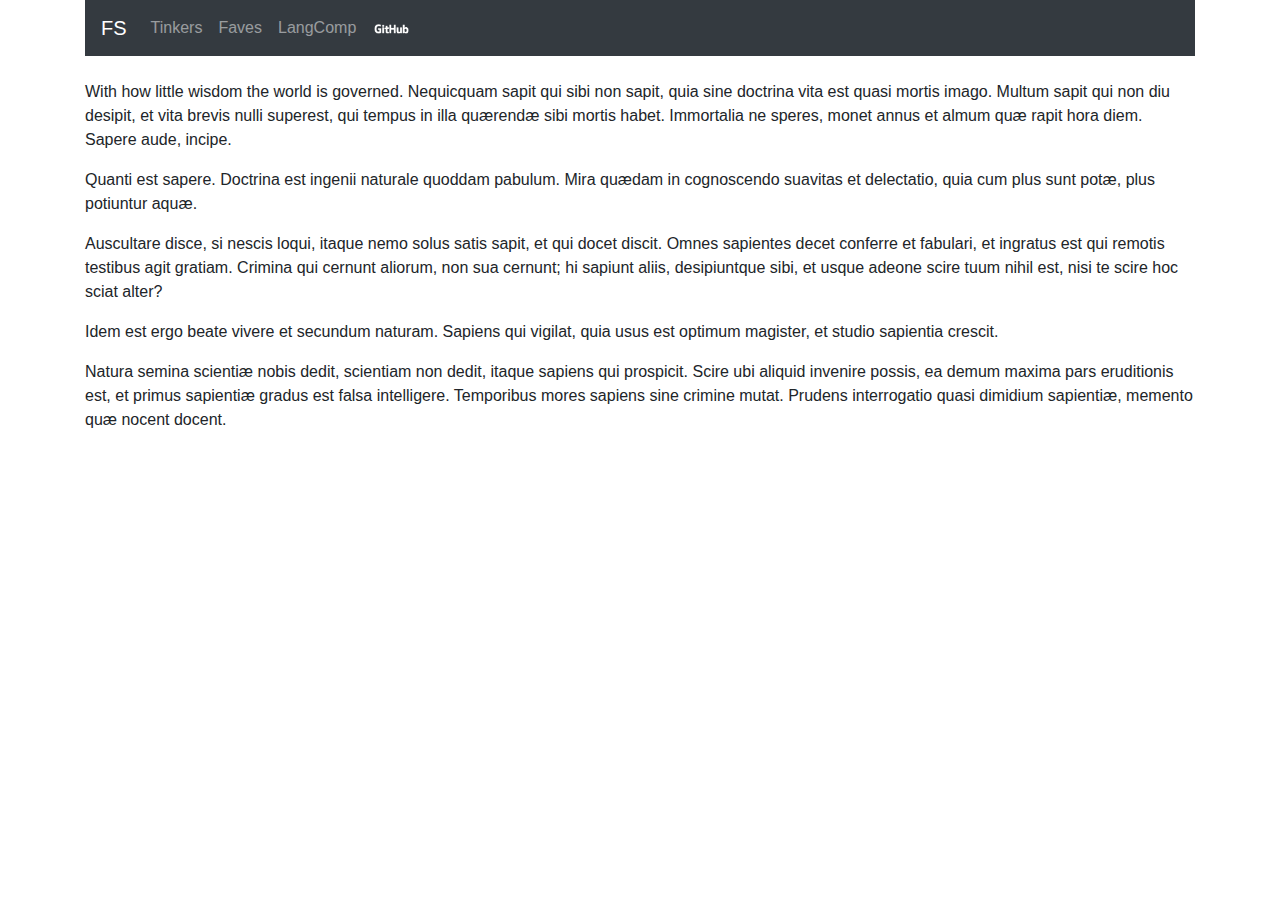
<file: index.html>
<!DOCTYPE html>
<html>

<head>
    <title>FS - Personal Site</title>
    <link rel="stylesheet" type="text/css" class="adj" href="/assets/bootstrap.min.css">
    <link rel="stylesheet" type="text/css" class="adj" href="/assets/style.css">
</head>

<body>
    <div id="app" class="container">
    <nav class="navbar navbar-default navbar-dark bg-dark navbar-expand-lg" id="navbar">
        <div class="navbar-nav">
            <a class="navbar-brand" class="adj" href="/">FS</a>
            <a class="nav-link" data-toggle="tooltip" data-placement="bottom" title="A collection of tinkering (mostly with data) on a variety of topics" class="adj" href="/tinkers">Tinkers</a>
            <a class="nav-link" data-toggle="tooltip" data-placement="bottom" title="Stuff that are so cool I wish more people knew about them" class="adj" href="/faves">Faves</a>
            <a class="nav-link" data-toggle="tooltip" data-placement="bottom" title="A one-page comparison of several programming languages" class="adj" href="/langcomp">LangComp</a>
            <a class="nav-link" data-toggle="tooltip" data-placement="bottom" title="My GitHub homepage" href="https://github.com/fawzisal"><img id="gh-logo" class="adj" src="/assets/GitHub_Logo_White.png"></a>
        </div>
    </nav>
      <div class="row">
        <div class="col">
                <br/>
                <p class="intro">
                    <span class="sentence"><span class="latin">Quam parva sapientia regitur mundus.</span><span class="english" style="display:none">With how little wisdom the world is governed.</span></span>
                    <span class="sentence"><span class="latin">Nequicquam sapit qui sibi non sapit, quia sine doctrina vita est quasi mortis imago.</span><span class="english" style="display:none">He is wise to no purpose who is not wise regarding himself for without learning, life is but the image of death.</span></span>
                    <span class="sentence"><span class="latin">Multum sapit qui non diu desipit, et vita brevis nulli superest, qui tempus in illa quærendæ sibi mortis habet.</span><span class="english" style="display:none">He is very wise who does not long persist in folly for life is so short, and there is no time to seek death.</span></span>
                    <span class="sentence"><span class="latin">Immortalia ne speres, monet annus et almum quæ rapit hora diem.</span><span class="english" style="display:none">Not to hope for things to last forever is what the year teaches, and even the hour that speeds the pleasant day.</span></span>
                    <span class="sentence"><span class="latin">Sapere aude, incipe.</span><span class="english" style="display:none">Dare to be wise, begin at once.</span></span>
                </p>
                <p class="intro">
                    <span class="sentence"><span class="latin">Quanti est sapere.</span><span class="english" style="display:none">What a great thing it is to be wise.</span></span>
                    <span class="sentence"><span class="latin">Doctrina est ingenii naturale quoddam pabulum.</span><span class="english" style="display:none">Learning is a kind of natural food for the mind.</span></span>
                    <span class="sentence"><span class="latin">Mira quædam in cognoscendo suavitas et delectatio, quia cum plus sunt potæ, plus potiuntur aquæ.</span><span class="english" style="display:none">There is a certain wonderful sweetness and delight in gaining knowledge for the more you have been drinking, the more water you drink.</span></span>
                </p>
                <p class="intro">
                    <span class="sentence"><span class="latin">Auscultare disce, si nescis loqui, itaque nemo solus satis sapit, et qui docet discit.</span><span class="english" style="display:none">If you do not know how to talk, learn to listen for no one alone is sufficiently wise and the one who teaches, learns.</span></span>
                    <span class="sentence"><span class="latin">Omnes sapientes decet conferre et fabulari, et ingratus est qui remotis testibus agit gratiam.</span><span class="english" style="display:none">All wise people ought to confer and hold converse with each other and he is an ungrateful man who is unwilling to acknowledge his obligation before others.</span></span>
                    <span class="sentence"><span class="latin">Crimina qui cernunt aliorum, non sua cernunt; hi sapiunt aliis, desipiuntque sibi, et usque adeone scire tuum nihil est, nisi te scire hoc sciat alter?</span><span class="english" style="display:none">Those who see the faults of others, but not their own, are wise for others and fools for themselves and is then your knowledge to pass for nothing unless others know of that knowledge?</span></span>
                </p>
                <p class="intro">
                    <span class="sentence"><span class="latin">Idem est ergo beate vivere et secundum naturam.</span><span class="english" style="display:none">To live happily is the same thing as to live in accordance with nature’s laws.</span></span>
                    <span class="sentence"><span class="latin">Sapiens qui vigilat, quia usus est optimum magister, et studio sapientia crescit.</span><span class="english" style="display:none">He is wise who watches for use is the best teacher and wisdom grows by study.</span></span>
                </p>
                <p class="intro">
                    <span class="sentence"><span class="latin">Natura semina scientiæ nobis dedit, scientiam non dedit, itaque sapiens qui prospicit.</span><span class="english" style="display:none">Nature has given us the seeds of knowledge, not knowledge itself so the one who is wise looks ahead.</span></span>
                    <span class="sentence"><span class="latin">Scire ubi aliquid invenire possis, ea demum maxima pars eruditionis est, et primus sapientiæ gradus est falsa intelligere.</span><span class="english" style="display:none">To know where you can find a thing is the chief part of learning and the first step toward wisdom is to distinguish what is false.</span></span>
                    <span class="sentence"><span class="latin">Temporibus mores sapiens sine crimine mutat.</span><span class="english" style="display:none">The wise man does no wrong in changing his habits with the times.</span></span>
                    <span class="sentence"><span class="latin">Prudens interrogatio quasi dimidium sapientiæ, memento quæ nocent docent.</span><span class="english" style="display:none">Prudent questioning is, as it were, the half of knowledge. And remember, that which hurts, teaches.</span></span>
                </p>
        </div>
        <!--<iframe class="col" id="pm-rss-feed" src="https://rss.bloople.net/?url=https%3A%2F%2Feutils.ncbi.nlm.nih.gov%2Fentrez%2Feutils%2Ferss.cgi%3Frss_guid%3D141xSAKGBJdCvLDj4yeJua-_mxZRoM24AMHIVMHDKHuelucE5h&detail=50&showtitle=false&type=html"></iframe>-->
      </div>
    </div>
    <script class="adj" src="/assets/jquery-3.4.1.slim.min.js"></script>
    <script class="adj" src="/assets/bootstrap.min.js"></script>
    <script class="adj" src="/assets/vue.js"></script>
    <script class="adj" src="/main.js"></script>
</body>

</html>
</file>
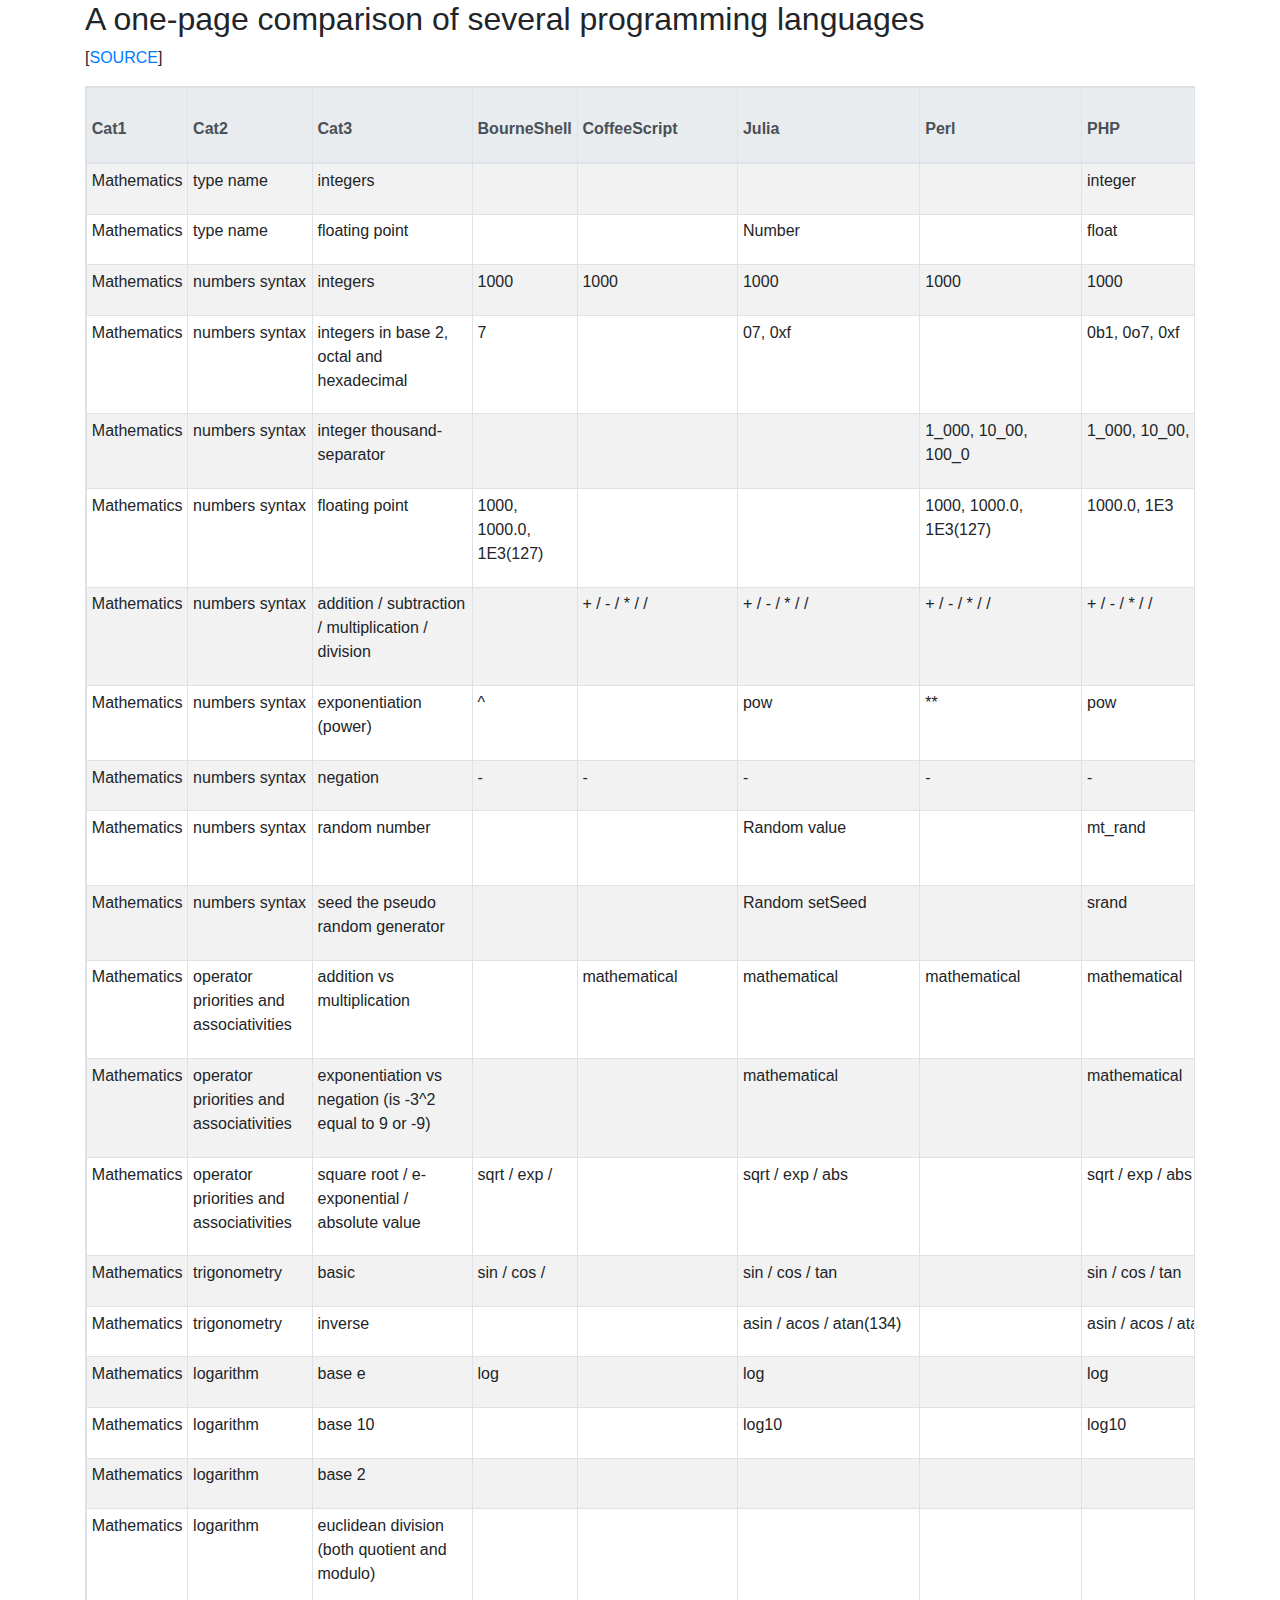
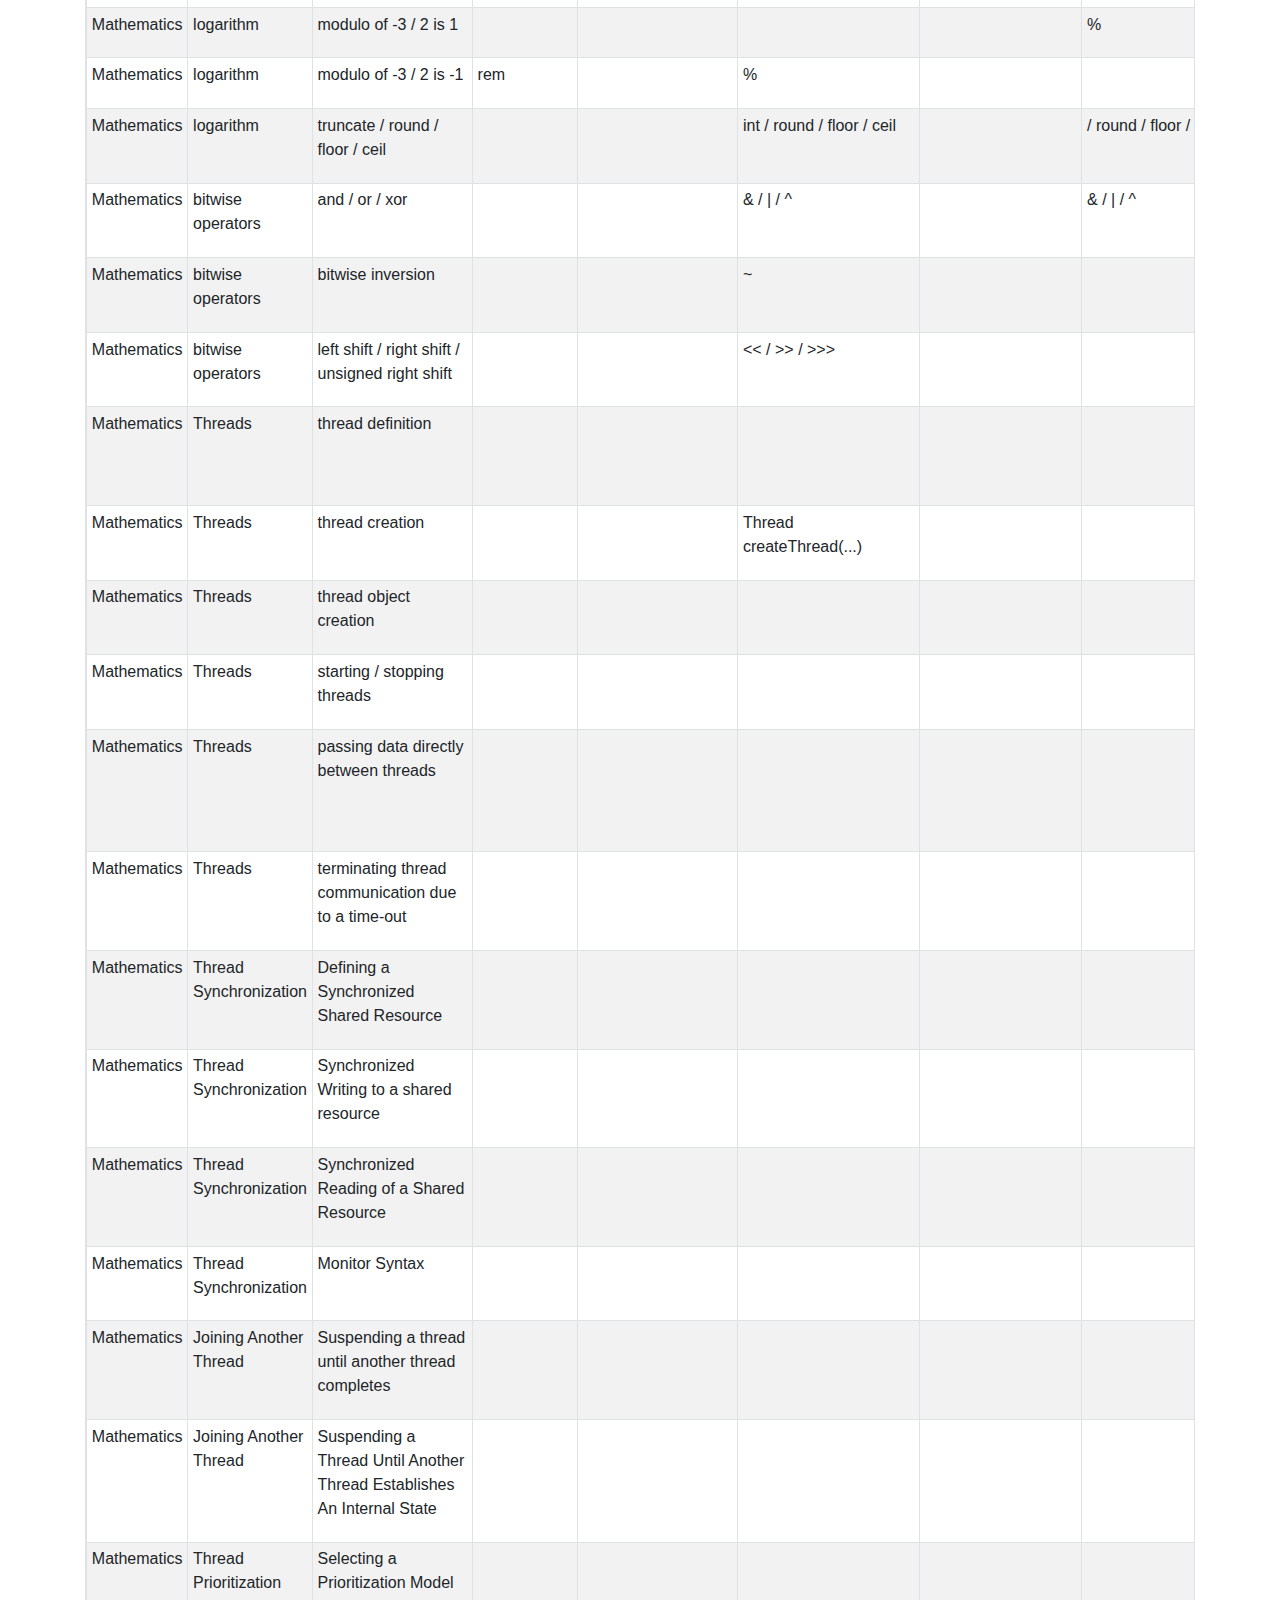
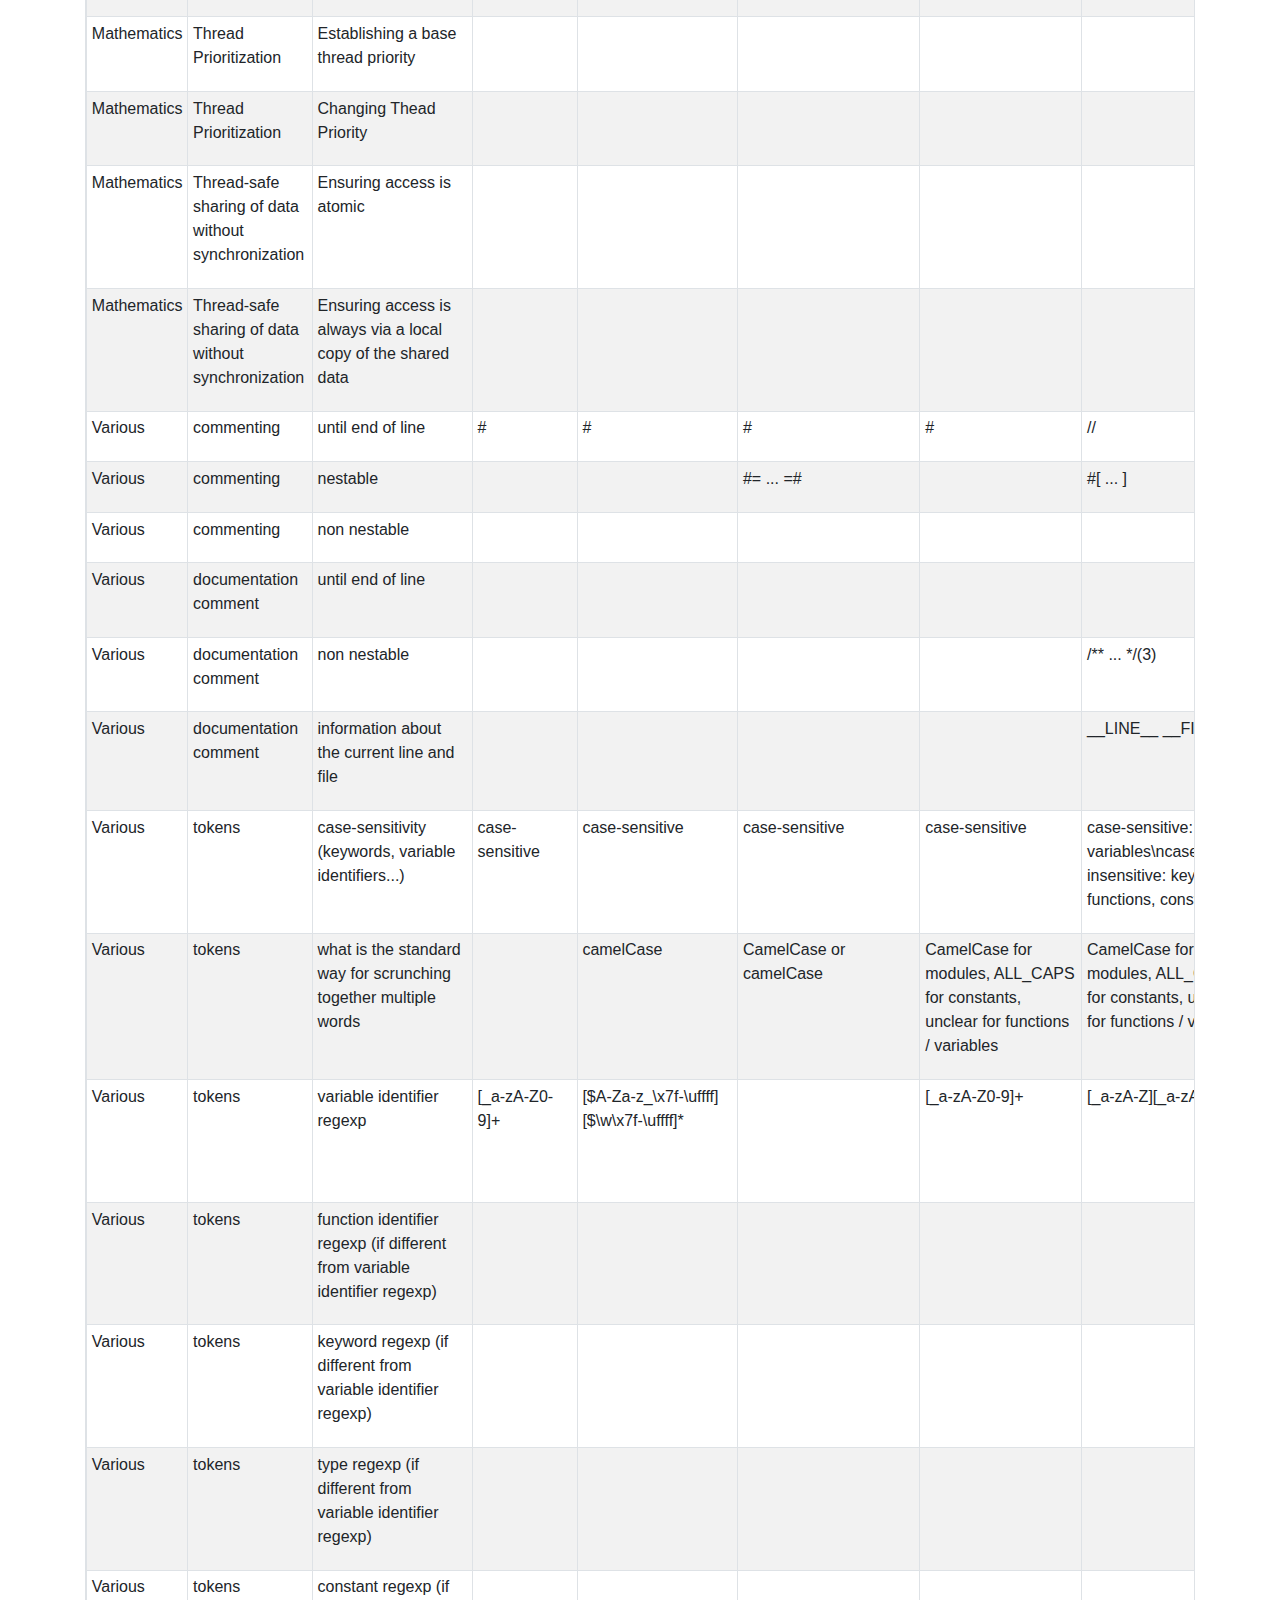
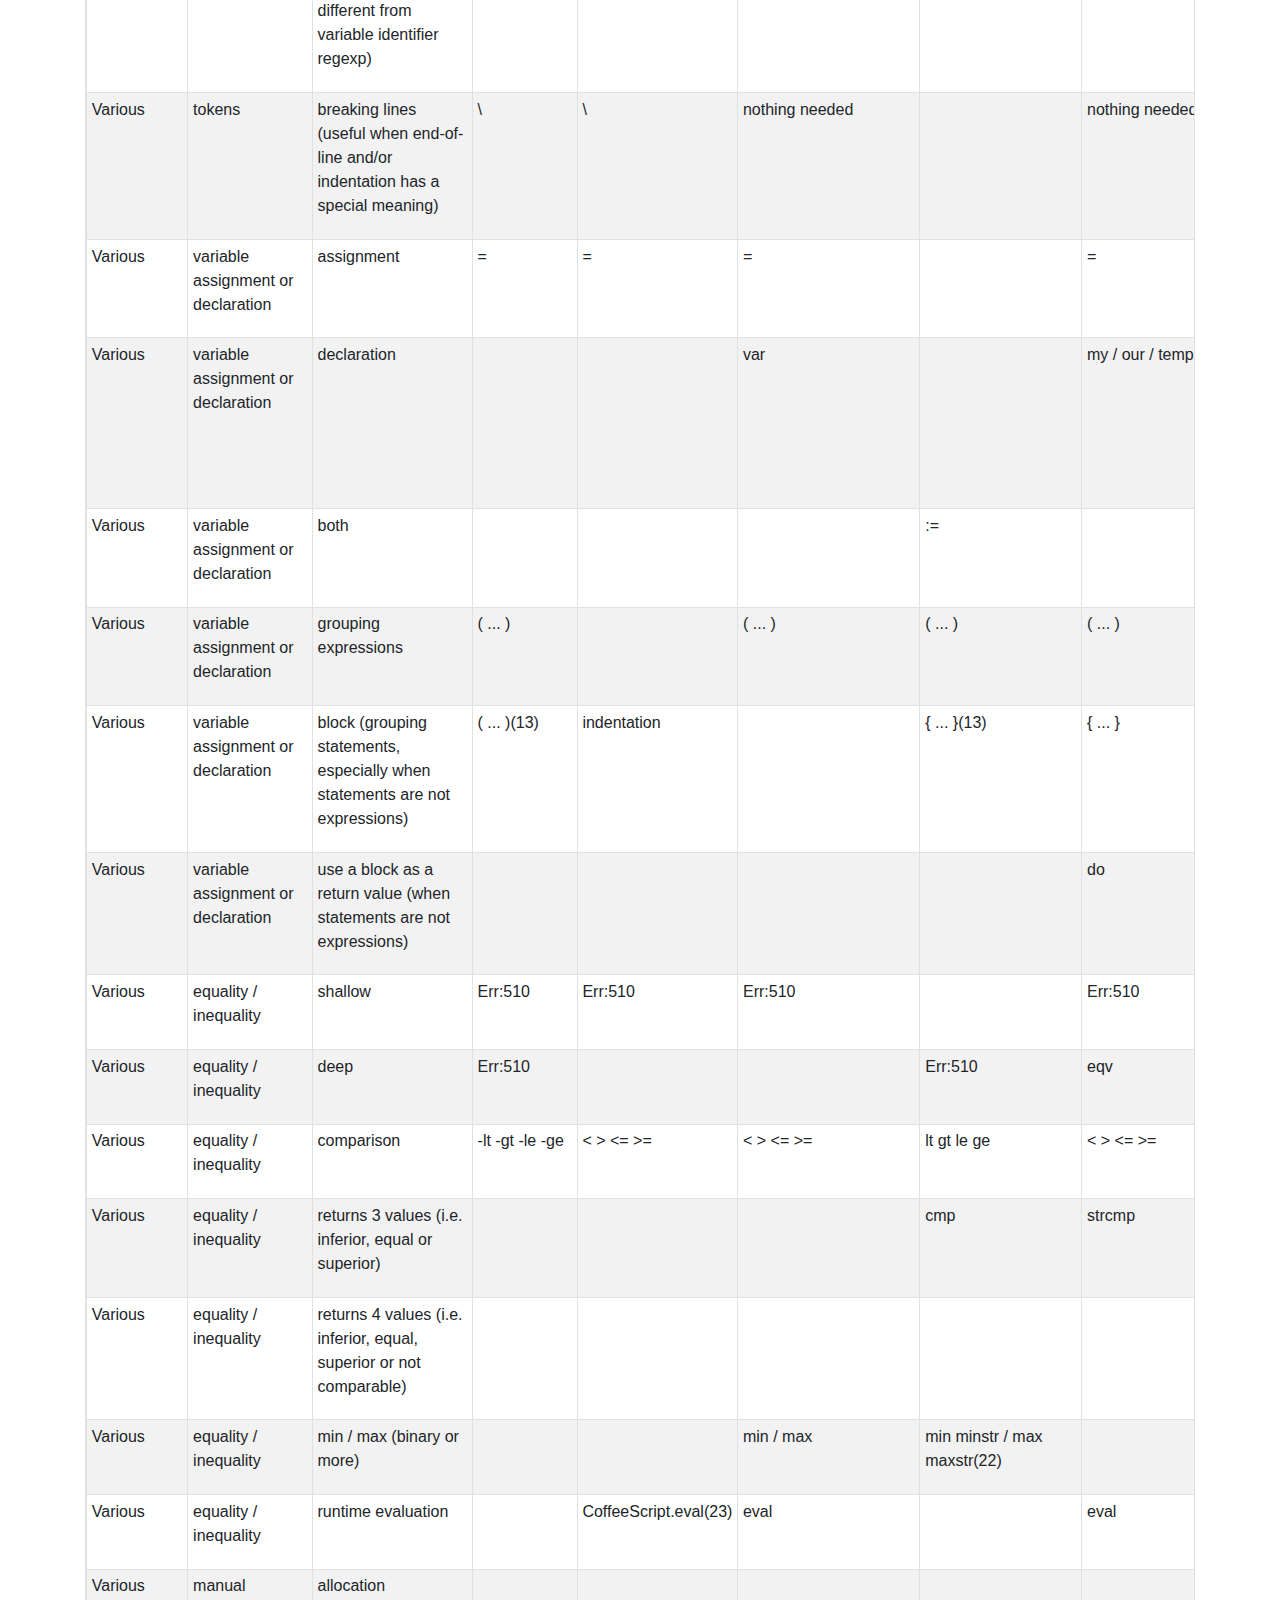
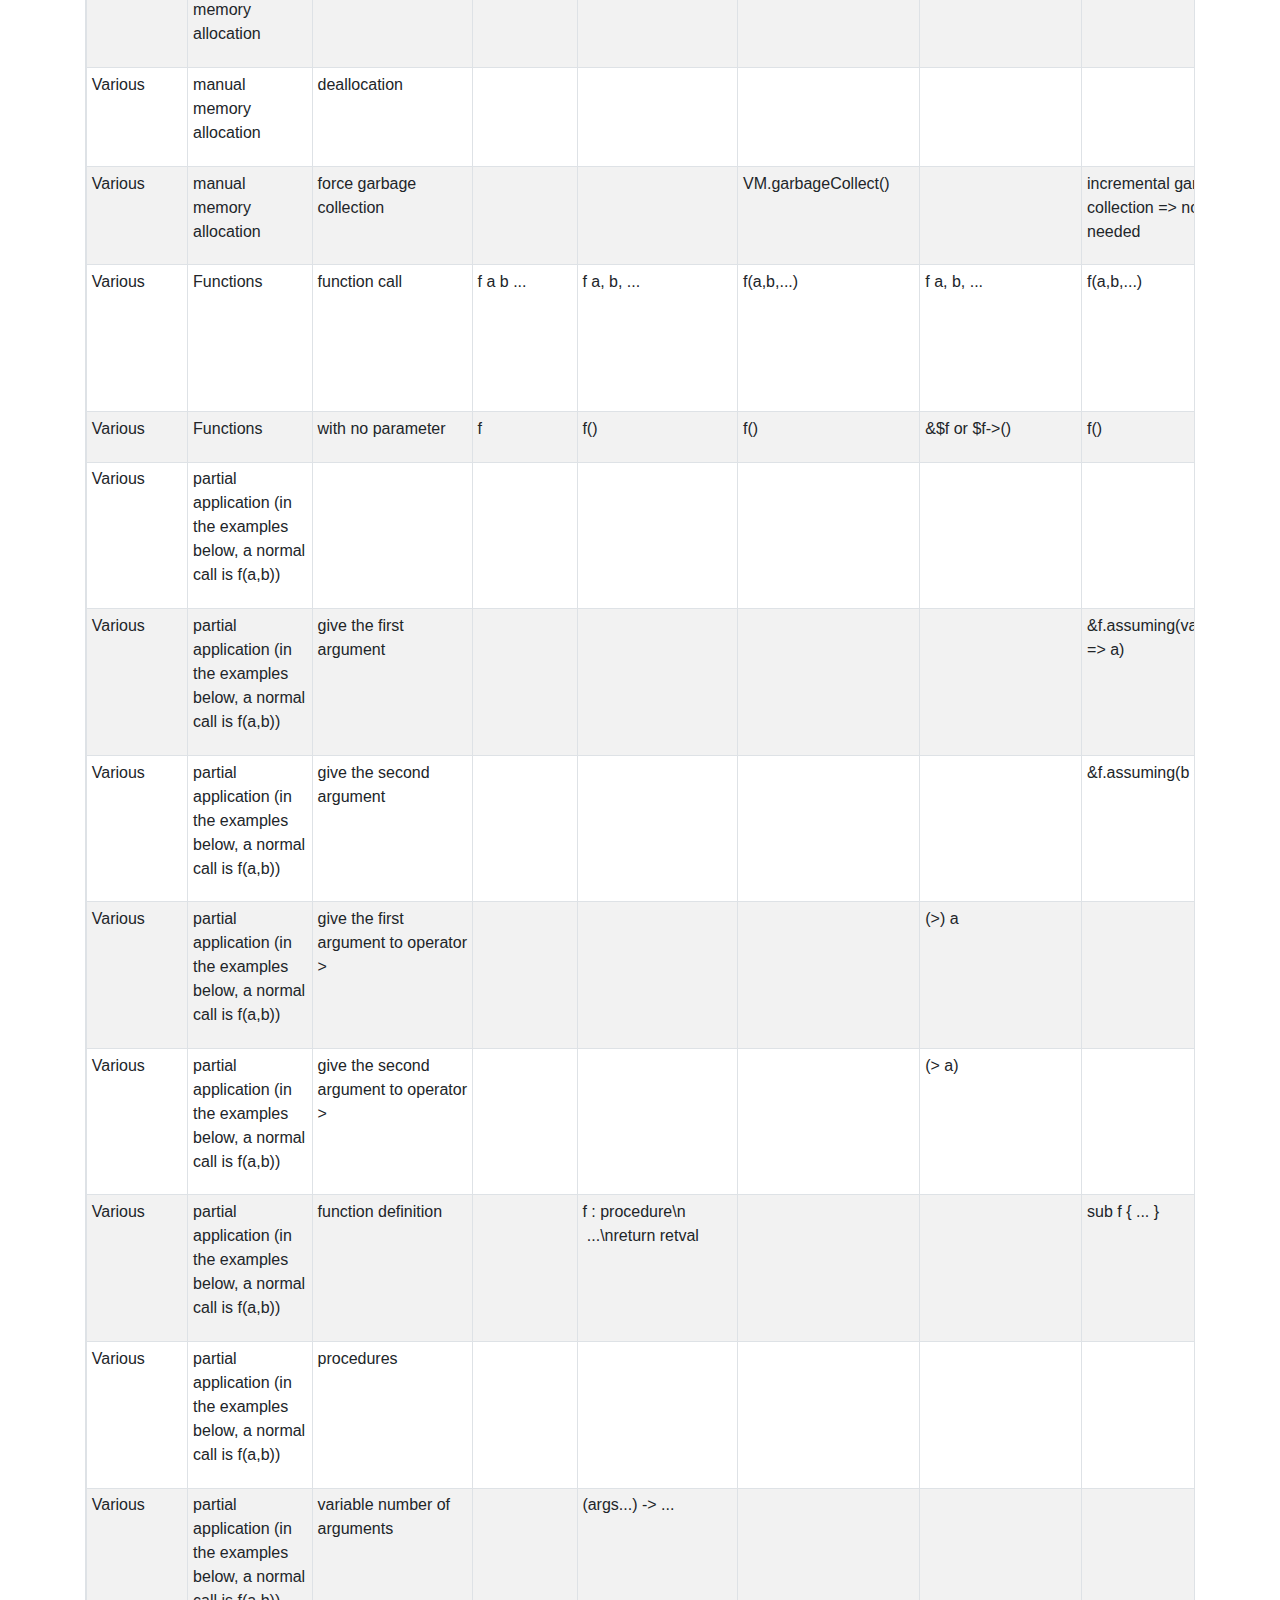
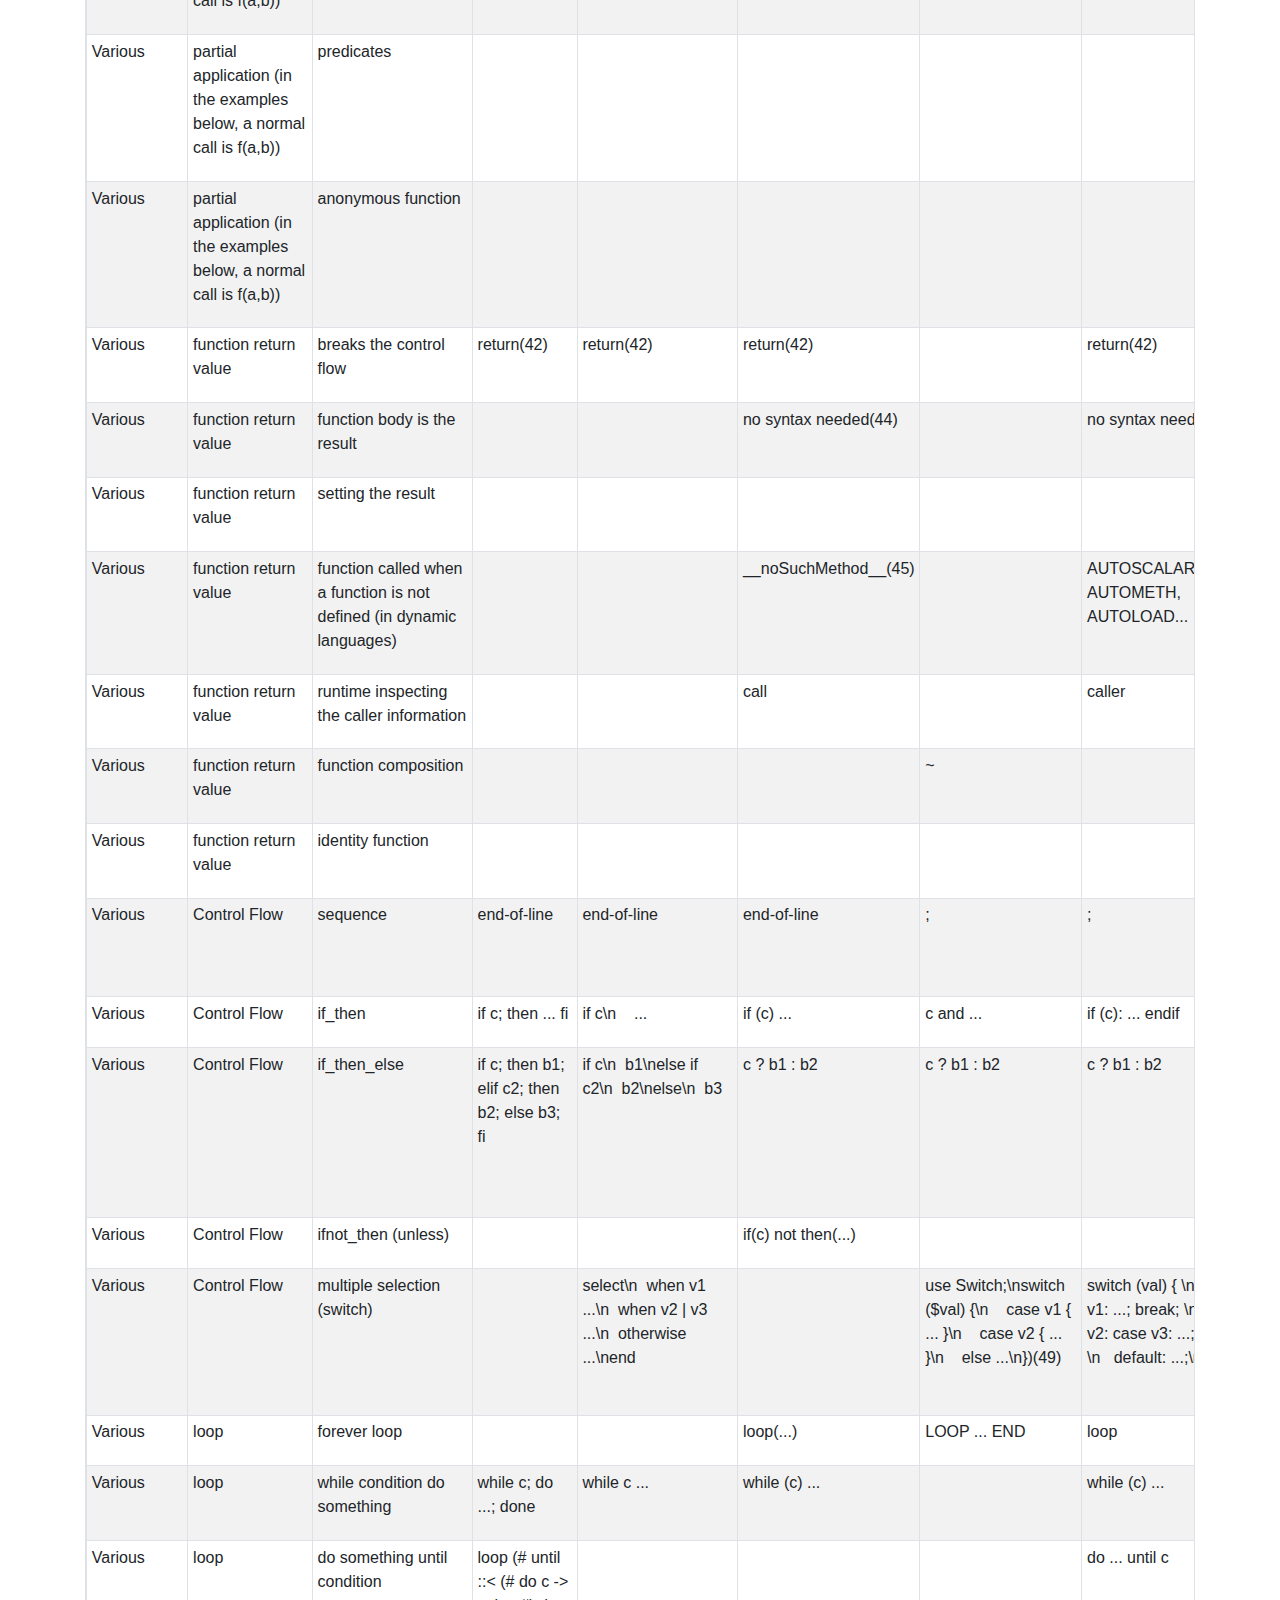
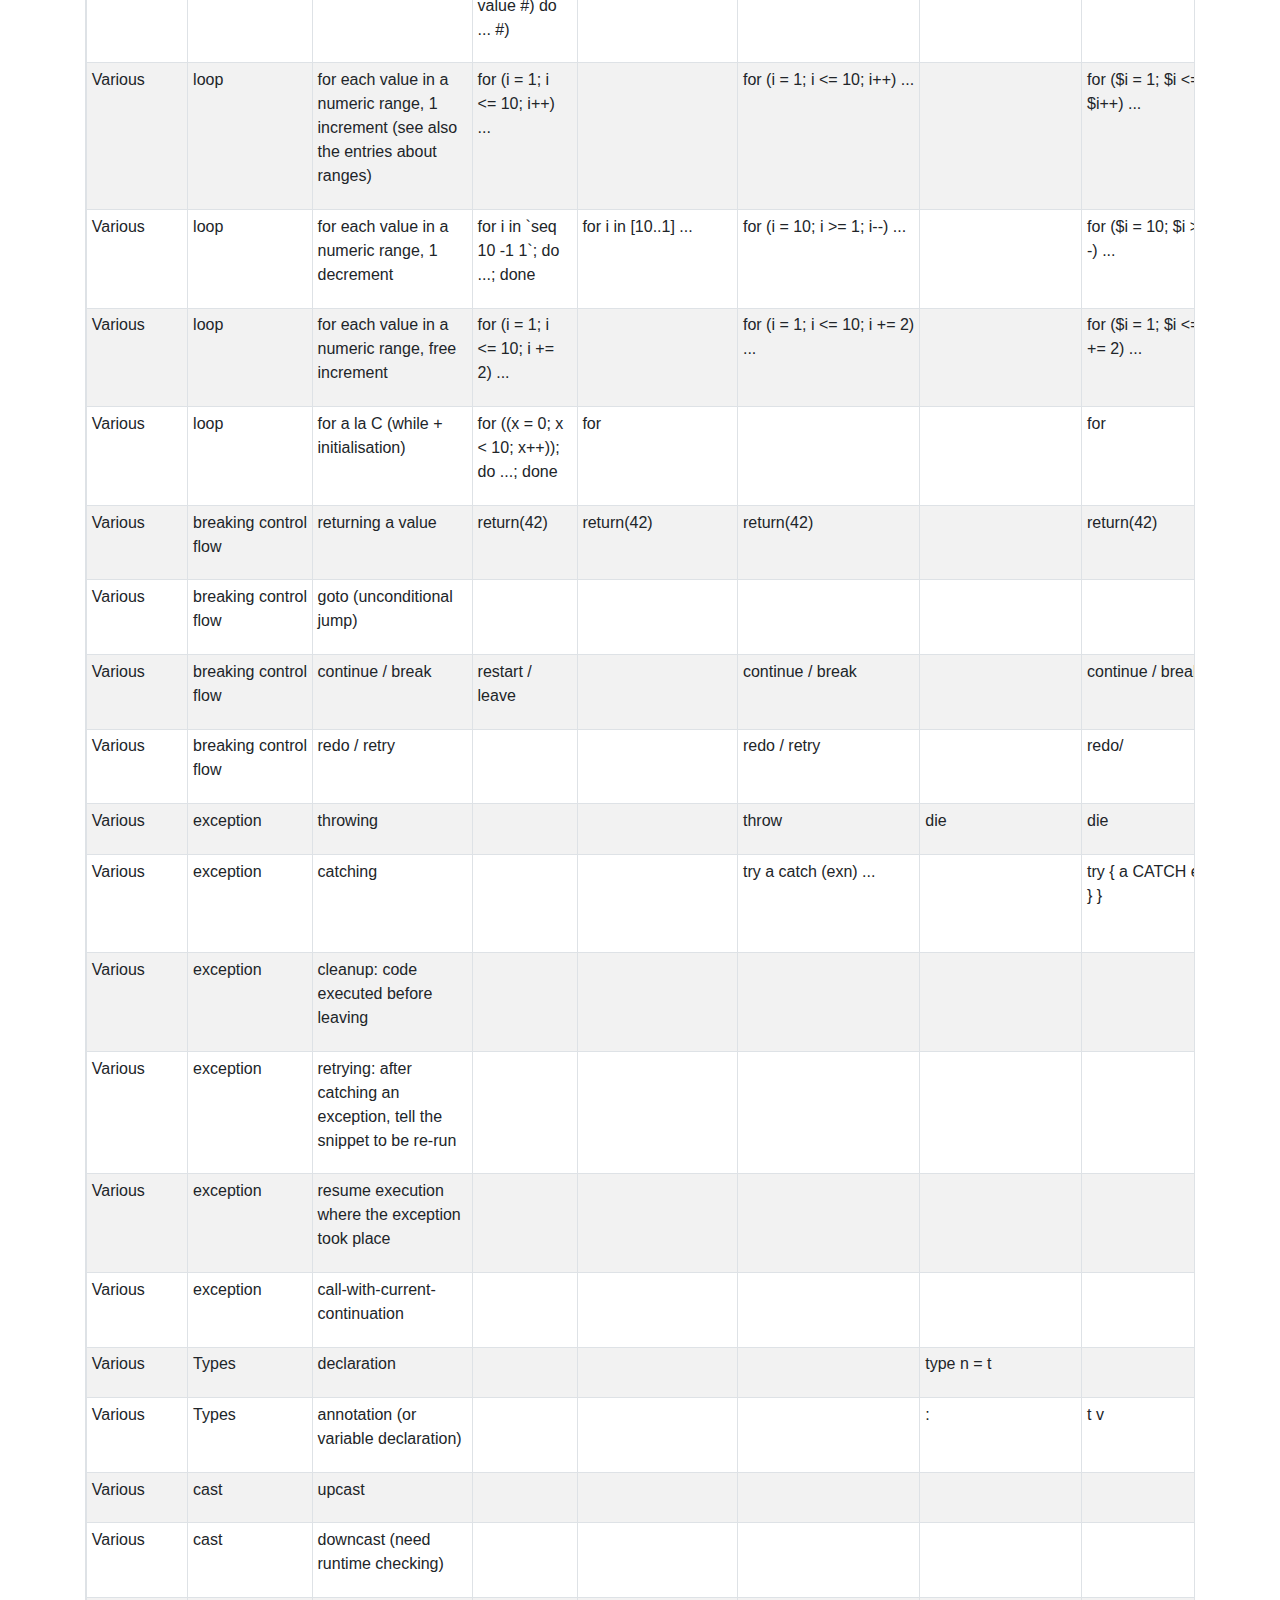
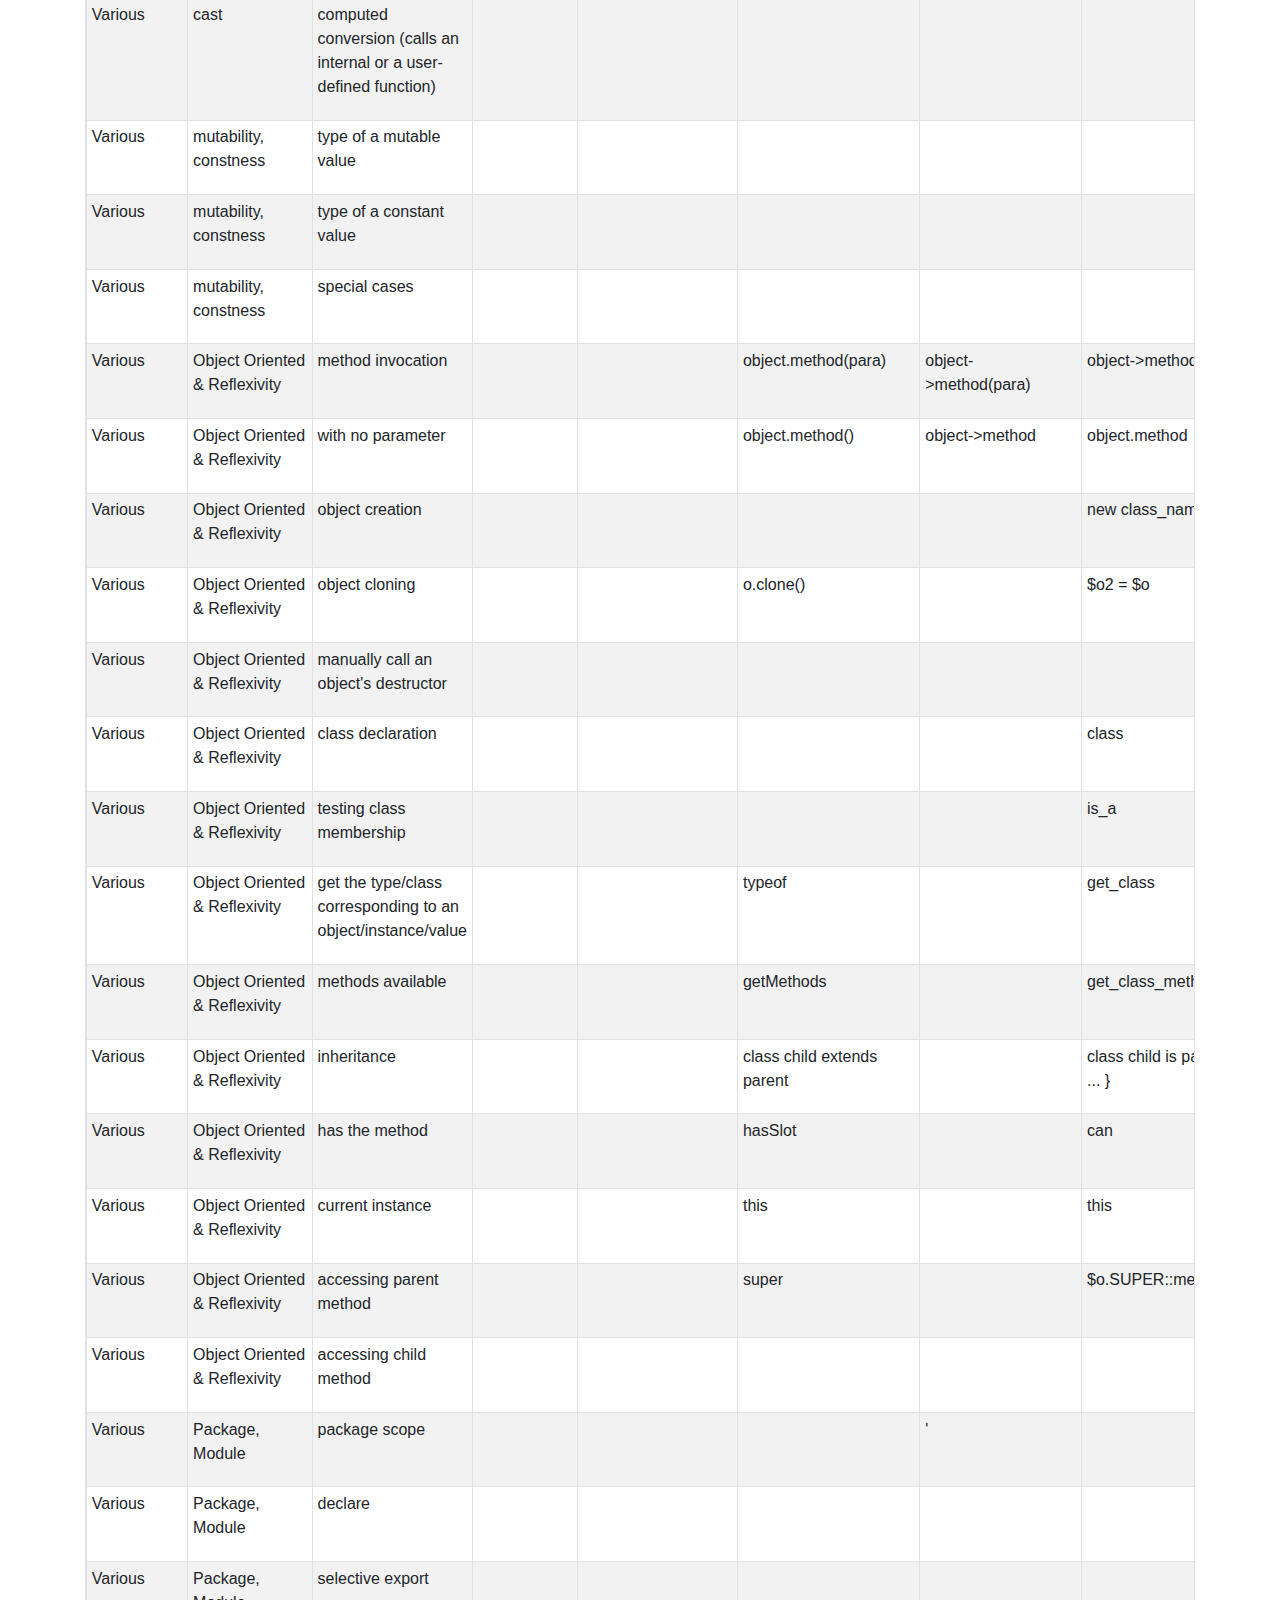
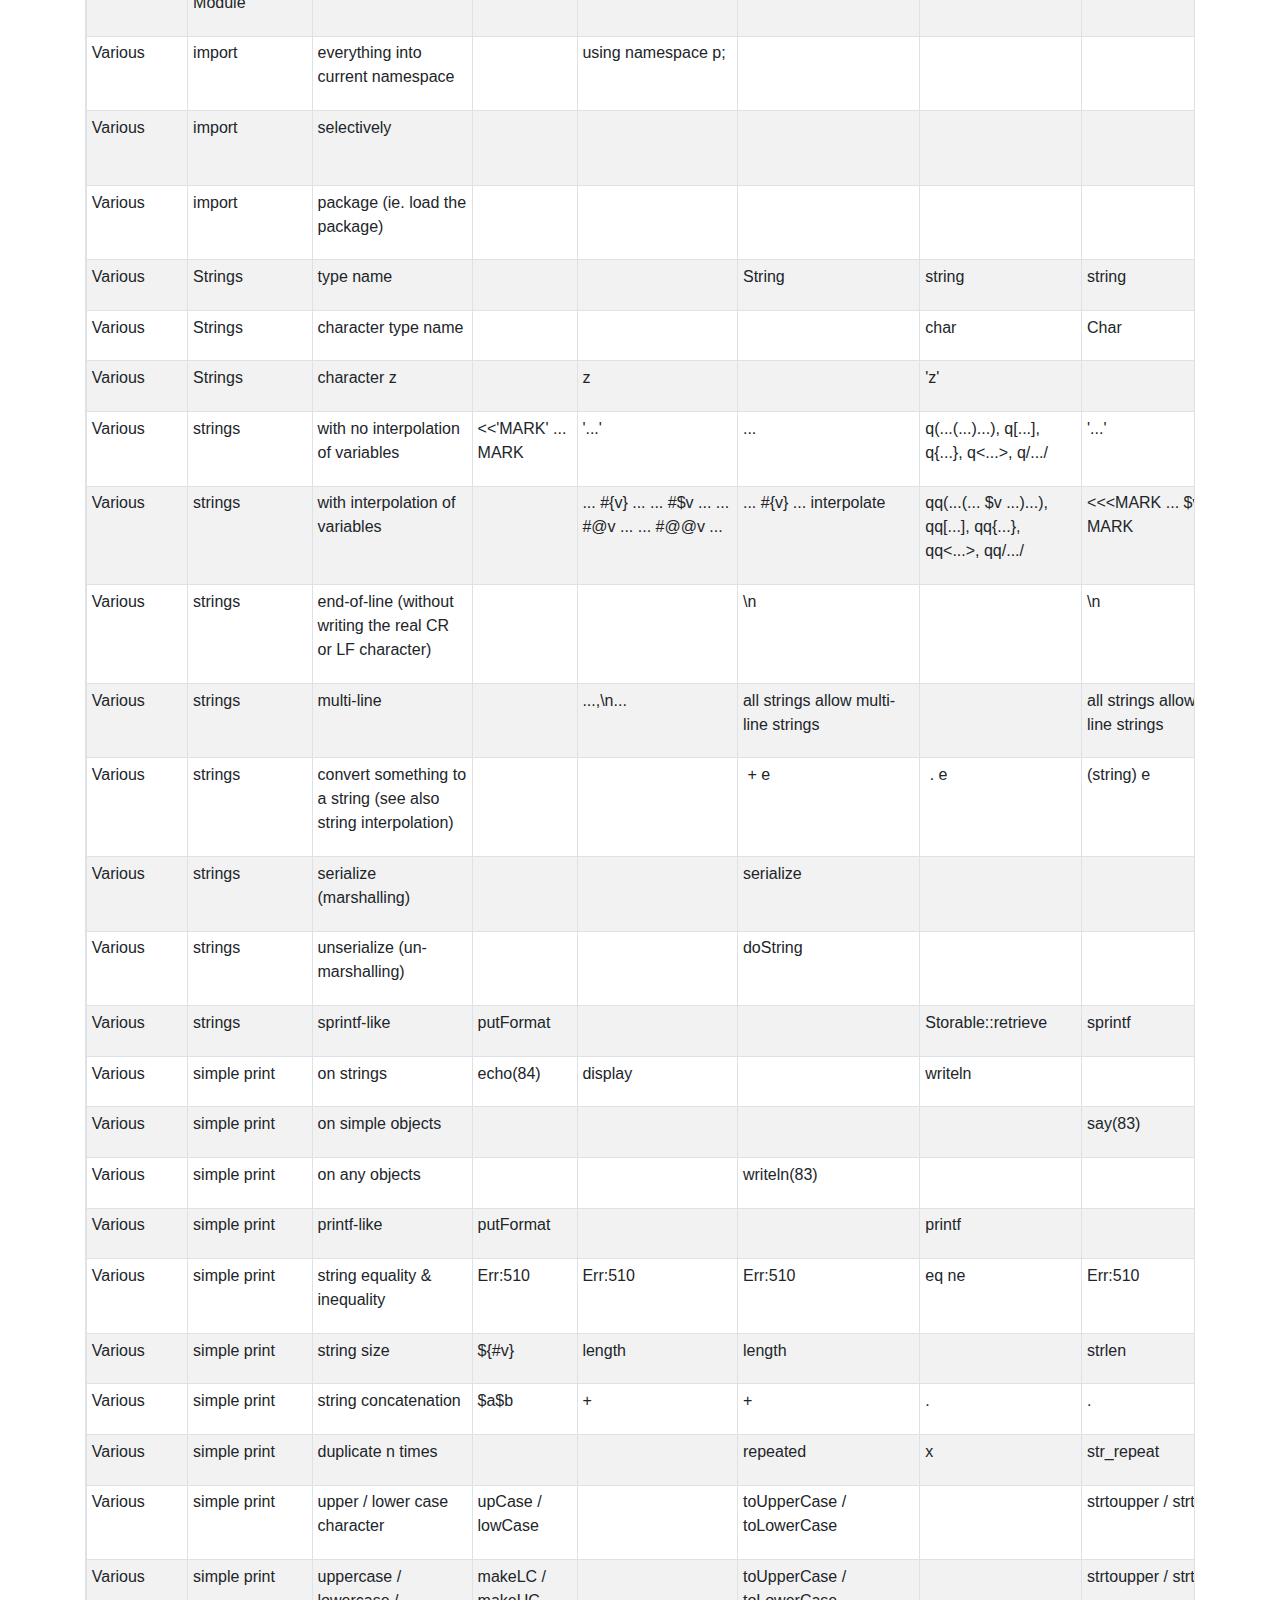
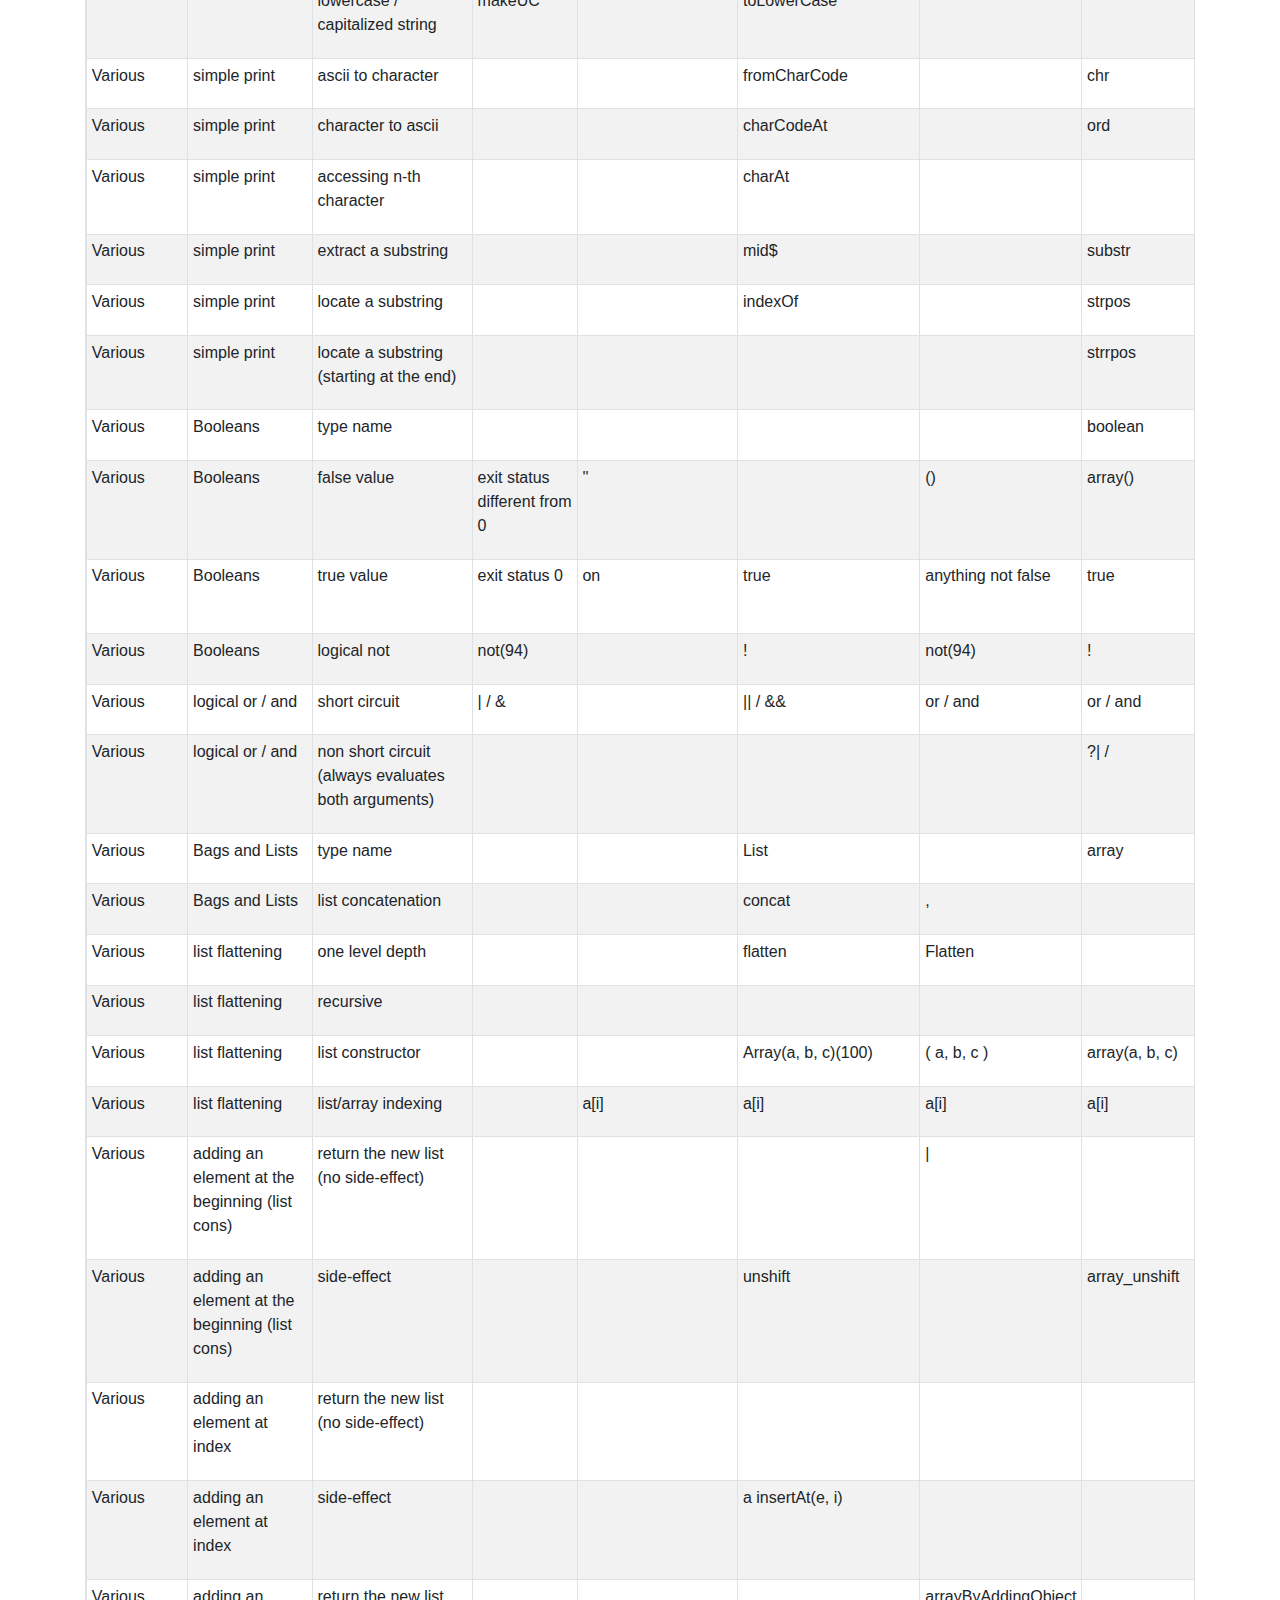
<file: languages_comparison.html>
<!DOCTYPE html>
<html lang="en">

<head>
    <meta charset="utf-8">
    <meta name="viewport" content="width=device-width, initial-scale=1, shrink-to-fit=no">
    <link rel="stylesheet" href="https://maxcdn.bootstrapcdn.com/bootstrap/4.0.0/css/bootstrap.min.css" integrity="sha384-Gn5384xqQ1aoWXA+058RXPxPg6fy4IWvTNh0E263XmFcJlSAwiGgFAW/dAiS6JXm" crossorigin="anonymous">

    <style type="text/css">
	    /* td p { text-align: center; } */
	    /* td { border: dashed black 0.1px; } */
	    /* tr.header { font-weight: bolder; } */
    </style>
    <title>Comparison of Programming Languages</title>


</head>

<body dir="ltr">
    <div class="container">
    <div class="row">
    <div class="col">
		<h2>A one-page comparison of several programming languages</h2>
		<p>[<a href="http://rigaux.org/language-study/syntax-across-languages.html">SOURCE</a>]</p>
    <!-- <table cellspacing="0" cellpadding="3" class="table"> -->
	    <table class="table table-striped table-bordered table-hover table-sm table-responsive">
	        <thead class="thead-light">
	            <th><p>Cat1</p></th>
	            <th><p>Cat2</p></th>
	            <th><p>Cat3</p></th>
	            <th><p>BourneShell</p></th>
	            <th><p>CoffeeScript</p></th>
	            <th><p>Julia</p></th>
	            <th><p>Perl</p></th>
	            <th><p>PHP</p></th>
	            <th><p>Python</p></th>
	            <th><p>Ruby</p></th>
	            <th><p>YAML</p></th>
	            <th><p>C++</p></th>
	            <th><p>Java</p></th>
	            <th><p>JavaScript</p></th>
	            <th><p>Matlab</p></th>
	            <th><p>Visual Basic</p></th>
	            <th><p>CSS</p></th>
	            <th><p>HTML</p></th>
	            <th></th>
	        </thead>
	        <tbody>
			        <tr>
			            <td><p>Mathematics</p></td>
			            <td><p>type name</p></td>
			            <td><p>integers</p></td>
			            <td></td>
			            <td></td>
			            <td></td>
			            <td></td>
			            <td><p>integer</p></td>
			            <td><p>int, long(124)</p></td>
			            <td><p>Integer, FixNum, BigNum</p></td>
			            <td></td>
			            <td><p>short, int, long</p></td>
			            <td><p>Int, Integer, Int8, Int16, Int32, Int64</p></td>
			            <td></td>
			            <td></td>
			            <td></td>
			            <td></td>
			            <td></td>
			            <td></td>
			        </tr>
			        <tr>
			            <td><p>Mathematics</p></td>
			            <td><p>type name</p></td>
			            <td><p>floating point</p></td>
			            <td></td>
			            <td></td>
			            <td><p>Number</p></td>
			            <td></td>
			            <td><p>float</p></td>
			            <td><p>float, decimal.Decimal</p></td>
			            <td><p>Float</p></td>
			            <td></td>
			            <td><p>float, double</p></td>
			            <td><p>Number</p></td>
			            <td></td>
			            <td></td>
			            <td></td>
			            <td></td>
			            <td></td>
			            <td></td>
			        </tr>
			        <tr>
			            <td><p>Mathematics</p></td>
			            <td><p>numbers syntax</p></td>
			            <td><p>integers</p></td>
			            <td><p>1000</p></td>
			            <td><p>1000</p></td>
			            <td><p>1000</p></td>
			            <td><p>1000</p></td>
			            <td><p>1000</p></td>
			            <td><p>1000</p></td>
			            <td><p>1000</p></td>
			            <td><p>1000</p></td>
			            <td><p>1000</p></td>
			            <td><p>1000</p></td>
			            <td><p>1000</p></td>
			            <td></td>
			            <td></td>
			            <td><p>1000, 1000.</p></td>
			            <td></td>
			            <td></td>
			        </tr>
			        <tr>
			            <td><p>Mathematics</p></td>
			            <td><p>numbers syntax</p></td>
			            <td><p>integers in base 2, octal and hexadecimal</p></td>
			            <td><p>7</p></td>
			            <td></td>
			            <td><p>07, 0xf</p></td>
			            <td></td>
			            <td><p>0b1, 0o7, 0xf</p></td>
			            <td><p>07, 0xf</p></td>
			            <td><p>0b1, 07, 0xf(126)</p></td>
			            <td><p>07, 0xf</p></td>
			            <td><p>07, 0xf</p></td>
			            <td><p>0xf</p></td>
			            <td></td>
			            <td></td>
			            <td></td>
			            <td><p>#2r1, #8r7, #16rf</p></td>
			            <td></td>
			            <td></td>
			        </tr>
			        <tr>
			            <td><p>Mathematics</p></td>
			            <td><p>numbers syntax</p></td>
			            <td><p>integer thousand-separator</p></td>
			            <td></td>
			            <td></td>
			            <td></td>
			            <td><p>1_000, 10_00, 100_0</p></td>
			            <td><p>1_000, 10_00, 100_0</p></td>
			            <td></td>
			            <td></td>
			            <td></td>
			            <td></td>
			            <td></td>
			            <td></td>
			            <td></td>
			            <td></td>
			            <td></td>
			            <td></td>
			            <td></td>
			        </tr>
			        <tr>
			            <td><p>Mathematics</p></td>
			            <td><p>numbers syntax</p></td>
			            <td><p>floating point</p></td>
			            <td><p>1000, 1000.0, 1E3(127)</p></td>
			            <td></td>
			            <td></td>
			            <td><p>1000, 1000.0, 1E3(127)</p></td>
			            <td><p>1000.0, 1E3</p></td>
			            <td></td>
			            <td><p>1000.0, 1E3</p></td>
			            <td><p>1000., 1E3</p></td>
			            <td><p>1000., 1E3</p></td>
			            <td><p>1000., 1E3</p></td>
			            <td><p>1000., 1E3</p></td>
			            <td></td>
			            <td></td>
			            <td></td>
			            <td></td>
			            <td></td>
			        </tr>
			        <tr>
			            <td><p>Mathematics</p></td>
			            <td><p>numbers syntax</p></td>
			            <td><p>addition / subtraction / multiplication / division</p></td>
			            <td></td>
			            <td><p>+ / - / * / /</p></td>
			            <td><p>+ / - / * / /</p></td>
			            <td><p>+ / - / * / /</p></td>
			            <td><p>+ / - / * / /</p></td>
			            <td><p>+ / - / * / /</p></td>
			            <td><p>+ / - / * / /</p></td>
			            <td><p>+ / - / * / /</p></td>
			            <td><p>+ / - / * / /</p></td>
			            <td><p>+ / - / * / /</p></td>
			            <td><p>+ / - / * / /</p></td>
			            <td></td>
			            <td></td>
			            <td></td>
			            <td></td>
			            <td></td>
			        </tr>
			        <tr>
			            <td><p>Mathematics</p></td>
			            <td><p>numbers syntax</p></td>
			            <td><p>exponentiation (power)</p></td>
			            <td><p>^</p></td>
			            <td></td>
			            <td><p>pow</p></td>
			            <td><p>**</p></td>
			            <td><p>pow</p></td>
			            <td><p>pow</p></td>
			            <td><p>**</p></td>
			            <td><p>**</p></td>
			            <td><p>pow</p></td>
			            <td><p>pow</p></td>
			            <td><p>pow</p></td>
			            <td></td>
			            <td></td>
			            <td></td>
			            <td><p>**, ^ and ^^(130)</p></td>
			            <td></td>
			        </tr>
			        <tr>
			            <td><p>Mathematics</p></td>
			            <td><p>numbers syntax</p></td>
			            <td><p>negation</p></td>
			            <td><p>-</p></td>
			            <td><p>-</p></td>
			            <td><p>-</p></td>
			            <td><p>-</p></td>
			            <td><p>-</p></td>
			            <td><p>-</p></td>
			            <td><p>-</p></td>
			            <td><p>-</p></td>
			            <td><p>-</p></td>
			            <td><p>-</p></td>
			            <td><p>-</p></td>
			            <td></td>
			            <td></td>
			            <td><p>-</p></td>
			            <td></td>
			            <td></td>
			        </tr>
			        <tr>
			            <td><p>Mathematics</p></td>
			            <td><p>numbers syntax</p></td>
			            <td><p>random number</p></td>
			            <td></td>
			            <td></td>
			            <td><p>Random value</p></td>
			            <td></td>
			            <td><p>mt_rand</p></td>
			            <td></td>
			            <td><p>rand</p></td>
			            <td><p>rand</p></td>
			            <td><p>Random ran = new Random();\nran.Next(...);</p></td>
			            <td><p>Random value</p></td>
			            <td></td>
			            <td></td>
			            <td></td>
			            <td></td>
			            <td></td>
			            <td></td>
			        </tr>
			        <tr>
			            <td><p>Mathematics</p></td>
			            <td><p>numbers syntax</p></td>
			            <td><p>seed the pseudo random generator</p></td>
			            <td></td>
			            <td></td>
			            <td><p>Random setSeed</p></td>
			            <td></td>
			            <td><p>srand</p></td>
			            <td></td>
			            <td><p>srand</p></td>
			            <td><p>srand</p></td>
			            <td></td>
			            <td><p>Random setSeed</p></td>
			            <td></td>
			            <td></td>
			            <td></td>
			            <td></td>
			            <td></td>
			            <td></td>
			        </tr>
			        <tr>
			            <td><p>Mathematics</p></td>
			            <td><p>operator priorities and associativities</p></td>
			            <td><p>addition vs multiplication</p></td>
			            <td></td>
			            <td><p>mathematical</p></td>
			            <td><p>mathematical</p></td>
			            <td><p>mathematical</p></td>
			            <td><p>mathematical</p></td>
			            <td></td>
			            <td><p>mathematical</p></td>
			            <td><p>mathematical</p></td>
			            <td><p>mathematical</p></td>
			            <td><p>mathematical</p></td>
			            <td><p>mathematical</p></td>
			            <td></td>
			            <td></td>
			            <td></td>
			            <td></td>
			            <td></td>
			        </tr>
			        <tr>
			            <td><p>Mathematics</p></td>
			            <td><p>operator priorities and associativities</p></td>
			            <td><p>exponentiation vs negation (is -3^2 equal to 9 or -9)</p></td>
			            <td></td>
			            <td></td>
			            <td><p>mathematical</p></td>
			            <td></td>
			            <td><p>mathematical</p></td>
			            <td></td>
			            <td><p>mathematical</p></td>
			            <td></td>
			            <td></td>
			            <td></td>
			            <td></td>
			            <td></td>
			            <td></td>
			            <td></td>
			            <td></td>
			            <td></td>
			        </tr>
			        <tr>
			            <td><p>Mathematics</p></td>
			            <td><p>operator priorities and associativities</p></td>
			            <td><p>square root / e-exponential / absolute value</p></td>
			            <td><p>sqrt / exp /</p></td>
			            <td></td>
			            <td><p>sqrt / exp / abs</p></td>
			            <td></td>
			            <td><p>sqrt / exp / abs</p></td>
			            <td><p>sqrt / exp / abs</p></td>
			            <td><p>sqrt / exp / abs</p></td>
			            <td><p>sqrt,isqrt / exp / abs</p></td>
			            <td><p>sqrt / exp / abs</p></td>
			            <td><p>sqrt / exp / abs</p></td>
			            <td><p>sqrt / exp / abs</p></td>
			            <td></td>
			            <td></td>
			            <td></td>
			            <td></td>
			            <td></td>
			        </tr>
			        <tr>
			            <td><p>Mathematics</p></td>
			            <td><p>trigonometry</p></td>
			            <td><p>basic</p></td>
			            <td><p>sin / cos /</p></td>
			            <td></td>
			            <td><p>sin / cos / tan</p></td>
			            <td></td>
			            <td><p>sin / cos / tan</p></td>
			            <td><p>sin / cos / tan</p></td>
			            <td><p>sin / cos / tan</p></td>
			            <td><p>sin / cos / tan</p></td>
			            <td><p>sin / cos / tan</p></td>
			            <td><p>sin / cos / tan</p></td>
			            <td><p>sin / cos / tan</p></td>
			            <td></td>
			            <td></td>
			            <td></td>
			            <td></td>
			            <td></td>
			        </tr>
			        <tr>
			            <td><p>Mathematics</p></td>
			            <td><p>trigonometry</p></td>
			            <td><p>inverse</p></td>
			            <td></td>
			            <td></td>
			            <td><p>asin / acos / atan(134)</p></td>
			            <td></td>
			            <td><p>asin / acos / atan(134)</p></td>
			            <td><p>asin / acos / atan(134)</p></td>
			            <td><p>asin / acos / atan(134)</p></td>
			            <td><p>asin / acos / atan(134)</p></td>
			            <td><p>asin / acos / atan(134)</p></td>
			            <td><p>asin / acos / atan(134)</p></td>
			            <td></td>
			            <td></td>
			            <td></td>
			            <td></td>
			            <td></td>
			            <td></td>
			        </tr>
			        <tr>
			            <td><p>Mathematics</p></td>
			            <td><p>logarithm</p></td>
			            <td><p>base e</p></td>
			            <td><p>log</p></td>
			            <td></td>
			            <td><p>log</p></td>
			            <td></td>
			            <td><p>log</p></td>
			            <td><p>log</p></td>
			            <td><p>log</p></td>
			            <td><p>log</p></td>
			            <td><p>log</p></td>
			            <td><p>log</p></td>
			            <td><p>log</p></td>
			            <td></td>
			            <td></td>
			            <td></td>
			            <td></td>
			            <td></td>
			        </tr>
			        <tr>
			            <td><p>Mathematics</p></td>
			            <td><p>logarithm</p></td>
			            <td><p>base 10</p></td>
			            <td></td>
			            <td></td>
			            <td><p>log10</p></td>
			            <td></td>
			            <td><p>log10</p></td>
			            <td><p>log10</p></td>
			            <td><p>log10</p></td>
			            <td><p>log10</p></td>
			            <td><p>log10</p></td>
			            <td><p>log10</p></td>
			            <td></td>
			            <td></td>
			            <td></td>
			            <td></td>
			            <td></td>
			            <td></td>
			        </tr>
			        <tr>
			            <td><p>Mathematics</p></td>
			            <td><p>logarithm</p></td>
			            <td><p>base 2</p></td>
			            <td></td>
			            <td></td>
			            <td></td>
			            <td></td>
			            <td></td>
			            <td></td>
			            <td><p>log-10 / log-2</p></td>
			            <td></td>
			            <td></td>
			            <td><p>math.Log2</p></td>
			            <td></td>
			            <td></td>
			            <td></td>
			            <td></td>
			            <td></td>
			            <td></td>
			        </tr>
			        <tr>
			            <td><p>Mathematics</p></td>
			            <td><p>logarithm</p></td>
			            <td><p>euclidean division (both quotient and modulo)</p></td>
			            <td></td>
			            <td></td>
			            <td></td>
			            <td></td>
			            <td></td>
			            <td></td>
			            <td><p>divmod</p></td>
			            <td></td>
			            <td></td>
			            <td><p>divMod</p></td>
			            <td></td>
			            <td></td>
			            <td></td>
			            <td></td>
			            <td></td>
			            <td></td>
			        </tr>
			        <tr>
			            <td><p>Mathematics</p></td>
			            <td><p>logarithm</p></td>
			            <td><p>modulo of -3 / 2 is 1</p></td>
			            <td></td>
			            <td></td>
			            <td></td>
			            <td></td>
			            <td><p>%</p></td>
			            <td></td>
			            <td><p>modulo</p></td>
			            <td><p>%</p></td>
			            <td></td>
			            <td></td>
			            <td></td>
			            <td></td>
			            <td></td>
			            <td></td>
			            <td></td>
			            <td></td>
			        </tr>
			        <tr>
			            <td><p>Mathematics</p></td>
			            <td><p>logarithm</p></td>
			            <td><p>modulo of -3 / 2 is -1</p></td>
			            <td><p>rem</p></td>
			            <td></td>
			            <td><p>%</p></td>
			            <td></td>
			            <td></td>
			            <td><p>mod</p></td>
			            <td></td>
			            <td></td>
			            <td><p>%</p></td>
			            <td><p>%</p></td>
			            <td><p>%</p></td>
			            <td></td>
			            <td></td>
			            <td><p>%</p></td>
			            <td></td>
			            <td></td>
			        </tr>
			        <tr>
			            <td><p>Mathematics</p></td>
			            <td><p>logarithm</p></td>
			            <td><p>truncate / round / floor / ceil</p></td>
			            <td></td>
			            <td></td>
			            <td><p>int / round / floor / ceil</p></td>
			            <td></td>
			            <td><p>/ round / floor / ceil</p></td>
			            <td></td>
			            <td><p>to_i, Integer() / round / floor / ceil</p></td>
			            <td><p>/ round / floor / ceiling</p></td>
			            <td><p>trunc / round / floor / ceil</p></td>
			            <td><p>/ round / floor / ceil</p></td>
			            <td><p>int / round / floor / ceil</p></td>
			            <td></td>
			            <td></td>
			            <td></td>
			            <td></td>
			            <td></td>
			        </tr>
			        <tr>
			            <td><p>Mathematics</p></td>
			            <td><p>bitwise operators</p></td>
			            <td><p>and / or / xor</p></td>
			            <td></td>
			            <td></td>
			            <td><p>&amp; / | / ^</p></td>
			            <td></td>
			            <td><p>&amp; / | / ^</p></td>
			            <td></td>
			            <td><p>&amp; / | / ^</p></td>
			            <td><p>&amp; / | / ^</p></td>
			            <td><p>&amp; / | / ^</p></td>
			            <td><p>&amp; / | / ^</p></td>
			            <td><p>&amp; / | / ^</p></td>
			            <td></td>
			            <td></td>
			            <td></td>
			            <td></td>
			            <td></td>
			        </tr>
			        <tr>
			            <td><p>Mathematics</p></td>
			            <td><p>bitwise operators</p></td>
			            <td><p>bitwise inversion</p></td>
			            <td></td>
			            <td></td>
			            <td><p>~</p></td>
			            <td></td>
			            <td></td>
			            <td></td>
			            <td><p>~</p></td>
			            <td><p>~</p></td>
			            <td><p>~</p></td>
			            <td></td>
			            <td><p>~</p></td>
			            <td></td>
			            <td></td>
			            <td></td>
			            <td></td>
			            <td></td>
			        </tr>
			        <tr>
			            <td><p>Mathematics</p></td>
			            <td><p>bitwise operators</p></td>
			            <td><p>left shift / right shift / unsigned right shift</p></td>
			            <td></td>
			            <td></td>
			            <td><p>&lt;&lt; / &gt;&gt; / &gt;&gt;&gt;</p></td>
			            <td></td>
			            <td></td>
			            <td></td>
			            <td><p>&lt;&lt; / &gt;&gt;</p></td>
			            <td><p>&lt;&lt; / &gt;&gt;</p></td>
			            <td><p>&lt;&lt; / &gt;&gt;</p></td>
			            <td><p>&lt;&lt; / &gt;&gt; / &gt;&gt;&gt;</p></td>
			            <td><p>&lt;&lt; / &gt;&gt; / &gt;&gt;&gt;</p></td>
			            <td></td>
			            <td></td>
			            <td></td>
			            <td></td>
			            <td></td>
			        </tr>
			        <tr>
			            <td><p>Mathematics</p></td>
			            <td><p>Threads</p></td>
			            <td><p>thread definition</p></td>
			            <td></td>
			            <td></td>
			            <td></td>
			            <td></td>
			            <td></td>
			            <td><p>class class_name(threading.Thread) {[override run method] }</p></td>
			            <td><p>class class_name(threading.Thread) {[override run method] }</p></td>
			            <td></td>
			            <td></td>
			            <td></td>
			            <td><p>class class_name extends Thread {[override run method] }</p></td>
			            <td></td>
			            <td></td>
			            <td></td>
			            <td></td>
			            <td></td>
			        </tr>
			        <tr>
			            <td><p>Mathematics</p></td>
			            <td><p>Threads</p></td>
			            <td><p>thread creation</p></td>
			            <td></td>
			            <td></td>
			            <td><p>Thread createThread(...)</p></td>
			            <td></td>
			            <td></td>
			            <td></td>
			            <td></td>
			            <td><p>set t [thread create {code}]</p></td>
			            <td></td>
			            <td></td>
			            <td></td>
			            <td></td>
			            <td></td>
			            <td></td>
			            <td></td>
			            <td></td>
			        </tr>
			        <tr>
			            <td><p>Mathematics</p></td>
			            <td><p>Threads</p></td>
			            <td><p>thread object creation</p></td>
			            <td></td>
			            <td></td>
			            <td></td>
			            <td></td>
			            <td></td>
			            <td></td>
			            <td></td>
			            <td></td>
			            <td></td>
			            <td></td>
			            <td><p>class_name MyThread = new class_name()</p></td>
			            <td></td>
			            <td></td>
			            <td></td>
			            <td></td>
			            <td></td>
			        </tr>
			        <tr>
			            <td><p>Mathematics</p></td>
			            <td><p>Threads</p></td>
			            <td><p>starting / stopping threads</p></td>
			            <td></td>
			            <td></td>
			            <td></td>
			            <td></td>
			            <td></td>
			            <td></td>
			            <td></td>
			            <td><p>thread send $t {script}</p></td>
			            <td></td>
			            <td></td>
			            <td><p>start() / stop()(141)</p></td>
			            <td></td>
			            <td></td>
			            <td></td>
			            <td></td>
			            <td></td>
			        </tr>
			        <tr>
			            <td><p>Mathematics</p></td>
			            <td><p>Threads</p></td>
			            <td><p>passing data directly between threads</p></td>
			            <td></td>
			            <td></td>
			            <td></td>
			            <td></td>
			            <td></td>
			            <td><p>common variables are copied at thread creation, in abscence of a share statement</p></td>
			            <td></td>
			            <td></td>
			            <td></td>
			            <td></td>
			            <td><p>call any public method</p></td>
			            <td></td>
			            <td></td>
			            <td></td>
			            <td></td>
			            <td></td>
			        </tr>
			        <tr>
			            <td><p>Mathematics</p></td>
			            <td><p>Threads</p></td>
			            <td><p>terminating thread communication due to a time-out</p></td>
			            <td></td>
			            <td></td>
			            <td></td>
			            <td></td>
			            <td></td>
			            <td></td>
			            <td></td>
			            <td></td>
			            <td></td>
			            <td></td>
			            <td></td>
			            <td></td>
			            <td></td>
			            <td></td>
			            <td></td>
			            <td></td>
			        </tr>
			        <tr>
			            <td><p>Mathematics</p></td>
			            <td><p>Thread Synchronization</p></td>
			            <td><p>Defining a Synchronized Shared Resource</p></td>
			            <td></td>
			            <td></td>
			            <td></td>
			            <td></td>
			            <td></td>
			            <td></td>
			            <td></td>
			            <td><p>thread::mutex</p></td>
			            <td></td>
			            <td></td>
			            <td><p>synchronize (this){ ... }</p></td>
			            <td></td>
			            <td></td>
			            <td></td>
			            <td></td>
			            <td></td>
			        </tr>
			        <tr>
			            <td><p>Mathematics</p></td>
			            <td><p>Thread Synchronization</p></td>
			            <td><p>Synchronized Writing to a shared resource</p></td>
			            <td></td>
			            <td></td>
			            <td></td>
			            <td></td>
			            <td></td>
			            <td></td>
			            <td></td>
			            <td></td>
			            <td></td>
			            <td></td>
			            <td><p>Object_Name.SetMethod(Parms)</p></td>
			            <td></td>
			            <td></td>
			            <td></td>
			            <td></td>
			            <td></td>
			        </tr>
			        <tr>
			            <td><p>Mathematics</p></td>
			            <td><p>Thread Synchronization</p></td>
			            <td><p>Synchronized Reading of a Shared Resource</p></td>
			            <td></td>
			            <td></td>
			            <td></td>
			            <td></td>
			            <td></td>
			            <td></td>
			            <td></td>
			            <td></td>
			            <td></td>
			            <td></td>
			            <td><p>Object_Name.GetMethod()</p></td>
			            <td></td>
			            <td></td>
			            <td></td>
			            <td></td>
			            <td></td>
			        </tr>
			        <tr>
			            <td><p>Mathematics</p></td>
			            <td><p>Thread Synchronization</p></td>
			            <td><p>Monitor Syntax</p></td>
			            <td></td>
			            <td></td>
			            <td></td>
			            <td></td>
			            <td></td>
			            <td></td>
			            <td></td>
			            <td></td>
			            <td></td>
			            <td></td>
			            <td></td>
			            <td></td>
			            <td></td>
			            <td></td>
			            <td></td>
			            <td></td>
			        </tr>
			        <tr>
			            <td><p>Mathematics</p></td>
			            <td><p>Joining Another Thread</p></td>
			            <td><p>Suspending a thread until another thread completes</p></td>
			            <td></td>
			            <td></td>
			            <td></td>
			            <td></td>
			            <td></td>
			            <td></td>
			            <td><p>OtherThread.join()</p></td>
			            <td></td>
			            <td></td>
			            <td></td>
			            <td><p>OtherThread.join()</p></td>
			            <td></td>
			            <td></td>
			            <td></td>
			            <td></td>
			            <td></td>
			        </tr>
			        <tr>
			            <td><p>Mathematics</p></td>
			            <td><p>Joining Another Thread</p></td>
			            <td><p>Suspending a Thread Until Another Thread Establishes An Internal State</p></td>
			            <td></td>
			            <td></td>
			            <td></td>
			            <td></td>
			            <td></td>
			            <td></td>
			            <td></td>
			            <td></td>
			            <td></td>
			            <td></td>
			            <td></td>
			            <td></td>
			            <td></td>
			            <td></td>
			            <td></td>
			            <td></td>
			        </tr>
			        <tr>
			            <td><p>Mathematics</p></td>
			            <td><p>Thread Prioritization</p></td>
			            <td><p>Selecting a Prioritization Model</p></td>
			            <td></td>
			            <td></td>
			            <td></td>
			            <td></td>
			            <td></td>
			            <td></td>
			            <td></td>
			            <td></td>
			            <td></td>
			            <td></td>
			            <td></td>
			            <td></td>
			            <td></td>
			            <td></td>
			            <td></td>
			            <td></td>
			        </tr>
			        <tr>
			            <td><p>Mathematics</p></td>
			            <td><p>Thread Prioritization</p></td>
			            <td><p>Establishing a base thread priority</p></td>
			            <td></td>
			            <td></td>
			            <td></td>
			            <td></td>
			            <td></td>
			            <td></td>
			            <td></td>
			            <td></td>
			            <td></td>
			            <td></td>
			            <td></td>
			            <td></td>
			            <td></td>
			            <td></td>
			            <td></td>
			            <td></td>
			        </tr>
			        <tr>
			            <td><p>Mathematics</p></td>
			            <td><p>Thread Prioritization</p></td>
			            <td><p>Changing Thead Priority</p></td>
			            <td></td>
			            <td></td>
			            <td></td>
			            <td></td>
			            <td></td>
			            <td></td>
			            <td></td>
			            <td></td>
			            <td></td>
			            <td></td>
			            <td><p>setPriority(newPriority);</p></td>
			            <td></td>
			            <td></td>
			            <td></td>
			            <td></td>
			            <td></td>
			        </tr>
			        <tr>
			            <td><p>Mathematics</p></td>
			            <td><p>Thread-safe sharing of data without synchronization</p></td>
			            <td><p>Ensuring access is atomic</p></td>
			            <td></td>
			            <td></td>
			            <td></td>
			            <td></td>
			            <td></td>
			            <td></td>
			            <td></td>
			            <td></td>
			            <td></td>
			            <td></td>
			            <td></td>
			            <td></td>
			            <td></td>
			            <td></td>
			            <td></td>
			            <td></td>
			        </tr>
			        <tr>
			            <td><p>Mathematics</p></td>
			            <td><p>Thread-safe sharing of data without synchronization</p></td>
			            <td><p>Ensuring access is always via a local copy of the shared data</p></td>
			            <td></td>
			            <td></td>
			            <td></td>
			            <td></td>
			            <td></td>
			            <td></td>
			            <td></td>
			            <td></td>
			            <td></td>
			            <td></td>
			            <td></td>
			            <td></td>
			            <td></td>
			            <td></td>
			            <td></td>
			            <td></td>
			        </tr>
			        <tr>
			            <td><p>Various</p></td>
			            <td><p>commenting</p></td>
			            <td><p>until end of line</p></td>
			            <td><p>#</p></td>
			            <td><p>#</p></td>
			            <td><p>#</p></td>
			            <td><p>#</p></td>
			            <td><p>//</p></td>
			            <td><p>#</p></td>
			            <td><p>#</p></td>
			            <td><p>#</p></td>
			            <td><p>//</p></td>
			            <td><p>//</p></td>
			            <td><p>//</p></td>
			            <td><p>%</p></td>
			            <td><p>'</p></td>
			            <td></td>
			            <td></td>
			            <td></td>
			        </tr>
			        <tr>
			            <td><p>Various</p></td>
			            <td><p>commenting</p></td>
			            <td><p>nestable</p></td>
			            <td></td>
			            <td></td>
			            <td><p>#= ... =#</p></td>
			            <td></td>
			            <td><p>#[ ... ]</p></td>
			            <td></td>
			            <td></td>
			            <td></td>
			            <td></td>
			            <td></td>
			            <td></td>
			            <td></td>
			            <td></td>
			            <td></td>
			            <td></td>
			            <td></td>
			        </tr>
			        <tr>
			            <td><p>Various</p></td>
			            <td><p>commenting</p></td>
			            <td><p>non nestable</p></td>
			            <td></td>
			            <td></td>
			            <td></td>
			            <td></td>
			            <td></td>
			            <td></td>
			            <td></td>
			            <td></td>
			            <td><p>/* ... */</p></td>
			            <td><p>/* ... */</p></td>
			            <td><p>/* ... */</p></td>
			            <td></td>
			            <td></td>
			            <td><p>/* ... */</p></td>
			            <td><p>&lt;!-- ... --&gt;</p></td>
			            <td></td>
			        </tr>
			        <tr>
			            <td><p>Various</p></td>
			            <td><p>documentation comment</p></td>
			            <td><p>until end of line</p></td>
			            <td></td>
			            <td></td>
			            <td></td>
			            <td></td>
			            <td></td>
			            <td></td>
			            <td></td>
			            <td></td>
			            <td><p>///</p></td>
			            <td></td>
			            <td><p>///</p></td>
			            <td></td>
			            <td></td>
			            <td></td>
			            <td></td>
			            <td></td>
			        </tr>
			        <tr>
			            <td><p>Various</p></td>
			            <td><p>documentation comment</p></td>
			            <td><p>non nestable</p></td>
			            <td></td>
			            <td></td>
			            <td></td>
			            <td></td>
			            <td><p>/** ... */(3)</p></td>
			            <td></td>
			            <td></td>
			            <td></td>
			            <td><p>/** ... */(3)</p></td>
			            <td></td>
			            <td><p>/** ... */(3)</p></td>
			            <td></td>
			            <td></td>
			            <td></td>
			            <td></td>
			            <td></td>
			        </tr>
			        <tr>
			            <td><p>Various</p></td>
			            <td><p>documentation comment</p></td>
			            <td><p>information about the current line and file</p></td>
			            <td></td>
			            <td></td>
			            <td></td>
			            <td></td>
			            <td><p>__LINE__ __FILE__</p></td>
			            <td></td>
			            <td><p>__LINE__ __FILE__</p></td>
			            <td></td>
			            <td><p>__LINE__ __FILE__</p></td>
			            <td><p>Thread.currentThread().getStackTrace()[1].getLineNumber();\nThread.currentThread().getStackTrace()[1].getFileName();</p></td>
			            <td><p>Thread.currentThread().getStackTrace()[1].getLineNumber();\nThread.currentThread().getStackTrace()[1].getFileName();</p></td>
			            <td></td>
			            <td></td>
			            <td></td>
			            <td></td>
			            <td></td>
			        </tr>
			        <tr>
			            <td><p>Various</p></td>
			            <td><p>tokens</p></td>
			            <td><p>case-sensitivity (keywords, variable identifiers...)</p></td>
			            <td><p>case-sensitive</p></td>
			            <td><p>case-sensitive</p></td>
			            <td><p>case-sensitive</p></td>
			            <td><p>case-sensitive</p></td>
			            <td><p>case-sensitive: variables\ncase-insensitive: keywords, functions, constants...</p></td>
			            <td><p>case-sensitive</p></td>
			            <td><p>case-sensitive</p></td>
			            <td><p>case-sensitive</p></td>
			            <td><p>case-sensitive</p></td>
			            <td><p>case-sensitive</p></td>
			            <td><p>case-sensitive</p></td>
			            <td></td>
			            <td></td>
			            <td><p>case-insensitive</p></td>
			            <td><p>case-insensitive</p></td>
			            <td></td>
			        </tr>
			        <tr>
			            <td><p>Various</p></td>
			            <td><p>tokens</p></td>
			            <td><p>what is the standard way for scrunching together multiple words</p></td>
			            <td></td>
			            <td><p>camelCase</p></td>
			            <td><p>CamelCase or camelCase</p></td>
			            <td><p>CamelCase for modules, ALL_CAPS for constants, unclear for functions / variables</p></td>
			            <td><p>CamelCase for modules, ALL_CAPS for constants, unclear for functions / variables</p></td>
			            <td><p>CamelCase for classes, underscores for methods</p></td>
			            <td><p>CamelCase for modules and classes, ALL_CAPS for constants, underscores for functions, variables, ...</p></td>
			            <td><p>CamelCase or camelCase</p></td>
			            <td><p>usually underscores</p></td>
			            <td><p>CamelCase or camelCase</p></td>
			            <td><p>CamelCase or camelCase</p></td>
			            <td></td>
			            <td></td>
			            <td></td>
			            <td></td>
			            <td></td>
			        </tr>
			        <tr>
			            <td><p>Various</p></td>
			            <td><p>tokens</p></td>
			            <td><p>variable identifier regexp</p></td>
			            <td><p>[_a-zA-Z0-9]+</p></td>
			            <td><p>[$A-Za-z_\x7f-\uffff][$\w\x7f-\uffff]*</p></td>
			            <td></td>
			            <td><p>[_a-zA-Z0-9]+</p></td>
			            <td><p>[_a-zA-Z][_a-zA-Z0-9]*</p></td>
			            <td><p>[_a-zA-Z][_a-zA-Z0-9]*</p></td>
			            <td><p>[_a-z][_a-zA-Z0-9]*</p></td>
			            <td><p>[a-zA-Z][_a-zA-Z0-9]*</p></td>
			            <td><p>[_a-zA-Z][_a-zA-Z0-9]*</p></td>
			            <td><p>[_a-zA-Z$][_a-zA-Z0-9$]*</p></td>
			            <td><p>[$A-Za-z_\x7f-\uffff][$\w\x7f-\uffff]*</p></td>
			            <td></td>
			            <td></td>
			            <td><p>anything without a space and is not a number</p></td>
			            <td><p>[_a-z][_a-zA-Z0-9']*</p></td>
			            <td></td>
			        </tr>
			        <tr>
			            <td><p>Various</p></td>
			            <td><p>tokens</p></td>
			            <td><p>function identifier regexp (if different from variable identifier regexp)</p></td>
			            <td></td>
			            <td></td>
			            <td></td>
			            <td></td>
			            <td></td>
			            <td></td>
			            <td></td>
			            <td><p>[A-Z][_a-zA-Z0-9]*(7)</p></td>
			            <td></td>
			            <td></td>
			            <td></td>
			            <td></td>
			            <td></td>
			            <td></td>
			            <td></td>
			            <td></td>
			        </tr>
			        <tr>
			            <td><p>Various</p></td>
			            <td><p>tokens</p></td>
			            <td><p>keyword regexp (if different from variable identifier regexp)</p></td>
			            <td></td>
			            <td></td>
			            <td></td>
			            <td></td>
			            <td></td>
			            <td></td>
			            <td></td>
			            <td></td>
			            <td></td>
			            <td></td>
			            <td></td>
			            <td></td>
			            <td></td>
			            <td></td>
			            <td></td>
			            <td></td>
			        </tr>
			        <tr>
			            <td><p>Various</p></td>
			            <td><p>tokens</p></td>
			            <td><p>type regexp (if different from variable identifier regexp)</p></td>
			            <td></td>
			            <td></td>
			            <td></td>
			            <td></td>
			            <td></td>
			            <td></td>
			            <td></td>
			            <td></td>
			            <td></td>
			            <td></td>
			            <td></td>
			            <td></td>
			            <td></td>
			            <td></td>
			            <td></td>
			            <td></td>
			        </tr>
			        <tr>
			            <td><p>Various</p></td>
			            <td><p>tokens</p></td>
			            <td><p>constant regexp (if different from variable identifier regexp)</p></td>
			            <td></td>
			            <td></td>
			            <td></td>
			            <td></td>
			            <td></td>
			            <td></td>
			            <td></td>
			            <td></td>
			            <td></td>
			            <td></td>
			            <td></td>
			            <td></td>
			            <td></td>
			            <td></td>
			            <td></td>
			            <td></td>
			        </tr>
			        <tr>
			            <td><p>Various</p></td>
			            <td><p>tokens</p></td>
			            <td><p>breaking lines (useful when end-of-line and/or indentation has a special meaning)</p></td>
			            <td><p>\</p></td>
			            <td><p>\</p></td>
			            <td><p>nothing needed</p></td>
			            <td></td>
			            <td><p>nothing needed</p></td>
			            <td></td>
			            <td><p>\</p></td>
			            <td><p>nothing needed</p></td>
			            <td><p>nothing needed</p></td>
			            <td><p>nothing needed</p></td>
			            <td><p>nothing needed</p></td>
			            <td></td>
			            <td></td>
			            <td><p>nothing needed</p></td>
			            <td></td>
			            <td></td>
			        </tr>
			        <tr>
			            <td><p>Various</p></td>
			            <td><p>variable assignment or declaration</p></td>
			            <td><p>assignment</p></td>
			            <td><p>=</p></td>
			            <td><p>=</p></td>
			            <td><p>=</p></td>
			            <td></td>
			            <td><p>=</p></td>
			            <td><p>is</p></td>
			            <td></td>
			            <td></td>
			            <td><p>=</p></td>
			            <td><p>=</p></td>
			            <td><p>=</p></td>
			            <td><p>=</p></td>
			            <td><p>_(8)</p></td>
			            <td><p>set</p></td>
			            <td></td>
			            <td></td>
			        </tr>
			        <tr>
			            <td><p>Various</p></td>
			            <td><p>variable assignment or declaration</p></td>
			            <td><p>declaration</p></td>
			            <td></td>
			            <td></td>
			            <td><p>var</p></td>
			            <td></td>
			            <td><p>my / our / temp</p></td>
			            <td><p>global v1, v2</p></td>
			            <td><p>global v1, v2</p></td>
			            <td></td>
			            <td><p>t v</p></td>
			            <td><p>t v</p></td>
			            <td><p>var</p></td>
			            <td></td>
			            <td></td>
			            <td><p>flet labels defun defmethod defvar defparameter defsetf ..</p></td>
			            <td></td>
			            <td></td>
			        </tr>
			        <tr>
			            <td><p>Various</p></td>
			            <td><p>variable assignment or declaration</p></td>
			            <td><p>both</p></td>
			            <td></td>
			            <td></td>
			            <td></td>
			            <td><p>:=</p></td>
			            <td></td>
			            <td></td>
			            <td><p>=</p></td>
			            <td><p>set, variable</p></td>
			            <td></td>
			            <td><p>:=</p></td>
			            <td></td>
			            <td></td>
			            <td></td>
			            <td></td>
			            <td></td>
			            <td></td>
			        </tr>
			        <tr>
			            <td><p>Various</p></td>
			            <td><p>variable assignment or declaration</p></td>
			            <td><p>grouping expressions</p></td>
			            <td><p>( ... )</p></td>
			            <td></td>
			            <td><p>( ... )</p></td>
			            <td><p>( ... )</p></td>
			            <td><p>( ... )</p></td>
			            <td><p>( ... )</p></td>
			            <td><p>begin ... end</p></td>
			            <td><p>( ... )</p></td>
			            <td><p>( ... )</p></td>
			            <td><p>( ... )</p></td>
			            <td><p>( ... )</p></td>
			            <td></td>
			            <td></td>
			            <td><p>( ... )</p></td>
			            <td></td>
			            <td></td>
			        </tr>
			        <tr>
			            <td><p>Various</p></td>
			            <td><p>variable assignment or declaration</p></td>
			            <td><p>block (grouping statements, especially when statements are not expressions)</p></td>
			            <td><p>( ... )(13)</p></td>
			            <td><p>indentation</p></td>
			            <td></td>
			            <td><p>{ ... }(13)</p></td>
			            <td><p>{ ... }</p></td>
			            <td><p>indentation</p></td>
			            <td><p>foo ... end where foo in { if, do, ... }</p></td>
			            <td><p>...</p></td>
			            <td><p>{ ... }(13)</p></td>
			            <td><p>{ ... }(13)</p></td>
			            <td><p>{ ... }</p></td>
			            <td></td>
			            <td></td>
			            <td><p>indentation</p></td>
			            <td><p>indentation(13)</p></td>
			            <td></td>
			        </tr>
			        <tr>
			            <td><p>Various</p></td>
			            <td><p>variable assignment or declaration</p></td>
			            <td><p>use a block as a return value (when statements are not expressions)</p></td>
			            <td></td>
			            <td></td>
			            <td></td>
			            <td></td>
			            <td><p>do</p></td>
			            <td></td>
			            <td></td>
			            <td></td>
			            <td></td>
			            <td></td>
			            <td></td>
			            <td></td>
			            <td></td>
			            <td></td>
			            <td></td>
			            <td></td>
			        </tr>
			        <tr>
			            <td><p>Various</p></td>
			            <td><p>equality / inequality</p></td>
			            <td><p>shallow</p></td>
			            <td><p>Err:510</p></td>
			            <td><p>Err:510</p></td>
			            <td><p>Err:510</p></td>
			            <td></td>
			            <td><p>Err:510</p></td>
			            <td><p>is / is not</p></td>
			            <td><p>Err:510</p></td>
			            <td></td>
			            <td></td>
			            <td><p>Err:510</p></td>
			            <td><p>Err:510</p></td>
			            <td></td>
			            <td></td>
			            <td><p>eq, eql</p></td>
			            <td></td>
			            <td></td>
			        </tr>
			        <tr>
			            <td><p>Various</p></td>
			            <td><p>equality / inequality</p></td>
			            <td><p>deep</p></td>
			            <td><p>Err:510</p></td>
			            <td></td>
			            <td></td>
			            <td><p>Err:510</p></td>
			            <td><p>eqv</p></td>
			            <td></td>
			            <td><p>Err:510</p></td>
			            <td><p>Err:510</p></td>
			            <td><p>Err:510</p></td>
			            <td></td>
			            <td><p>equals</p></td>
			            <td></td>
			            <td></td>
			            <td></td>
			            <td></td>
			            <td></td>
			        </tr>
			        <tr>
			            <td><p>Various</p></td>
			            <td><p>equality / inequality</p></td>
			            <td><p>comparison</p></td>
			            <td><p>-lt -gt -le -ge</p></td>
			            <td><p>&lt; &gt; &lt;= &gt;=</p></td>
			            <td><p>&lt; &gt; &lt;= &gt;=</p></td>
			            <td><p>lt gt le ge</p></td>
			            <td><p>&lt; &gt; &lt;= &gt;=</p></td>
			            <td><p>&lt; &gt; &lt;= &gt;=</p></td>
			            <td><p>&lt; &gt; &lt;= &gt;=</p></td>
			            <td><p>&lt; &gt; &lt;= &gt;=</p></td>
			            <td><p>&lt; &gt; &lt;= &gt;=</p></td>
			            <td><p>&lt; &gt; &lt;= &gt;=</p></td>
			            <td><p>&lt; &gt; &lt;= &gt;=</p></td>
			            <td></td>
			            <td></td>
			            <td><p>&lt; &gt; &lt;= &gt;=</p></td>
			            <td></td>
			            <td></td>
			        </tr>
			        <tr>
			            <td><p>Various</p></td>
			            <td><p>equality / inequality</p></td>
			            <td><p>returns 3 values (i.e. inferior, equal or superior)</p></td>
			            <td></td>
			            <td></td>
			            <td></td>
			            <td><p>cmp</p></td>
			            <td><p>strcmp</p></td>
			            <td><p>cmp</p></td>
			            <td><p>a &lt;=&gt; b</p></td>
			            <td><p>string compare</p></td>
			            <td></td>
			            <td><p>compareTo</p></td>
			            <td><p>compareTo</p></td>
			            <td></td>
			            <td></td>
			            <td></td>
			            <td></td>
			            <td></td>
			        </tr>
			        <tr>
			            <td><p>Various</p></td>
			            <td><p>equality / inequality</p></td>
			            <td><p>returns 4 values (i.e. inferior, equal, superior or not comparable)</p></td>
			            <td></td>
			            <td></td>
			            <td></td>
			            <td></td>
			            <td></td>
			            <td><p>compare</p></td>
			            <td></td>
			            <td></td>
			            <td></td>
			            <td></td>
			            <td></td>
			            <td></td>
			            <td></td>
			            <td></td>
			            <td></td>
			            <td></td>
			        </tr>
			        <tr>
			            <td><p>Various</p></td>
			            <td><p>equality / inequality</p></td>
			            <td><p>min / max (binary or more)</p></td>
			            <td></td>
			            <td></td>
			            <td><p>min / max</p></td>
			            <td><p>min minstr / max maxstr(22)</p></td>
			            <td></td>
			            <td><p>min / max</p></td>
			            <td><p>min / max</p></td>
			            <td></td>
			            <td></td>
			            <td></td>
			            <td><p>min / max</p></td>
			            <td></td>
			            <td></td>
			            <td></td>
			            <td></td>
			            <td></td>
			        </tr>
			        <tr>
			            <td><p>Various</p></td>
			            <td><p>equality / inequality</p></td>
			            <td><p>runtime evaluation</p></td>
			            <td></td>
			            <td><p>CoffeeScript.eval(23)</p></td>
			            <td><p>eval</p></td>
			            <td></td>
			            <td><p>eval</p></td>
			            <td><p>exec</p></td>
			            <td><p>eval</p></td>
			            <td><p>[...]</p></td>
			            <td></td>
			            <td></td>
			            <td></td>
			            <td></td>
			            <td></td>
			            <td></td>
			            <td></td>
			            <td></td>
			        </tr>
			        <tr>
			            <td><p>Various</p></td>
			            <td><p>manual memory allocation</p></td>
			            <td><p>allocation</p></td>
			            <td></td>
			            <td></td>
			            <td></td>
			            <td></td>
			            <td></td>
			            <td></td>
			            <td></td>
			            <td></td>
			            <td></td>
			            <td></td>
			            <td></td>
			            <td></td>
			            <td></td>
			            <td></td>
			            <td></td>
			            <td></td>
			        </tr>
			        <tr>
			            <td><p>Various</p></td>
			            <td><p>manual memory allocation</p></td>
			            <td><p>deallocation</p></td>
			            <td></td>
			            <td></td>
			            <td></td>
			            <td></td>
			            <td></td>
			            <td></td>
			            <td></td>
			            <td></td>
			            <td></td>
			            <td></td>
			            <td></td>
			            <td></td>
			            <td></td>
			            <td></td>
			            <td></td>
			            <td></td>
			        </tr>
			        <tr>
			            <td><p>Various</p></td>
			            <td><p>manual memory allocation</p></td>
			            <td><p>force garbage collection</p></td>
			            <td></td>
			            <td></td>
			            <td><p>VM.garbageCollect()</p></td>
			            <td></td>
			            <td><p>incremental garbage collection =&gt; not needed</p></td>
			            <td></td>
			            <td><p>GC.start</p></td>
			            <td></td>
			            <td><p>System.GC.Collect()</p></td>
			            <td><p>System.gc()</p></td>
			            <td><p>VM.garbageCollect()</p></td>
			            <td></td>
			            <td></td>
			            <td></td>
			            <td></td>
			            <td></td>
			        </tr>
			        <tr>
			            <td><p>Various</p></td>
			            <td><p>Functions</p></td>
			            <td><p>function call</p></td>
			            <td><p>f a b ...</p></td>
			            <td><p>f a, b, ...</p></td>
			            <td><p>f(a,b,...)</p></td>
			            <td><p>f a, b, ...</p></td>
			            <td><p>f(a,b,...)</p></td>
			            <td><p>f(a,b,...)</p></td>
			            <td><p>f[a,b,...] or f.call(a,b,...)</p></td>
			            <td><p>&lt;xsl:call-template name=f&gt;\n    &lt;xsl:with-param name=a select=a/&gt;\n    &lt;xsl:with-param name=b select=b/&gt;\n&lt;/xsl:call-template&gt;</p></td>
			            <td><p>f(a,b,...)</p></td>
			            <td><p>f(a,b,...)</p></td>
			            <td><p>f(a,b,...)</p></td>
			            <td><p>f a b ...</p></td>
			            <td></td>
			            <td><p>f(a,b,...)</p></td>
			            <td></td>
			            <td></td>
			        </tr>
			        <tr>
			            <td><p>Various</p></td>
			            <td><p>Functions</p></td>
			            <td><p>with no parameter</p></td>
			            <td><p>f</p></td>
			            <td><p>f()</p></td>
			            <td><p>f()</p></td>
			            <td><p>&amp;$f or $f-&gt;()</p></td>
			            <td><p>f()</p></td>
			            <td><p>f()</p></td>
			            <td><p>f[] or f.call</p></td>
			            <td><p>&lt;xsl:call-template name=f&gt;/</p></td>
			            <td><p>f()</p></td>
			            <td><p>f()</p></td>
			            <td><p>f()</p></td>
			            <td><p>f</p></td>
			            <td></td>
			            <td></td>
			            <td></td>
			            <td></td>
			        </tr>
			        <tr>
			            <td><p>Various</p></td>
			            <td><p>partial application (in the examples below, a normal call is f(a,b))</p></td>
			            <td></td>
			            <td></td>
			            <td></td>
			            <td></td>
			            <td></td>
			            <td></td>
			            <td></td>
			            <td></td>
			            <td></td>
			            <td></td>
			            <td></td>
			            <td></td>
			            <td></td>
			            <td></td>
			            <td></td>
			            <td></td>
			            <td></td>
			        </tr>
			        <tr>
			            <td><p>Various</p></td>
			            <td><p>partial application (in the examples below, a normal call is f(a,b))</p></td>
			            <td><p>give the first argument</p></td>
			            <td></td>
			            <td></td>
			            <td></td>
			            <td></td>
			            <td><p>&amp;f.assuming(var_name =&gt; a)</p></td>
			            <td></td>
			            <td></td>
			            <td><p>interp alias {} f_a {} f a</p></td>
			            <td></td>
			            <td></td>
			            <td></td>
			            <td></td>
			            <td></td>
			            <td></td>
			            <td></td>
			            <td></td>
			        </tr>
			        <tr>
			            <td><p>Various</p></td>
			            <td><p>partial application (in the examples below, a normal call is f(a,b))</p></td>
			            <td><p>give the second argument</p></td>
			            <td></td>
			            <td></td>
			            <td></td>
			            <td></td>
			            <td><p>&amp;f.assuming(b =&gt; b)</p></td>
			            <td></td>
			            <td></td>
			            <td></td>
			            <td></td>
			            <td></td>
			            <td></td>
			            <td></td>
			            <td></td>
			            <td></td>
			            <td></td>
			            <td></td>
			        </tr>
			        <tr>
			            <td><p>Various</p></td>
			            <td><p>partial application (in the examples below, a normal call is f(a,b))</p></td>
			            <td><p>give the first argument to operator &gt;</p></td>
			            <td></td>
			            <td></td>
			            <td></td>
			            <td><p>(&gt;) a</p></td>
			            <td></td>
			            <td></td>
			            <td></td>
			            <td></td>
			            <td></td>
			            <td></td>
			            <td></td>
			            <td></td>
			            <td></td>
			            <td></td>
			            <td></td>
			            <td></td>
			        </tr>
			        <tr>
			            <td><p>Various</p></td>
			            <td><p>partial application (in the examples below, a normal call is f(a,b))</p></td>
			            <td><p>give the second argument to operator &gt;</p></td>
			            <td></td>
			            <td></td>
			            <td></td>
			            <td><p>(&gt; a)</p></td>
			            <td></td>
			            <td></td>
			            <td></td>
			            <td></td>
			            <td></td>
			            <td></td>
			            <td></td>
			            <td></td>
			            <td></td>
			            <td></td>
			            <td></td>
			            <td></td>
			        </tr>
			        <tr>
			            <td><p>Various</p></td>
			            <td><p>partial application (in the examples below, a normal call is f(a,b))</p></td>
			            <td><p>function definition</p></td>
			            <td></td>
			            <td><p>f : procedure\n  ...\nreturn retval</p></td>
			            <td></td>
			            <td></td>
			            <td><p>sub f { ... }</p></td>
			            <td><p>/f { ... } def</p></td>
			            <td></td>
			            <td><p>&lt;xsl:template name=f&gt;\n    &lt;xsl:param name=para1/&gt;\n    &lt;xsl:param name=para2/&gt;\n    ...\n&lt;/xsl:template&gt;</p></td>
			            <td></td>
			            <td></td>
			            <td></td>
			            <td></td>
			            <td></td>
			            <td></td>
			            <td></td>
			            <td></td>
			        </tr>
			        <tr>
			            <td><p>Various</p></td>
			            <td><p>partial application (in the examples below, a normal call is f(a,b))</p></td>
			            <td><p>procedures</p></td>
			            <td></td>
			            <td></td>
			            <td></td>
			            <td></td>
			            <td></td>
			            <td></td>
			            <td></td>
			            <td></td>
			            <td></td>
			            <td></td>
			            <td></td>
			            <td></td>
			            <td></td>
			            <td></td>
			            <td></td>
			            <td></td>
			        </tr>
			        <tr>
			            <td><p>Various</p></td>
			            <td><p>partial application (in the examples below, a normal call is f(a,b))</p></td>
			            <td><p>variable number of arguments</p></td>
			            <td></td>
			            <td><p>(args...) -&gt; ...</p></td>
			            <td></td>
			            <td></td>
			            <td></td>
			            <td></td>
			            <td></td>
			            <td></td>
			            <td></td>
			            <td><p>one can use overloading on different number of arguments</p></td>
			            <td><p>one can use overloading on different number of arguments</p></td>
			            <td></td>
			            <td></td>
			            <td></td>
			            <td></td>
			            <td></td>
			        </tr>
			        <tr>
			            <td><p>Various</p></td>
			            <td><p>partial application (in the examples below, a normal call is f(a,b))</p></td>
			            <td><p>predicates</p></td>
			            <td></td>
			            <td></td>
			            <td></td>
			            <td></td>
			            <td></td>
			            <td></td>
			            <td></td>
			            <td></td>
			            <td></td>
			            <td></td>
			            <td></td>
			            <td></td>
			            <td></td>
			            <td></td>
			            <td></td>
			            <td></td>
			        </tr>
			        <tr>
			            <td><p>Various</p></td>
			            <td><p>partial application (in the examples below, a normal call is f(a,b))</p></td>
			            <td><p>anonymous function</p></td>
			            <td></td>
			            <td></td>
			            <td></td>
			            <td></td>
			            <td></td>
			            <td></td>
			            <td></td>
			            <td></td>
			            <td></td>
			            <td></td>
			            <td></td>
			            <td></td>
			            <td></td>
			            <td></td>
			            <td></td>
			            <td></td>
			        </tr>
			        <tr>
			            <td><p>Various</p></td>
			            <td><p>function return value</p></td>
			            <td><p>breaks the control flow</p></td>
			            <td><p>return(42)</p></td>
			            <td><p>return(42)</p></td>
			            <td><p>return(42)</p></td>
			            <td></td>
			            <td><p>return(42)</p></td>
			            <td><p>return(42)</p></td>
			            <td><p>return(42)</p></td>
			            <td><p>Exit Function / Exit Sub</p></td>
			            <td><p>return(42)</p></td>
			            <td><p>return(42)</p></td>
			            <td><p>return(42)</p></td>
			            <td></td>
			            <td></td>
			            <td><p>return-from xxx</p></td>
			            <td></td>
			            <td></td>
			        </tr>
			        <tr>
			            <td><p>Various</p></td>
			            <td><p>function return value</p></td>
			            <td><p>function body is the result</p></td>
			            <td></td>
			            <td></td>
			            <td><p>no syntax needed(44)</p></td>
			            <td></td>
			            <td><p>no syntax needed(44)</p></td>
			            <td></td>
			            <td></td>
			            <td><p>no syntax needed(44)</p></td>
			            <td></td>
			            <td></td>
			            <td></td>
			            <td><p>no syntax needed(44)</p></td>
			            <td></td>
			            <td></td>
			            <td></td>
			            <td></td>
			        </tr>
			        <tr>
			            <td><p>Various</p></td>
			            <td><p>function return value</p></td>
			            <td><p>setting the result</p></td>
			            <td></td>
			            <td></td>
			            <td></td>
			            <td></td>
			            <td></td>
			            <td></td>
			            <td></td>
			            <td></td>
			            <td></td>
			            <td></td>
			            <td></td>
			            <td></td>
			            <td></td>
			            <td></td>
			            <td></td>
			            <td></td>
			        </tr>
			        <tr>
			            <td><p>Various</p></td>
			            <td><p>function return value</p></td>
			            <td><p>function called when a function is not defined (in dynamic languages)</p></td>
			            <td></td>
			            <td></td>
			            <td><p>__noSuchMethod__(45)</p></td>
			            <td></td>
			            <td><p>AUTOSCALAR, AUTOMETH, AUTOLOAD...</p></td>
			            <td></td>
			            <td><p>method_missing</p></td>
			            <td><p>unknown</p></td>
			            <td><p>TryInvokeMember(46)</p></td>
			            <td></td>
			            <td></td>
			            <td></td>
			            <td></td>
			            <td></td>
			            <td></td>
			            <td></td>
			        </tr>
			        <tr>
			            <td><p>Various</p></td>
			            <td><p>function return value</p></td>
			            <td><p>runtime inspecting the caller information</p></td>
			            <td></td>
			            <td></td>
			            <td><p>call</p></td>
			            <td></td>
			            <td><p>caller</p></td>
			            <td></td>
			            <td><p>caller</p></td>
			            <td><p>info level</p></td>
			            <td></td>
			            <td><p>call</p></td>
			            <td></td>
			            <td></td>
			            <td></td>
			            <td></td>
			            <td></td>
			            <td></td>
			        </tr>
			        <tr>
			            <td><p>Various</p></td>
			            <td><p>function return value</p></td>
			            <td><p>function composition</p></td>
			            <td></td>
			            <td></td>
			            <td></td>
			            <td><p>~</p></td>
			            <td></td>
			            <td></td>
			            <td></td>
			            <td></td>
			            <td></td>
			            <td></td>
			            <td></td>
			            <td></td>
			            <td></td>
			            <td></td>
			            <td></td>
			            <td></td>
			        </tr>
			        <tr>
			            <td><p>Various</p></td>
			            <td><p>function return value</p></td>
			            <td><p>identity function</p></td>
			            <td></td>
			            <td></td>
			            <td></td>
			            <td></td>
			            <td></td>
			            <td></td>
			            <td></td>
			            <td></td>
			            <td></td>
			            <td></td>
			            <td></td>
			            <td></td>
			            <td></td>
			            <td></td>
			            <td></td>
			            <td></td>
			        </tr>
			        <tr>
			            <td><p>Various</p></td>
			            <td><p>Control Flow</p></td>
			            <td><p>sequence</p></td>
			            <td><p>end-of-line</p></td>
			            <td><p>end-of-line</p></td>
			            <td><p>end-of-line</p></td>
			            <td><p>;</p></td>
			            <td><p>;</p></td>
			            <td><p>end-of-line</p></td>
			            <td><p>end-of-line</p></td>
			            <td><p>end-of-line</p></td>
			            <td><p>;</p></td>
			            <td><p>;</p></td>
			            <td><p>end-of-line</p></td>
			            <td></td>
			            <td><p>end-of-line</p></td>
			            <td><p>(progn ...) (prog1 ...) (prog2 ...)</p></td>
			            <td><p>&gt;&gt;</p></td>
			            <td></td>
			        </tr>
			        <tr>
			            <td><p>Various</p></td>
			            <td><p>Control Flow</p></td>
			            <td><p>if_then</p></td>
			            <td><p>if c; then ... fi</p></td>
			            <td><p>if c\n    ...</p></td>
			            <td><p>if (c) ...</p></td>
			            <td><p>c and ...</p></td>
			            <td><p>if (c): ... endif</p></td>
			            <td><p>if c: ...</p></td>
			            <td><p>if c\n  ...\nend</p></td>
			            <td><p>&lt;xsl:if test=c&gt;...&lt;/xsl:if&gt;</p></td>
			            <td><p>if (c) ...</p></td>
			            <td><p>if (c) ...</p></td>
			            <td><p>if (c) ...</p></td>
			            <td></td>
			            <td></td>
			            <td><p>(if c ...)</p></td>
			            <td></td>
			            <td></td>
			        </tr>
			        <tr>
			            <td><p>Various</p></td>
			            <td><p>Control Flow</p></td>
			            <td><p>if_then_else</p></td>
			            <td><p>if c; then b1; elif c2; then b2; else b3; fi</p></td>
			            <td><p>if c\n  b1\nelse if c2\n  b2\nelse\n  b3</p></td>
			            <td><p>c ? b1 : b2</p></td>
			            <td><p>c ? b1 : b2</p></td>
			            <td><p>c ? b1 : b2</p></td>
			            <td><p>if c: \n  b1 \nelif c2:\n  b2 \nelse: \n  b3</p></td>
			            <td><p>if c\n  b1\nelsif c2\n  b2\nelse\n  b3\nend</p></td>
			            <td><p>&lt;xsl:choose&gt;\n    &lt;xsl:when test=c&gt; b1 &lt;/xsl:when&gt;\n    &lt;xsl:when test=c2&gt; b2 &lt;/xsl:when&gt;\n    &lt;xsl:otherwise&gt; b3 &lt;/xsl:otherwise&gt;\n&lt;/xsl:choose&gt;</p></td>
			            <td><p>c ? b1 : b2</p></td>
			            <td><p>c ? b1 : b2</p></td>
			            <td><p>c ? b1 : b2</p></td>
			            <td></td>
			            <td></td>
			            <td><p>(cond (c b1) (c2 b2) (t b3))</p></td>
			            <td></td>
			            <td></td>
			        </tr>
			        <tr>
			            <td><p>Various</p></td>
			            <td><p>Control Flow</p></td>
			            <td><p>ifnot_then (unless)</p></td>
			            <td></td>
			            <td></td>
			            <td><p>if(c) not then(...)</p></td>
			            <td></td>
			            <td></td>
			            <td></td>
			            <td></td>
			            <td></td>
			            <td></td>
			            <td></td>
			            <td></td>
			            <td></td>
			            <td></td>
			            <td></td>
			            <td></td>
			            <td></td>
			        </tr>
			        <tr>
			            <td><p>Various</p></td>
			            <td><p>Control Flow</p></td>
			            <td><p>multiple selection (switch)</p></td>
			            <td></td>
			            <td><p>select\n  when v1 ...\n  when v2 | v3 ...\n  otherwise ...\nend</p></td>
			            <td></td>
			            <td><p>use Switch;\nswitch ($val) {\n    case v1 { ... }\n    case v2 { ... }\n    else ...\n})(49)</p></td>
			            <td><p>switch (val) { \n   case v1: ...; break; \n   case v2: case v3: ...; break; \n   default: ...;\n }</p></td>
			            <td></td>
			            <td></td>
			            <td><p>Select val\n    Case v1\n        ...\n    Case v2, v3\n        ...\n    Case Else\n        ...\nEnd Select</p></td>
			            <td><p>switch (val) { \n   case v1: ...; break; \n   case v2: case v3: ...; break; \n   default: ...;\n }</p></td>
			            <td><p>switch (val) { \n   case v1: ...; break; \n   case v2: case v3: ...; break; \n   default: ...;\n }</p></td>
			            <td><p>switch (val) { \n   case v1: ...; break; \n   case v2: case v3: ...; break; \n   default: ...;\n }</p></td>
			            <td></td>
			            <td></td>
			            <td><p>(case val\n   ((v1) ...)\n   ((v2) ...)\n   (otherwise ...))</p></td>
			            <td><p>case val of\n   v1 -&gt; ...\n   v2 -&gt; ...\n   _ -&gt; ...</p></td>
			            <td></td>
			        </tr>
			        <tr>
			            <td><p>Various</p></td>
			            <td><p>loop</p></td>
			            <td><p>forever loop</p></td>
			            <td></td>
			            <td></td>
			            <td><p>loop(...)</p></td>
			            <td><p>LOOP ... END</p></td>
			            <td><p>loop</p></td>
			            <td></td>
			            <td></td>
			            <td></td>
			            <td></td>
			            <td><p>loop(...)</p></td>
			            <td></td>
			            <td></td>
			            <td></td>
			            <td></td>
			            <td></td>
			            <td></td>
			        </tr>
			        <tr>
			            <td><p>Various</p></td>
			            <td><p>loop</p></td>
			            <td><p>while condition do something</p></td>
			            <td><p>while c; do ...; done</p></td>
			            <td><p>while c ...</p></td>
			            <td><p>while (c) ...</p></td>
			            <td></td>
			            <td><p>while (c) ...</p></td>
			            <td><p>while c: ...</p></td>
			            <td><p>while (c) ...</p></td>
			            <td><p>Do While c \n    ...\nLoop</p></td>
			            <td><p>while (c) ...</p></td>
			            <td><p>while (c) ...</p></td>
			            <td><p>while (c) ...</p></td>
			            <td></td>
			            <td></td>
			            <td><p>(loop while c do ...)</p></td>
			            <td></td>
			            <td></td>
			        </tr>
			        <tr>
			            <td><p>Various</p></td>
			            <td><p>loop</p></td>
			            <td><p>do something until condition</p></td>
			            <td><p>loop (# until ::&lt; (# do c -&gt; value #) do ... #)</p></td>
			            <td></td>
			            <td></td>
			            <td></td>
			            <td><p>do ... until c</p></td>
			            <td></td>
			            <td></td>
			            <td></td>
			            <td><p>do ... while (!c)</p></td>
			            <td></td>
			            <td><p>do ... while (!c)</p></td>
			            <td></td>
			            <td></td>
			            <td></td>
			            <td></td>
			            <td></td>
			        </tr>
			        <tr>
			            <td><p>Various</p></td>
			            <td><p>loop</p></td>
			            <td><p>for each value in a numeric range, 1 increment (see also the entries about ranges)</p></td>
			            <td><p>for (i = 1; i &lt;= 10; i++) ...</p></td>
			            <td></td>
			            <td><p>for (i = 1; i &lt;= 10; i++) ...</p></td>
			            <td></td>
			            <td><p>for ($i = 1; $i &lt;= 10; $i++) ...</p></td>
			            <td></td>
			            <td><p>1.upto(10) {|i| ... }</p></td>
			            <td><p>For i = 1 To 10 ... Next</p></td>
			            <td><p>for (int i = 1; i &lt;= 10; i++) ...</p></td>
			            <td><p>1 to(10) foreach(...)</p></td>
			            <td></td>
			            <td></td>
			            <td></td>
			            <td></td>
			            <td></td>
			            <td></td>
			        </tr>
			        <tr>
			            <td><p>Various</p></td>
			            <td><p>loop</p></td>
			            <td><p>for each value in a numeric range, 1 decrement</p></td>
			            <td><p>for i in `seq 10 -1 1`; do ...; done</p></td>
			            <td><p>for i in [10..1] ...</p></td>
			            <td><p>for (i = 10; i &gt;= 1; i--) ...</p></td>
			            <td></td>
			            <td><p>for ($i = 10; $i &gt;= 1; $i--) ...</p></td>
			            <td></td>
			            <td><p>10.downto(1) {|i| ... }</p></td>
			            <td><p>For i = 10 To 1 Step -1 ... Next</p></td>
			            <td><p>for (int i = 10; i &gt;= 1; i--) ...</p></td>
			            <td><p>10 to(1) foreach(...)</p></td>
			            <td></td>
			            <td></td>
			            <td></td>
			            <td></td>
			            <td></td>
			            <td></td>
			        </tr>
			        <tr>
			            <td><p>Various</p></td>
			            <td><p>loop</p></td>
			            <td><p>for each value in a numeric range, free increment</p></td>
			            <td><p>for (i = 1; i &lt;= 10; i += 2) ...</p></td>
			            <td></td>
			            <td><p>for (i = 1; i &lt;= 10; i += 2) ...</p></td>
			            <td></td>
			            <td><p>for ($i = 1; $i &lt;= 10; $i += 2) ...</p></td>
			            <td></td>
			            <td><p>(1..10).step(2) {|i| ... }</p></td>
			            <td><p>For i = 1 To 10 Step 2 ... Next</p></td>
			            <td><p>for (int i = 1; i &lt;= 10; i += 2) ...</p></td>
			            <td><p>1 to (9,2) foreach(...)</p></td>
			            <td></td>
			            <td></td>
			            <td></td>
			            <td></td>
			            <td></td>
			            <td></td>
			        </tr>
			        <tr>
			            <td><p>Various</p></td>
			            <td><p>loop</p></td>
			            <td><p>for a la C (while + initialisation)</p></td>
			            <td><p>for ((x = 0; x &lt; 10; x++)); do ...; done</p></td>
			            <td><p>for</p></td>
			            <td></td>
			            <td></td>
			            <td><p>for</p></td>
			            <td></td>
			            <td></td>
			            <td><p>for</p></td>
			            <td><p>for</p></td>
			            <td><p>for</p></td>
			            <td><p>for</p></td>
			            <td></td>
			            <td></td>
			            <td></td>
			            <td></td>
			            <td></td>
			        </tr>
			        <tr>
			            <td><p>Various</p></td>
			            <td><p>breaking control flow</p></td>
			            <td><p>returning a value</p></td>
			            <td><p>return(42)</p></td>
			            <td><p>return(42)</p></td>
			            <td><p>return(42)</p></td>
			            <td></td>
			            <td><p>return(42)</p></td>
			            <td><p>return(42)</p></td>
			            <td><p>return(42)</p></td>
			            <td><p>Exit Function / Exit Sub</p></td>
			            <td><p>return(42)</p></td>
			            <td><p>return(42)</p></td>
			            <td><p>return(42)</p></td>
			            <td></td>
			            <td></td>
			            <td><p>return-from xxx</p></td>
			            <td></td>
			            <td></td>
			        </tr>
			        <tr>
			            <td><p>Various</p></td>
			            <td><p>breaking control flow</p></td>
			            <td><p>goto (unconditional jump)</p></td>
			            <td></td>
			            <td></td>
			            <td></td>
			            <td></td>
			            <td></td>
			            <td></td>
			            <td></td>
			            <td></td>
			            <td><p>goto</p></td>
			            <td><p>goto</p></td>
			            <td></td>
			            <td></td>
			            <td><p>goto</p></td>
			            <td><p>go throw</p></td>
			            <td></td>
			            <td></td>
			        </tr>
			        <tr>
			            <td><p>Various</p></td>
			            <td><p>breaking control flow</p></td>
			            <td><p>continue / break</p></td>
			            <td><p>restart / leave</p></td>
			            <td></td>
			            <td><p>continue / break</p></td>
			            <td></td>
			            <td><p>continue / break</p></td>
			            <td><p>continue / break</p></td>
			            <td><p>next / break(51)</p></td>
			            <td><p>/ Exit Do, Exit For</p></td>
			            <td><p>continue / break</p></td>
			            <td><p>continue / break</p></td>
			            <td><p>continue / break</p></td>
			            <td></td>
			            <td></td>
			            <td></td>
			            <td></td>
			            <td></td>
			        </tr>
			        <tr>
			            <td><p>Various</p></td>
			            <td><p>breaking control flow</p></td>
			            <td><p>redo / retry</p></td>
			            <td></td>
			            <td></td>
			            <td><p>redo / retry</p></td>
			            <td></td>
			            <td><p>redo/</p></td>
			            <td></td>
			            <td></td>
			            <td></td>
			            <td></td>
			            <td></td>
			            <td></td>
			            <td></td>
			            <td></td>
			            <td></td>
			            <td></td>
			            <td></td>
			        </tr>
			        <tr>
			            <td><p>Various</p></td>
			            <td><p>exception</p></td>
			            <td><p>throwing</p></td>
			            <td></td>
			            <td></td>
			            <td><p>throw</p></td>
			            <td><p>die</p></td>
			            <td><p>die</p></td>
			            <td><p>raise</p></td>
			            <td><p>raise</p></td>
			            <td><p>return -code</p></td>
			            <td><p>throw</p></td>
			            <td><p>throw</p></td>
			            <td><p>throw</p></td>
			            <td><p>error</p></td>
			            <td></td>
			            <td></td>
			            <td></td>
			            <td></td>
			        </tr>
			        <tr>
			            <td><p>Various</p></td>
			            <td><p>exception</p></td>
			            <td><p>catching</p></td>
			            <td></td>
			            <td></td>
			            <td><p>try a catch (exn) ...</p></td>
			            <td></td>
			            <td><p>try { a CATCH exn { ... } }</p></td>
			            <td><p>try: a except exn: ...</p></td>
			            <td><p>rescue</p></td>
			            <td><p>catch</p></td>
			            <td><p>try a catch (exn) ...</p></td>
			            <td><p>try a catch (exn) ...</p></td>
			            <td><p>try a catch (exn) ...</p></td>
			            <td><p>try\n  a\ncatch\n  ...\nend</p></td>
			            <td></td>
			            <td></td>
			            <td></td>
			            <td></td>
			        </tr>
			        <tr>
			            <td><p>Various</p></td>
			            <td><p>exception</p></td>
			            <td><p>cleanup: code executed before leaving</p></td>
			            <td></td>
			            <td></td>
			            <td></td>
			            <td></td>
			            <td></td>
			            <td></td>
			            <td><p>ensure</p></td>
			            <td></td>
			            <td><p>finally</p></td>
			            <td></td>
			            <td><p>finally</p></td>
			            <td></td>
			            <td></td>
			            <td></td>
			            <td></td>
			            <td></td>
			        </tr>
			        <tr>
			            <td><p>Various</p></td>
			            <td><p>exception</p></td>
			            <td><p>retrying: after catching an exception, tell the snippet to be re-run</p></td>
			            <td></td>
			            <td></td>
			            <td></td>
			            <td></td>
			            <td></td>
			            <td></td>
			            <td></td>
			            <td></td>
			            <td></td>
			            <td></td>
			            <td></td>
			            <td></td>
			            <td></td>
			            <td></td>
			            <td></td>
			            <td></td>
			        </tr>
			        <tr>
			            <td><p>Various</p></td>
			            <td><p>exception</p></td>
			            <td><p>resume execution where the exception took place</p></td>
			            <td></td>
			            <td></td>
			            <td></td>
			            <td></td>
			            <td></td>
			            <td></td>
			            <td></td>
			            <td></td>
			            <td></td>
			            <td></td>
			            <td></td>
			            <td></td>
			            <td></td>
			            <td></td>
			            <td></td>
			            <td></td>
			        </tr>
			        <tr>
			            <td><p>Various</p></td>
			            <td><p>exception</p></td>
			            <td><p>call-with-current-continuation</p></td>
			            <td></td>
			            <td></td>
			            <td></td>
			            <td></td>
			            <td></td>
			            <td></td>
			            <td></td>
			            <td></td>
			            <td></td>
			            <td></td>
			            <td></td>
			            <td></td>
			            <td></td>
			            <td></td>
			            <td></td>
			            <td></td>
			        </tr>
			        <tr>
			            <td><p>Various</p></td>
			            <td><p>Types</p></td>
			            <td><p>declaration</p></td>
			            <td></td>
			            <td></td>
			            <td></td>
			            <td><p>type n = t</p></td>
			            <td></td>
			            <td><p>n = t</p></td>
			            <td><p>n = t</p></td>
			            <td></td>
			            <td><p>typedef t n</p></td>
			            <td><p>newtype n = t</p></td>
			            <td></td>
			            <td></td>
			            <td></td>
			            <td></td>
			            <td></td>
			            <td></td>
			        </tr>
			        <tr>
			            <td><p>Various</p></td>
			            <td><p>Types</p></td>
			            <td><p>annotation (or variable declaration)</p></td>
			            <td></td>
			            <td></td>
			            <td></td>
			            <td><p>:</p></td>
			            <td><p>t v</p></td>
			            <td><p>t v</p></td>
			            <td></td>
			            <td></td>
			            <td><p>t v</p></td>
			            <td><p>t v</p></td>
			            <td><p>t v</p></td>
			            <td></td>
			            <td></td>
			            <td></td>
			            <td></td>
			            <td></td>
			        </tr>
			        <tr>
			            <td><p>Various</p></td>
			            <td><p>cast</p></td>
			            <td><p>upcast</p></td>
			            <td></td>
			            <td></td>
			            <td></td>
			            <td></td>
			            <td></td>
			            <td></td>
			            <td></td>
			            <td></td>
			            <td><p>static_cast&lt;t&gt;(e)</p></td>
			            <td><p>(t) e</p></td>
			            <td><p>(t) e</p></td>
			            <td></td>
			            <td></td>
			            <td></td>
			            <td></td>
			            <td></td>
			        </tr>
			        <tr>
			            <td><p>Various</p></td>
			            <td><p>cast</p></td>
			            <td><p>downcast (need runtime checking)</p></td>
			            <td></td>
			            <td></td>
			            <td></td>
			            <td></td>
			            <td></td>
			            <td></td>
			            <td></td>
			            <td></td>
			            <td><p>dynamic_cast&lt;t&gt;(e)</p></td>
			            <td></td>
			            <td><p>(t) e</p></td>
			            <td></td>
			            <td></td>
			            <td></td>
			            <td></td>
			            <td></td>
			        </tr>
			        <tr>
			            <td><p>Various</p></td>
			            <td><p>cast</p></td>
			            <td><p>computed conversion (calls an internal or a user-defined function)</p></td>
			            <td></td>
			            <td></td>
			            <td></td>
			            <td></td>
			            <td></td>
			            <td><p>t(e)</p></td>
			            <td><p>make t e / to t e</p></td>
			            <td></td>
			            <td></td>
			            <td></td>
			            <td></td>
			            <td></td>
			            <td></td>
			            <td></td>
			            <td></td>
			            <td></td>
			        </tr>
			        <tr>
			            <td><p>Various</p></td>
			            <td><p>mutability, constness</p></td>
			            <td><p>type of a mutable value</p></td>
			            <td></td>
			            <td></td>
			            <td></td>
			            <td></td>
			            <td></td>
			            <td></td>
			            <td></td>
			            <td></td>
			            <td><p>mutability is the default</p></td>
			            <td><p>mutability is the default</p></td>
			            <td><p>mutability is the default</p></td>
			            <td></td>
			            <td></td>
			            <td></td>
			            <td></td>
			            <td></td>
			        </tr>
			        <tr>
			            <td><p>Various</p></td>
			            <td><p>mutability, constness</p></td>
			            <td><p>type of a constant value</p></td>
			            <td></td>
			            <td></td>
			            <td></td>
			            <td></td>
			            <td></td>
			            <td></td>
			            <td></td>
			            <td></td>
			            <td></td>
			            <td><p>constness is the default</p></td>
			            <td></td>
			            <td></td>
			            <td></td>
			            <td></td>
			            <td></td>
			            <td></td>
			        </tr>
			        <tr>
			            <td><p>Various</p></td>
			            <td><p>mutability, constness</p></td>
			            <td><p>special cases</p></td>
			            <td></td>
			            <td></td>
			            <td></td>
			            <td></td>
			            <td></td>
			            <td></td>
			            <td></td>
			            <td></td>
			            <td><p>readonly fields(57)</p></td>
			            <td></td>
			            <td><p>final fields, parameters, local variables(57)</p></td>
			            <td></td>
			            <td></td>
			            <td></td>
			            <td></td>
			            <td></td>
			        </tr>
			        <tr>
			            <td><p>Various</p></td>
			            <td><p>Object Oriented &amp; Reflexivity</p></td>
			            <td><p>method invocation</p></td>
			            <td></td>
			            <td></td>
			            <td><p>object.method(para)</p></td>
			            <td><p>object-&gt;method(para)</p></td>
			            <td><p>object-&gt;method(para)</p></td>
			            <td><p>object.method(para)</p></td>
			            <td><p>object.method(para)</p></td>
			            <td><p>object.method(para)</p></td>
			            <td><p>object-&gt;method(para)</p></td>
			            <td></td>
			            <td><p>object.method(para)</p></td>
			            <td></td>
			            <td></td>
			            <td></td>
			            <td></td>
			            <td></td>
			        </tr>
			        <tr>
			            <td><p>Various</p></td>
			            <td><p>Object Oriented &amp; Reflexivity</p></td>
			            <td><p>with no parameter</p></td>
			            <td></td>
			            <td></td>
			            <td><p>object.method()</p></td>
			            <td><p>object-&gt;method</p></td>
			            <td><p>object.method</p></td>
			            <td><p>object.method()</p></td>
			            <td><p>object.method</p></td>
			            <td></td>
			            <td><p>object.method()</p></td>
			            <td></td>
			            <td><p>object.method()</p></td>
			            <td></td>
			            <td></td>
			            <td></td>
			            <td></td>
			            <td></td>
			        </tr>
			        <tr>
			            <td><p>Various</p></td>
			            <td><p>Object Oriented &amp; Reflexivity</p></td>
			            <td><p>object creation</p></td>
			            <td></td>
			            <td></td>
			            <td></td>
			            <td></td>
			            <td><p>new class_name(...)</p></td>
			            <td><p>class_name(...)</p></td>
			            <td><p>class_name.new(...)</p></td>
			            <td></td>
			            <td><p>class_name v(...)</p></td>
			            <td></td>
			            <td><p>new class_name(...)</p></td>
			            <td></td>
			            <td></td>
			            <td></td>
			            <td></td>
			            <td></td>
			        </tr>
			        <tr>
			            <td><p>Various</p></td>
			            <td><p>Object Oriented &amp; Reflexivity</p></td>
			            <td><p>object cloning</p></td>
			            <td></td>
			            <td></td>
			            <td><p>o.clone()</p></td>
			            <td></td>
			            <td><p>$o2 = $o</p></td>
			            <td></td>
			            <td><p>o.clone(60)</p></td>
			            <td></td>
			            <td><p>o2 = o(62)</p></td>
			            <td></td>
			            <td><p>o.clone()</p></td>
			            <td></td>
			            <td></td>
			            <td></td>
			            <td></td>
			            <td></td>
			        </tr>
			        <tr>
			            <td><p>Various</p></td>
			            <td><p>Object Oriented &amp; Reflexivity</p></td>
			            <td><p>manually call an object's destructor</p></td>
			            <td></td>
			            <td></td>
			            <td></td>
			            <td></td>
			            <td></td>
			            <td></td>
			            <td><p>del, __del__</p></td>
			            <td></td>
			            <td><p>delete</p></td>
			            <td></td>
			            <td></td>
			            <td></td>
			            <td></td>
			            <td></td>
			            <td></td>
			            <td></td>
			        </tr>
			        <tr>
			            <td><p>Various</p></td>
			            <td><p>Object Oriented &amp; Reflexivity</p></td>
			            <td><p>class declaration</p></td>
			            <td></td>
			            <td></td>
			            <td></td>
			            <td></td>
			            <td><p>class</p></td>
			            <td><p>class</p></td>
			            <td><p>class</p></td>
			            <td></td>
			            <td><p>struct</p></td>
			            <td></td>
			            <td><p>class</p></td>
			            <td></td>
			            <td></td>
			            <td></td>
			            <td></td>
			            <td></td>
			        </tr>
			        <tr>
			            <td><p>Various</p></td>
			            <td><p>Object Oriented &amp; Reflexivity</p></td>
			            <td><p>testing class membership</p></td>
			            <td></td>
			            <td></td>
			            <td></td>
			            <td></td>
			            <td><p>is_a</p></td>
			            <td><p>isinstance</p></td>
			            <td><p>is_a? kind_of?</p></td>
			            <td></td>
			            <td><p>dynamic_cast</p></td>
			            <td></td>
			            <td><p>instanceof</p></td>
			            <td></td>
			            <td></td>
			            <td></td>
			            <td></td>
			            <td></td>
			        </tr>
			        <tr>
			            <td><p>Various</p></td>
			            <td><p>Object Oriented &amp; Reflexivity</p></td>
			            <td><p>get the type/class corresponding to an object/instance/value</p></td>
			            <td></td>
			            <td></td>
			            <td><p>typeof</p></td>
			            <td></td>
			            <td><p>get_class</p></td>
			            <td></td>
			            <td><p>class</p></td>
			            <td></td>
			            <td><p>typeid</p></td>
			            <td></td>
			            <td><p>typeof</p></td>
			            <td></td>
			            <td></td>
			            <td></td>
			            <td></td>
			            <td></td>
			        </tr>
			        <tr>
			            <td><p>Various</p></td>
			            <td><p>Object Oriented &amp; Reflexivity</p></td>
			            <td><p>methods available</p></td>
			            <td></td>
			            <td></td>
			            <td><p>getMethods</p></td>
			            <td></td>
			            <td><p>get_class_methods</p></td>
			            <td></td>
			            <td><p>methods</p></td>
			            <td></td>
			            <td></td>
			            <td></td>
			            <td><p>getMethods</p></td>
			            <td></td>
			            <td></td>
			            <td></td>
			            <td></td>
			            <td></td>
			        </tr>
			        <tr>
			            <td><p>Various</p></td>
			            <td><p>Object Oriented &amp; Reflexivity</p></td>
			            <td><p>inheritance</p></td>
			            <td></td>
			            <td></td>
			            <td><p>class child extends parent</p></td>
			            <td></td>
			            <td><p>class child is parent { ... }</p></td>
			            <td></td>
			            <td><p>class child &lt; parent end</p></td>
			            <td></td>
			            <td><p>class child : parent</p></td>
			            <td></td>
			            <td><p>class child extends parent</p></td>
			            <td></td>
			            <td></td>
			            <td></td>
			            <td></td>
			            <td></td>
			        </tr>
			        <tr>
			            <td><p>Various</p></td>
			            <td><p>Object Oriented &amp; Reflexivity</p></td>
			            <td><p>has the method</p></td>
			            <td></td>
			            <td></td>
			            <td><p>hasSlot</p></td>
			            <td></td>
			            <td><p>can</p></td>
			            <td></td>
			            <td><p>respond_to?</p></td>
			            <td></td>
			            <td></td>
			            <td></td>
			            <td></td>
			            <td></td>
			            <td></td>
			            <td></td>
			            <td></td>
			            <td></td>
			        </tr>
			        <tr>
			            <td><p>Various</p></td>
			            <td><p>Object Oriented &amp; Reflexivity</p></td>
			            <td><p>current instance</p></td>
			            <td></td>
			            <td></td>
			            <td><p>this</p></td>
			            <td></td>
			            <td><p>this</p></td>
			            <td><p>first parameter(68)</p></td>
			            <td><p>self</p></td>
			            <td></td>
			            <td><p>this</p></td>
			            <td></td>
			            <td><p>this</p></td>
			            <td></td>
			            <td></td>
			            <td></td>
			            <td></td>
			            <td></td>
			        </tr>
			        <tr>
			            <td><p>Various</p></td>
			            <td><p>Object Oriented &amp; Reflexivity</p></td>
			            <td><p>accessing parent method</p></td>
			            <td></td>
			            <td></td>
			            <td><p>super</p></td>
			            <td></td>
			            <td><p>$o.SUPER::method(...)</p></td>
			            <td></td>
			            <td><p>super</p></td>
			            <td></td>
			            <td><p>base</p></td>
			            <td></td>
			            <td><p>super</p></td>
			            <td></td>
			            <td></td>
			            <td></td>
			            <td></td>
			            <td></td>
			        </tr>
			        <tr>
			            <td><p>Various</p></td>
			            <td><p>Object Oriented &amp; Reflexivity</p></td>
			            <td><p>accessing child method</p></td>
			            <td></td>
			            <td></td>
			            <td></td>
			            <td></td>
			            <td></td>
			            <td></td>
			            <td></td>
			            <td></td>
			            <td></td>
			            <td></td>
			            <td></td>
			            <td></td>
			            <td></td>
			            <td></td>
			            <td></td>
			            <td></td>
			        </tr>
			        <tr>
			            <td><p>Various</p></td>
			            <td><p>Package, Module</p></td>
			            <td><p>package scope</p></td>
			            <td></td>
			            <td></td>
			            <td></td>
			            <td><p>'</p></td>
			            <td></td>
			            <td></td>
			            <td><p>::</p></td>
			            <td><p>:</p></td>
			            <td><p>::</p></td>
			            <td><p>.</p></td>
			            <td><p>.</p></td>
			            <td></td>
			            <td></td>
			            <td></td>
			            <td></td>
			            <td></td>
			        </tr>
			        <tr>
			            <td><p>Various</p></td>
			            <td><p>Package, Module</p></td>
			            <td><p>declare</p></td>
			            <td></td>
			            <td></td>
			            <td></td>
			            <td></td>
			            <td></td>
			            <td></td>
			            <td><p>module P ... end</p></td>
			            <td><p>&lt;node xmlns=namespace&gt; ... &lt;/node&gt;</p></td>
			            <td><p>namespace p { ... }</p></td>
			            <td><p>package p;</p></td>
			            <td><p>package p;</p></td>
			            <td></td>
			            <td></td>
			            <td></td>
			            <td></td>
			            <td></td>
			        </tr>
			        <tr>
			            <td><p>Various</p></td>
			            <td><p>Package, Module</p></td>
			            <td><p>selective export</p></td>
			            <td></td>
			            <td></td>
			            <td></td>
			            <td></td>
			            <td></td>
			            <td></td>
			            <td><p>append_features</p></td>
			            <td><p>namespace export name1</p></td>
			            <td></td>
			            <td><p>attached to each name (public, private...)</p></td>
			            <td><p>attached to each name (public, private...)</p></td>
			            <td></td>
			            <td></td>
			            <td></td>
			            <td></td>
			            <td></td>
			        </tr>
			        <tr>
			            <td><p>Various</p></td>
			            <td><p>import</p></td>
			            <td><p>everything into current namespace</p></td>
			            <td></td>
			            <td><p>using namespace p;</p></td>
			            <td></td>
			            <td></td>
			            <td></td>
			            <td></td>
			            <td><p>include or even extend</p></td>
			            <td><p>namespace import p *</p></td>
			            <td><p>using namespace p;</p></td>
			            <td></td>
			            <td><p>import p.*</p></td>
			            <td></td>
			            <td></td>
			            <td></td>
			            <td></td>
			            <td></td>
			        </tr>
			        <tr>
			            <td><p>Various</p></td>
			            <td><p>import</p></td>
			            <td><p>selectively</p></td>
			            <td></td>
			            <td></td>
			            <td></td>
			            <td></td>
			            <td></td>
			            <td></td>
			            <td><p>from p import name1, name2, ...</p></td>
			            <td><p>namespace import p name1</p></td>
			            <td></td>
			            <td></td>
			            <td><p>import p.name1; import p.name2</p></td>
			            <td></td>
			            <td></td>
			            <td></td>
			            <td></td>
			            <td></td>
			        </tr>
			        <tr>
			            <td><p>Various</p></td>
			            <td><p>import</p></td>
			            <td><p>package (ie. load the package)</p></td>
			            <td></td>
			            <td></td>
			            <td></td>
			            <td></td>
			            <td></td>
			            <td></td>
			            <td><p>require p</p></td>
			            <td><p>package require p</p></td>
			            <td></td>
			            <td><p>automatically done(74)</p></td>
			            <td><p>automatically done(74)</p></td>
			            <td></td>
			            <td></td>
			            <td></td>
			            <td></td>
			            <td></td>
			        </tr>
			        <tr>
			            <td><p>Various</p></td>
			            <td><p>Strings</p></td>
			            <td><p>type name</p></td>
			            <td></td>
			            <td></td>
			            <td><p>String</p></td>
			            <td><p>string</p></td>
			            <td><p>string</p></td>
			            <td><p>str</p></td>
			            <td><p>String</p></td>
			            <td></td>
			            <td><p>string</p></td>
			            <td><p>String</p></td>
			            <td><p>String</p></td>
			            <td></td>
			            <td></td>
			            <td></td>
			            <td></td>
			            <td></td>
			        </tr>
			        <tr>
			            <td><p>Various</p></td>
			            <td><p>Strings</p></td>
			            <td><p>character type name</p></td>
			            <td></td>
			            <td></td>
			            <td></td>
			            <td><p>char</p></td>
			            <td><p>Char</p></td>
			            <td></td>
			            <td></td>
			            <td></td>
			            <td><p>char</p></td>
			            <td><p>Char</p></td>
			            <td></td>
			            <td></td>
			            <td></td>
			            <td></td>
			            <td></td>
			            <td></td>
			        </tr>
			        <tr>
			            <td><p>Various</p></td>
			            <td><p>Strings</p></td>
			            <td><p>character z</p></td>
			            <td></td>
			            <td><p>z</p></td>
			            <td></td>
			            <td><p>'z'</p></td>
			            <td></td>
			            <td></td>
			            <td></td>
			            <td></td>
			            <td><p>'z'</p></td>
			            <td><p>'z'</p></td>
			            <td></td>
			            <td></td>
			            <td></td>
			            <td><p>#\z</p></td>
			            <td></td>
			            <td></td>
			        </tr>
			        <tr>
			            <td><p>Various</p></td>
			            <td><p>strings</p></td>
			            <td><p>with no interpolation of variables</p></td>
			            <td><p>&lt;&lt;'MARK' ... MARK</p></td>
			            <td><p>'...'</p></td>
			            <td><p>...</p></td>
			            <td><p>q(...(...)...), q[...], q{...}, q&lt;...&gt;, q/.../</p></td>
			            <td><p>'...'</p></td>
			            <td><p>'''...'''</p></td>
			            <td><p>%q(...(...)...), %q[...], %q{...}, %q&lt;...&gt;, %q/.../</p></td>
			            <td><p>...</p></td>
			            <td><p>...</p></td>
			            <td><p>...</p></td>
			            <td><p>...</p></td>
			            <td></td>
			            <td></td>
			            <td></td>
			            <td></td>
			            <td></td>
			        </tr>
			        <tr>
			            <td><p>Various</p></td>
			            <td><p>strings</p></td>
			            <td><p>with interpolation of variables</p></td>
			            <td></td>
			            <td><p>... #{v} ... ... #$v ... ... #@v ... ... #@@v ...</p></td>
			            <td><p>... #{v} ... interpolate</p></td>
			            <td><p>qq(...(... $v ...)...), qq[...], qq{...}, qq&lt;...&gt;, qq/.../</p></td>
			            <td><p>&lt;&lt;&lt;MARK ... $v ... MARK</p></td>
			            <td></td>
			            <td><p>%Q(...(... #{v} ...)...), %Q[...], %Q{...}, %Q&lt;...&gt;, %Q/.../</p></td>
			            <td><p>... $v ...</p></td>
			            <td></td>
			            <td></td>
			            <td></td>
			            <td></td>
			            <td></td>
			            <td></td>
			            <td></td>
			            <td></td>
			        </tr>
			        <tr>
			            <td><p>Various</p></td>
			            <td><p>strings</p></td>
			            <td><p>end-of-line (without writing the real CR or LF character)</p></td>
			            <td></td>
			            <td></td>
			            <td><p>\n</p></td>
			            <td></td>
			            <td><p>\n</p></td>
			            <td><p>\n</p></td>
			            <td><p>\n</p></td>
			            <td><p>vb_nl</p></td>
			            <td><p>\n</p></td>
			            <td><p>\n</p></td>
			            <td><p>\n</p></td>
			            <td></td>
			            <td></td>
			            <td><p>~%(78)</p></td>
			            <td></td>
			            <td></td>
			        </tr>
			        <tr>
			            <td><p>Various</p></td>
			            <td><p>strings</p></td>
			            <td><p>multi-line</p></td>
			            <td></td>
			            <td><p>...,\n...</p></td>
			            <td><p>all strings allow multi-line strings</p></td>
			            <td></td>
			            <td><p>all strings allow multi-line strings</p></td>
			            <td></td>
			            <td></td>
			            <td><p>..., {...}</p></td>
			            <td><p>@...</p></td>
			            <td><p>all strings allow multi-line strings</p></td>
			            <td></td>
			            <td></td>
			            <td></td>
			            <td></td>
			            <td></td>
			            <td></td>
			        </tr>
			        <tr>
			            <td><p>Various</p></td>
			            <td><p>strings</p></td>
			            <td><p>convert something to a string (see also string interpolation)</p></td>
			            <td></td>
			            <td></td>
			            <td><p> + e</p></td>
			            <td><p> . e</p></td>
			            <td><p>(string) e</p></td>
			            <td><p>str, `e`, repr</p></td>
			            <td><p>to_s, to_str, inspect, String()</p></td>
			            <td><p>string</p></td>
			            <td><p>ToString</p></td>
			            <td><p> + e</p></td>
			            <td><p> + e</p></td>
			            <td></td>
			            <td></td>
			            <td></td>
			            <td></td>
			            <td></td>
			        </tr>
			        <tr>
			            <td><p>Various</p></td>
			            <td><p>strings</p></td>
			            <td><p>serialize (marshalling)</p></td>
			            <td></td>
			            <td></td>
			            <td><p>serialize</p></td>
			            <td></td>
			            <td></td>
			            <td></td>
			            <td><p>Marshal.dump</p></td>
			            <td></td>
			            <td></td>
			            <td></td>
			            <td></td>
			            <td></td>
			            <td></td>
			            <td></td>
			            <td></td>
			            <td></td>
			        </tr>
			        <tr>
			            <td><p>Various</p></td>
			            <td><p>strings</p></td>
			            <td><p>unserialize (un-marshalling)</p></td>
			            <td></td>
			            <td></td>
			            <td><p>doString</p></td>
			            <td></td>
			            <td></td>
			            <td></td>
			            <td><p>Marshal.load</p></td>
			            <td></td>
			            <td></td>
			            <td></td>
			            <td></td>
			            <td></td>
			            <td></td>
			            <td></td>
			            <td></td>
			            <td></td>
			        </tr>
			        <tr>
			            <td><p>Various</p></td>
			            <td><p>strings</p></td>
			            <td><p>sprintf-like</p></td>
			            <td><p>putFormat</p></td>
			            <td></td>
			            <td></td>
			            <td><p>Storable::retrieve</p></td>
			            <td><p>sprintf</p></td>
			            <td></td>
			            <td><p>%</p></td>
			            <td><p>format</p></td>
			            <td><p>sprintf</p></td>
			            <td><p>format</p></td>
			            <td><p>format</p></td>
			            <td><p>sprintf</p></td>
			            <td></td>
			            <td></td>
			            <td></td>
			            <td></td>
			        </tr>
			        <tr>
			            <td><p>Various</p></td>
			            <td><p>simple print</p></td>
			            <td><p>on strings</p></td>
			            <td><p>echo(84)</p></td>
			            <td><p>display</p></td>
			            <td></td>
			            <td><p>writeln</p></td>
			            <td></td>
			            <td><p>console</p></td>
			            <td></td>
			            <td><p>echom</p></td>
			            <td></td>
			            <td><p>println(83)</p></td>
			            <td><p>writeln</p></td>
			            <td><p>print</p></td>
			            <td><p>echom</p></td>
			            <td></td>
			            <td></td>
			            <td></td>
			        </tr>
			        <tr>
			            <td><p>Various</p></td>
			            <td><p>simple print</p></td>
			            <td><p>on simple objects</p></td>
			            <td></td>
			            <td></td>
			            <td></td>
			            <td></td>
			            <td><p>say(83)</p></td>
			            <td></td>
			            <td></td>
			            <td><p>puts -nonewline</p></td>
			            <td></td>
			            <td></td>
			            <td></td>
			            <td></td>
			            <td></td>
			            <td></td>
			            <td></td>
			            <td></td>
			        </tr>
			        <tr>
			            <td><p>Various</p></td>
			            <td><p>simple print</p></td>
			            <td><p>on any objects</p></td>
			            <td></td>
			            <td></td>
			            <td><p>writeln(83)</p></td>
			            <td></td>
			            <td></td>
			            <td></td>
			            <td><p>puts(85)</p></td>
			            <td></td>
			            <td><p>WriteLine</p></td>
			            <td></td>
			            <td></td>
			            <td></td>
			            <td></td>
			            <td></td>
			            <td></td>
			            <td></td>
			        </tr>
			        <tr>
			            <td><p>Various</p></td>
			            <td><p>simple print</p></td>
			            <td><p>printf-like</p></td>
			            <td><p>putFormat</p></td>
			            <td></td>
			            <td></td>
			            <td><p>printf</p></td>
			            <td></td>
			            <td></td>
			            <td></td>
			            <td></td>
			            <td><p>printf</p></td>
			            <td><p>printf</p></td>
			            <td></td>
			            <td></td>
			            <td></td>
			            <td></td>
			            <td></td>
			            <td></td>
			        </tr>
			        <tr>
			            <td><p>Various</p></td>
			            <td><p>simple print</p></td>
			            <td><p>string equality &amp; inequality</p></td>
			            <td><p>Err:510</p></td>
			            <td><p>Err:510</p></td>
			            <td><p>Err:510</p></td>
			            <td><p>eq ne</p></td>
			            <td><p>Err:510</p></td>
			            <td><p>Err:510</p></td>
			            <td><p>equal?</p></td>
			            <td><p>Err:510</p></td>
			            <td><p>Err:510</p></td>
			            <td><p>equals</p></td>
			            <td><p>Err:510</p></td>
			            <td></td>
			            <td></td>
			            <td></td>
			            <td></td>
			            <td></td>
			        </tr>
			        <tr>
			            <td><p>Various</p></td>
			            <td><p>simple print</p></td>
			            <td><p>string size</p></td>
			            <td><p>${#v}</p></td>
			            <td><p>length</p></td>
			            <td><p>length</p></td>
			            <td></td>
			            <td><p>strlen</p></td>
			            <td><p>len</p></td>
			            <td><p>size</p></td>
			            <td><p>string-length</p></td>
			            <td><p>size</p></td>
			            <td><p>length</p></td>
			            <td><p>length</p></td>
			            <td></td>
			            <td></td>
			            <td></td>
			            <td></td>
			            <td></td>
			        </tr>
			        <tr>
			            <td><p>Various</p></td>
			            <td><p>simple print</p></td>
			            <td><p>string concatenation</p></td>
			            <td><p>$a$b</p></td>
			            <td><p>+</p></td>
			            <td><p>+</p></td>
			            <td><p>.</p></td>
			            <td><p>.</p></td>
			            <td><p>+</p></td>
			            <td><p>+</p></td>
			            <td><p>concat</p></td>
			            <td><p>+</p></td>
			            <td><p>+</p></td>
			            <td><p>+</p></td>
			            <td></td>
			            <td></td>
			            <td></td>
			            <td><p>++</p></td>
			            <td></td>
			        </tr>
			        <tr>
			            <td><p>Various</p></td>
			            <td><p>simple print</p></td>
			            <td><p>duplicate n times</p></td>
			            <td></td>
			            <td></td>
			            <td><p>repeated</p></td>
			            <td><p>x</p></td>
			            <td><p>str_repeat</p></td>
			            <td><p>*</p></td>
			            <td><p>*</p></td>
			            <td><p>string repeat</p></td>
			            <td></td>
			            <td><p>repeated</p></td>
			            <td></td>
			            <td></td>
			            <td></td>
			            <td></td>
			            <td></td>
			            <td></td>
			        </tr>
			        <tr>
			            <td><p>Various</p></td>
			            <td><p>simple print</p></td>
			            <td><p>upper / lower case character</p></td>
			            <td><p>upCase / lowCase</p></td>
			            <td></td>
			            <td><p>toUpperCase / toLowerCase</p></td>
			            <td></td>
			            <td><p>strtoupper / strtolower</p></td>
			            <td><p>upper / lower(90)</p></td>
			            <td><p>upcase / downcase</p></td>
			            <td><p>string toupper / string tolower</p></td>
			            <td><p>toupper / tolower</p></td>
			            <td><p>toUpperCase / toLowerCase</p></td>
			            <td><p>toUpperCase / toLowerCase</p></td>
			            <td></td>
			            <td></td>
			            <td></td>
			            <td></td>
			            <td></td>
			        </tr>
			        <tr>
			            <td><p>Various</p></td>
			            <td><p>simple print</p></td>
			            <td><p>uppercase / lowercase / capitalized string</p></td>
			            <td><p>makeLC / makeUC</p></td>
			            <td></td>
			            <td><p>toUpperCase / toLowerCase</p></td>
			            <td></td>
			            <td><p>strtoupper / strtolower</p></td>
			            <td></td>
			            <td><p>upcase / downcase</p></td>
			            <td><p>UCase / LCase</p></td>
			            <td><p>ToUpper / ToLower</p></td>
			            <td><p>toUpperCase / toLowerCase</p></td>
			            <td><p>toUpperCase / toLowerCase</p></td>
			            <td></td>
			            <td></td>
			            <td></td>
			            <td></td>
			            <td></td>
			        </tr>
			        <tr>
			            <td><p>Various</p></td>
			            <td><p>simple print</p></td>
			            <td><p>ascii to character</p></td>
			            <td></td>
			            <td></td>
			            <td><p>fromCharCode</p></td>
			            <td></td>
			            <td><p>chr</p></td>
			            <td><p>chr</p></td>
			            <td><p>chr</p></td>
			            <td><p>chr$</p></td>
			            <td><p>(char) c</p></td>
			            <td><p>(char) c</p></td>
			            <td><p>fromCharCode</p></td>
			            <td></td>
			            <td></td>
			            <td></td>
			            <td></td>
			            <td></td>
			        </tr>
			        <tr>
			            <td><p>Various</p></td>
			            <td><p>simple print</p></td>
			            <td><p>character to ascii</p></td>
			            <td></td>
			            <td></td>
			            <td><p>charCodeAt</p></td>
			            <td></td>
			            <td><p>ord</p></td>
			            <td><p>ord</p></td>
			            <td><p>s[0]</p></td>
			            <td><p>asc</p></td>
			            <td><p>(int) c</p></td>
			            <td><p>(int) c</p></td>
			            <td><p>charCodeAt</p></td>
			            <td></td>
			            <td></td>
			            <td></td>
			            <td></td>
			            <td></td>
			        </tr>
			        <tr>
			            <td><p>Various</p></td>
			            <td><p>simple print</p></td>
			            <td><p>accessing n-th character</p></td>
			            <td></td>
			            <td></td>
			            <td><p>charAt</p></td>
			            <td></td>
			            <td></td>
			            <td><p>s[n]</p></td>
			            <td><p>s[n]</p></td>
			            <td><p>s[n]</p></td>
			            <td><p>at(91)</p></td>
			            <td><p>charAt</p></td>
			            <td><p>charAt</p></td>
			            <td></td>
			            <td></td>
			            <td><p>aref</p></td>
			            <td></td>
			            <td></td>
			        </tr>
			        <tr>
			            <td><p>Various</p></td>
			            <td><p>simple print</p></td>
			            <td><p>extract a substring</p></td>
			            <td></td>
			            <td></td>
			            <td><p>mid$</p></td>
			            <td></td>
			            <td><p>substr</p></td>
			            <td><p>s[n:m+1]</p></td>
			            <td><p>s[n,len]</p></td>
			            <td><p>substring</p></td>
			            <td><p>substr</p></td>
			            <td><p>substring</p></td>
			            <td><p>mid$</p></td>
			            <td></td>
			            <td></td>
			            <td></td>
			            <td></td>
			            <td></td>
			        </tr>
			        <tr>
			            <td><p>Various</p></td>
			            <td><p>simple print</p></td>
			            <td><p>locate a substring</p></td>
			            <td></td>
			            <td></td>
			            <td><p>indexOf</p></td>
			            <td></td>
			            <td><p>strpos</p></td>
			            <td></td>
			            <td><p>index</p></td>
			            <td><p>string first</p></td>
			            <td><p>find</p></td>
			            <td><p>indexOf</p></td>
			            <td><p>indexOf</p></td>
			            <td></td>
			            <td></td>
			            <td></td>
			            <td></td>
			            <td></td>
			        </tr>
			        <tr>
			            <td><p>Various</p></td>
			            <td><p>simple print</p></td>
			            <td><p>locate a substring (starting at the end)</p></td>
			            <td></td>
			            <td></td>
			            <td></td>
			            <td></td>
			            <td><p>strrpos</p></td>
			            <td></td>
			            <td><p>rindex</p></td>
			            <td><p>string last</p></td>
			            <td><p>rfind</p></td>
			            <td><p>lastIndexOf</p></td>
			            <td><p>lastIndexOf</p></td>
			            <td></td>
			            <td></td>
			            <td></td>
			            <td></td>
			            <td></td>
			        </tr>
			        <tr>
			            <td><p>Various</p></td>
			            <td><p>Booleans</p></td>
			            <td><p>type name</p></td>
			            <td></td>
			            <td></td>
			            <td></td>
			            <td></td>
			            <td><p>boolean</p></td>
			            <td><p>bool</p></td>
			            <td><p>logic!</p></td>
			            <td></td>
			            <td><p>bool</p></td>
			            <td><p>boolean</p></td>
			            <td><p>boolean</p></td>
			            <td></td>
			            <td></td>
			            <td></td>
			            <td></td>
			            <td></td>
			        </tr>
			        <tr>
			            <td><p>Various</p></td>
			            <td><p>Booleans</p></td>
			            <td><p>false value</p></td>
			            <td><p>exit status different from 0</p></td>
			            <td><p>''</p></td>
			            <td></td>
			            <td><p>()</p></td>
			            <td><p>array()</p></td>
			            <td><p>{}</p></td>
			            <td><p>nil</p></td>
			            <td><p>off</p></td>
			            <td><p>'\0'</p></td>
			            <td><p>false</p></td>
			            <td></td>
			            <td></td>
			            <td></td>
			            <td><p>nil</p></td>
			            <td></td>
			            <td></td>
			        </tr>
			        <tr>
			            <td><p>Various</p></td>
			            <td><p>Booleans</p></td>
			            <td><p>true value</p></td>
			            <td><p>exit status 0</p></td>
			            <td><p>on</p></td>
			            <td><p>true</p></td>
			            <td><p>anything not false</p></td>
			            <td><p>true</p></td>
			            <td><p>anything not false</p></td>
			            <td><p>anything not false</p></td>
			            <td><p>on</p></td>
			            <td><p>anything not false</p></td>
			            <td><p>true</p></td>
			            <td><p>true</p></td>
			            <td></td>
			            <td></td>
			            <td><p>anything not false</p></td>
			            <td></td>
			            <td></td>
			        </tr>
			        <tr>
			            <td><p>Various</p></td>
			            <td><p>Booleans</p></td>
			            <td><p>logical not</p></td>
			            <td><p>not(94)</p></td>
			            <td></td>
			            <td><p>!</p></td>
			            <td><p>not(94)</p></td>
			            <td><p>!</p></td>
			            <td><p>not(94)</p></td>
			            <td><p>not(94)</p></td>
			            <td><p>not(94)</p></td>
			            <td><p>!</p></td>
			            <td><p>!</p></td>
			            <td><p>!</p></td>
			            <td></td>
			            <td></td>
			            <td><p>not(94)</p></td>
			            <td><p>not(94)</p></td>
			            <td></td>
			        </tr>
			        <tr>
			            <td><p>Various</p></td>
			            <td><p>logical or / and</p></td>
			            <td><p>short circuit</p></td>
			            <td><p>| / &amp;</p></td>
			            <td></td>
			            <td><p>|| / &amp;&amp;</p></td>
			            <td><p>or / and</p></td>
			            <td><p>or / and</p></td>
			            <td><p>or / and</p></td>
			            <td><p>or / and</p></td>
			            <td><p>|| / &amp;&amp;</p></td>
			            <td><p>|| / &amp;&amp;</p></td>
			            <td><p>|| / &amp;&amp;</p></td>
			            <td><p>|| / &amp;&amp;</p></td>
			            <td></td>
			            <td></td>
			            <td><p>or / and</p></td>
			            <td></td>
			            <td></td>
			        </tr>
			        <tr>
			            <td><p>Various</p></td>
			            <td><p>logical or / and</p></td>
			            <td><p>non short circuit (always evaluates both arguments)</p></td>
			            <td></td>
			            <td></td>
			            <td></td>
			            <td></td>
			            <td><p>?| /</p></td>
			            <td></td>
			            <td></td>
			            <td></td>
			            <td><p>| / &amp;</p></td>
			            <td></td>
			            <td><p>| / &amp;</p></td>
			            <td></td>
			            <td></td>
			            <td></td>
			            <td></td>
			            <td></td>
			        </tr>
			        <tr>
			            <td><p>Various</p></td>
			            <td><p>Bags and Lists</p></td>
			            <td><p>type name</p></td>
			            <td></td>
			            <td></td>
			            <td><p>List</p></td>
			            <td></td>
			            <td><p>array</p></td>
			            <td><p>list</p></td>
			            <td><p>list</p></td>
			            <td></td>
			            <td><p>vector</p></td>
			            <td><p>List</p></td>
			            <td></td>
			            <td></td>
			            <td></td>
			            <td></td>
			            <td></td>
			            <td></td>
			        </tr>
			        <tr>
			            <td><p>Various</p></td>
			            <td><p>Bags and Lists</p></td>
			            <td><p>list concatenation</p></td>
			            <td></td>
			            <td></td>
			            <td><p>concat</p></td>
			            <td><p>,</p></td>
			            <td></td>
			            <td></td>
			            <td><p>+</p></td>
			            <td><p>+</p></td>
			            <td></td>
			            <td><p>appendSeq</p></td>
			            <td></td>
			            <td></td>
			            <td></td>
			            <td></td>
			            <td></td>
			            <td></td>
			        </tr>
			        <tr>
			            <td><p>Various</p></td>
			            <td><p>list flattening</p></td>
			            <td><p>one level depth</p></td>
			            <td></td>
			            <td></td>
			            <td><p>flatten</p></td>
			            <td><p>Flatten</p></td>
			            <td></td>
			            <td></td>
			            <td></td>
			            <td><p>{*}$l</p></td>
			            <td></td>
			            <td></td>
			            <td></td>
			            <td></td>
			            <td></td>
			            <td></td>
			            <td></td>
			            <td></td>
			        </tr>
			        <tr>
			            <td><p>Various</p></td>
			            <td><p>list flattening</p></td>
			            <td><p>recursive</p></td>
			            <td></td>
			            <td></td>
			            <td></td>
			            <td></td>
			            <td></td>
			            <td></td>
			            <td></td>
			            <td></td>
			            <td></td>
			            <td></td>
			            <td></td>
			            <td></td>
			            <td></td>
			            <td></td>
			            <td></td>
			            <td></td>
			        </tr>
			        <tr>
			            <td><p>Various</p></td>
			            <td><p>list flattening</p></td>
			            <td><p>list constructor</p></td>
			            <td></td>
			            <td></td>
			            <td><p>Array(a, b, c)(100)</p></td>
			            <td><p>( a, b, c )</p></td>
			            <td><p>array(a, b, c)</p></td>
			            <td></td>
			            <td><p>[ a, b, c ](97)</p></td>
			            <td><p>  - a\n  - b\n  - c</p></td>
			            <td><p>{ a, b, c }(98)</p></td>
			            <td><p>list(a, b, c)</p></td>
			            <td></td>
			            <td></td>
			            <td></td>
			            <td></td>
			            <td></td>
			            <td></td>
			        </tr>
			        <tr>
			            <td><p>Various</p></td>
			            <td><p>list flattening</p></td>
			            <td><p>list/array indexing</p></td>
			            <td></td>
			            <td><p>a[i]</p></td>
			            <td><p>a[i]</p></td>
			            <td><p>a[i]</p></td>
			            <td><p>a[i]</p></td>
			            <td><p>a[i]</p></td>
			            <td><p>slice</p></td>
			            <td><p>node[i]</p></td>
			            <td><p>at(102)</p></td>
			            <td><p>a[i]</p></td>
			            <td><p>a[i]</p></td>
			            <td></td>
			            <td></td>
			            <td><p>aref</p></td>
			            <td></td>
			            <td></td>
			        </tr>
			        <tr>
			            <td><p>Various</p></td>
			            <td><p>adding an element at the beginning (list cons)</p></td>
			            <td><p>return the new list (no side-effect)</p></td>
			            <td></td>
			            <td></td>
			            <td></td>
			            <td><p>|</p></td>
			            <td></td>
			            <td></td>
			            <td></td>
			            <td></td>
			            <td></td>
			            <td></td>
			            <td></td>
			            <td><p>[e l]</p></td>
			            <td></td>
			            <td></td>
			            <td></td>
			            <td></td>
			        </tr>
			        <tr>
			            <td><p>Various</p></td>
			            <td><p>adding an element at the beginning (list cons)</p></td>
			            <td><p>side-effect</p></td>
			            <td></td>
			            <td></td>
			            <td><p>unshift</p></td>
			            <td></td>
			            <td><p>array_unshift</p></td>
			            <td></td>
			            <td></td>
			            <td></td>
			            <td></td>
			            <td></td>
			            <td></td>
			            <td></td>
			            <td></td>
			            <td></td>
			            <td></td>
			            <td></td>
			        </tr>
			        <tr>
			            <td><p>Various</p></td>
			            <td><p>adding an element at index</p></td>
			            <td><p>return the new list (no side-effect)</p></td>
			            <td></td>
			            <td></td>
			            <td></td>
			            <td></td>
			            <td></td>
			            <td></td>
			            <td></td>
			            <td><p>linsert l i e</p></td>
			            <td></td>
			            <td></td>
			            <td></td>
			            <td></td>
			            <td></td>
			            <td></td>
			            <td></td>
			            <td></td>
			        </tr>
			        <tr>
			            <td><p>Various</p></td>
			            <td><p>adding an element at index</p></td>
			            <td><p>side-effect</p></td>
			            <td></td>
			            <td></td>
			            <td><p>a insertAt(e, i)</p></td>
			            <td></td>
			            <td></td>
			            <td></td>
			            <td><p>a.insert(i, e)</p></td>
			            <td></td>
			            <td></td>
			            <td></td>
			            <td></td>
			            <td></td>
			            <td></td>
			            <td></td>
			            <td></td>
			            <td></td>
			        </tr>
			        <tr>
			            <td><p>Various</p></td>
			            <td><p>adding an element at the end</p></td>
			            <td><p>return the new list (no side-effect)</p></td>
			            <td></td>
			            <td></td>
			            <td></td>
			            <td><p>arrayByAddingObject</p></td>
			            <td></td>
			            <td></td>
			            <td></td>
			            <td><p>linsert l end e</p></td>
			            <td></td>
			            <td></td>
			            <td></td>
			            <td></td>
			            <td></td>
			            <td></td>
			            <td></td>
			            <td></td>
			        </tr>
			        <tr>
			            <td><p>Various</p></td>
			            <td><p>adding an element at the end</p></td>
			            <td><p>side-effect</p></td>
			            <td></td>
			            <td></td>
			            <td><p>push</p></td>
			            <td></td>
			            <td><p>array_push</p></td>
			            <td><p>append</p></td>
			            <td><p>push</p></td>
			            <td><p>lappend</p></td>
			            <td></td>
			            <td><p>add</p></td>
			            <td><p>push</p></td>
			            <td></td>
			            <td></td>
			            <td></td>
			            <td></td>
			            <td></td>
			        </tr>
			        <tr>
			            <td><p>Various</p></td>
			            <td><p>adding an element at the end</p></td>
			            <td><p>first element</p></td>
			            <td></td>
			            <td></td>
			            <td><p>first</p></td>
			            <td></td>
			            <td></td>
			            <td><p>first</p></td>
			            <td></td>
			            <td></td>
			            <td></td>
			            <td></td>
			            <td></td>
			            <td></td>
			            <td></td>
			            <td></td>
			            <td></td>
			            <td></td>
			        </tr>
			        <tr>
			            <td><p>Various</p></td>
			            <td><p>adding an element at the end</p></td>
			            <td><p>iterator</p></td>
			            <td></td>
			            <td></td>
			            <td></td>
			            <td></td>
			            <td></td>
			            <td></td>
			            <td></td>
			            <td></td>
			            <td></td>
			            <td></td>
			            <td></td>
			            <td></td>
			            <td></td>
			            <td></td>
			            <td></td>
			            <td></td>
			        </tr>
			        <tr>
			            <td><p>Various</p></td>
			            <td><p>adding an element at the end</p></td>
			            <td><p>all but the first element</p></td>
			            <td></td>
			            <td></td>
			            <td></td>
			            <td></td>
			            <td></td>
			            <td></td>
			            <td><p>l[1:]</p></td>
			            <td><p>lrange l 1 end</p></td>
			            <td></td>
			            <td><p>tail</p></td>
			            <td></td>
			            <td></td>
			            <td></td>
			            <td></td>
			            <td></td>
			            <td></td>
			        </tr>
			        <tr>
			            <td><p>Various</p></td>
			            <td><p>adding an element at the end</p></td>
			            <td><p>last element</p></td>
			            <td></td>
			            <td></td>
			            <td><p>last</p></td>
			            <td></td>
			            <td></td>
			            <td><p>a[-1]</p></td>
			            <td><p>a[-1]</p></td>
			            <td><p>node[last()]</p></td>
			            <td></td>
			            <td><p>last</p></td>
			            <td></td>
			            <td></td>
			            <td></td>
			            <td></td>
			            <td></td>
			            <td></td>
			        </tr>
			        <tr>
			            <td><p>Various</p></td>
			            <td><p>adding an element at the end</p></td>
			            <td><p>all but the last element</p></td>
			            <td></td>
			            <td></td>
			            <td></td>
			            <td></td>
			            <td></td>
			            <td></td>
			            <td></td>
			            <td></td>
			            <td></td>
			            <td></td>
			            <td></td>
			            <td></td>
			            <td></td>
			            <td></td>
			            <td></td>
			            <td></td>
			        </tr>
			        <tr>
			            <td><p>Various</p></td>
			            <td><p>adding an element at the end</p></td>
			            <td><p>get the first element and remove it</p></td>
			            <td></td>
			            <td></td>
			            <td><p>shift</p></td>
			            <td><p>shift</p></td>
			            <td><p>array_shift</p></td>
			            <td></td>
			            <td></td>
			            <td></td>
			            <td></td>
			            <td></td>
			            <td></td>
			            <td></td>
			            <td></td>
			            <td></td>
			            <td></td>
			            <td></td>
			        </tr>
			        <tr>
			            <td><p>Various</p></td>
			            <td><p>adding an element at the end</p></td>
			            <td><p>get the last element and remove it</p></td>
			            <td></td>
			            <td></td>
			            <td><p>pop</p></td>
			            <td><p>pop</p></td>
			            <td><p>array_pop</p></td>
			            <td></td>
			            <td><p>pop</p></td>
			            <td></td>
			            <td></td>
			            <td></td>
			            <td></td>
			            <td></td>
			            <td></td>
			            <td></td>
			            <td></td>
			            <td></td>
			        </tr>
			        <tr>
			            <td><p>Various</p></td>
			            <td><p>adding an element at the end</p></td>
			            <td><p>for each element do something</p></td>
			            <td><p>for v in l; do ...; done</p></td>
			            <td><p>for v in l ...</p></td>
			            <td><p>for (var v in l) { ... }</p></td>
			            <td><p>foreach</p></td>
			            <td></td>
			            <td><p>for v in l: ...</p></td>
			            <td><p>for v in l ...</p></td>
			            <td><p>For Each v in l ... Next</p></td>
			            <td><p>for_each</p></td>
			            <td><p>l foreach(v, ...)</p></td>
			            <td></td>
			            <td></td>
			            <td></td>
			            <td></td>
			            <td></td>
			            <td></td>
			        </tr>
			        <tr>
			            <td><p>Various</p></td>
			            <td><p>adding an element at the end</p></td>
			            <td><p>transform a list (or bag) in another one</p></td>
			            <td></td>
			            <td></td>
			            <td><p>map</p></td>
			            <td><p>map</p></td>
			            <td></td>
			            <td></td>
			            <td><p>collect</p></td>
			            <td></td>
			            <td></td>
			            <td></td>
			            <td></td>
			            <td></td>
			            <td></td>
			            <td></td>
			            <td></td>
			            <td></td>
			        </tr>
			        <tr>
			            <td><p>Various</p></td>
			            <td><p>adding an element at the end</p></td>
			            <td><p>transform two lists in parallel</p></td>
			            <td></td>
			            <td></td>
			            <td></td>
			            <td></td>
			            <td></td>
			            <td></td>
			            <td><p>map</p></td>
			            <td></td>
			            <td></td>
			            <td></td>
			            <td></td>
			            <td></td>
			            <td></td>
			            <td></td>
			            <td></td>
			            <td></td>
			        </tr>
			        <tr>
			            <td><p>Various</p></td>
			            <td><p>adding an element at the end</p></td>
			            <td><p>find an element</p></td>
			            <td></td>
			            <td></td>
			            <td><p>indexOf</p></td>
			            <td><p>first(22)</p></td>
			            <td></td>
			            <td></td>
			            <td><p>detect</p></td>
			            <td><p>lsearch -exact</p></td>
			            <td></td>
			            <td></td>
			            <td></td>
			            <td></td>
			            <td></td>
			            <td></td>
			            <td></td>
			            <td></td>
			        </tr>
			        <tr>
			            <td><p>Various</p></td>
			            <td><p>keep elements</p></td>
			            <td><p>matching</p></td>
			            <td></td>
			            <td></td>
			            <td><p>selectInPlace</p></td>
			            <td><p>grep</p></td>
			            <td><p>grep</p></td>
			            <td></td>
			            <td><p>select</p></td>
			            <td></td>
			            <td></td>
			            <td></td>
			            <td></td>
			            <td></td>
			            <td></td>
			            <td></td>
			            <td></td>
			            <td></td>
			        </tr>
			        <tr>
			            <td><p>Various</p></td>
			            <td><p>keep elements</p></td>
			            <td><p>non matching</p></td>
			            <td></td>
			            <td></td>
			            <td></td>
			            <td></td>
			            <td></td>
			            <td></td>
			            <td></td>
			            <td></td>
			            <td></td>
			            <td></td>
			            <td></td>
			            <td></td>
			            <td></td>
			            <td></td>
			            <td></td>
			            <td></td>
			        </tr>
			        <tr>
			            <td><p>Various</p></td>
			            <td><p>keep elements</p></td>
			            <td><p>partition a list: elements matching, elements non matching</p></td>
			            <td></td>
			            <td></td>
			            <td></td>
			            <td><p>Partition</p></td>
			            <td></td>
			            <td></td>
			            <td></td>
			            <td></td>
			            <td></td>
			            <td></td>
			            <td></td>
			            <td></td>
			            <td></td>
			            <td></td>
			            <td></td>
			            <td></td>
			        </tr>
			        <tr>
			            <td><p>Various</p></td>
			            <td><p>split a list</p></td>
			            <td><p>in 2 based on a predicate</p></td>
			            <td></td>
			            <td></td>
			            <td></td>
			            <td></td>
			            <td></td>
			            <td></td>
			            <td></td>
			            <td></td>
			            <td></td>
			            <td></td>
			            <td></td>
			            <td></td>
			            <td></td>
			            <td></td>
			            <td></td>
			            <td></td>
			        </tr>
			        <tr>
			            <td><p>Various</p></td>
			            <td><p>split a list</p></td>
			            <td><p>into sublists delimited by elements matching a predicate</p></td>
			            <td></td>
			            <td></td>
			            <td></td>
			            <td></td>
			            <td></td>
			            <td></td>
			            <td></td>
			            <td></td>
			            <td></td>
			            <td></td>
			            <td></td>
			            <td></td>
			            <td></td>
			            <td></td>
			            <td></td>
			            <td></td>
			        </tr>
			        <tr>
			            <td><p>Various</p></td>
			            <td><p>split a list</p></td>
			            <td><p>into a list of lists of same value</p></td>
			            <td></td>
			            <td></td>
			            <td></td>
			            <td></td>
			            <td></td>
			            <td></td>
			            <td></td>
			            <td></td>
			            <td></td>
			            <td></td>
			            <td></td>
			            <td></td>
			            <td></td>
			            <td></td>
			            <td></td>
			            <td></td>
			        </tr>
			        <tr>
			            <td><p>Various</p></td>
			            <td><p>split a list</p></td>
			            <td><p>into sublists based on a predicate</p></td>
			            <td></td>
			            <td></td>
			            <td></td>
			            <td></td>
			            <td></td>
			            <td></td>
			            <td></td>
			            <td></td>
			            <td></td>
			            <td></td>
			            <td></td>
			            <td></td>
			            <td></td>
			            <td></td>
			            <td></td>
			            <td></td>
			        </tr>
			        <tr>
			            <td><p>Various</p></td>
			            <td><p>split a list</p></td>
			            <td><p>is an element in the list</p></td>
			            <td></td>
			            <td></td>
			            <td><p>in</p></td>
			            <td><p>Member</p></td>
			            <td></td>
			            <td></td>
			            <td><p>include?</p></td>
			            <td></td>
			            <td></td>
			            <td></td>
			            <td></td>
			            <td></td>
			            <td></td>
			            <td></td>
			            <td></td>
			            <td></td>
			        </tr>
			        <tr>
			            <td><p>Various</p></td>
			            <td><p>split a list</p></td>
			            <td><p>is the predicate true for an element</p></td>
			            <td></td>
			            <td></td>
			            <td><p>detect</p></td>
			            <td><p>Some</p></td>
			            <td></td>
			            <td></td>
			            <td><p>any?</p></td>
			            <td></td>
			            <td></td>
			            <td></td>
			            <td></td>
			            <td></td>
			            <td></td>
			            <td></td>
			            <td></td>
			            <td></td>
			        </tr>
			        <tr>
			            <td><p>Various</p></td>
			            <td><p>split a list</p></td>
			            <td><p>is the predicate true for every element</p></td>
			            <td></td>
			            <td></td>
			            <td></td>
			            <td><p>All</p></td>
			            <td></td>
			            <td></td>
			            <td><p>all?</p></td>
			            <td></td>
			            <td></td>
			            <td></td>
			            <td></td>
			            <td></td>
			            <td></td>
			            <td></td>
			            <td></td>
			            <td></td>
			        </tr>
			        <tr>
			            <td><p>Various</p></td>
			            <td><p>split a list</p></td>
			            <td><p>smallest / biggest element</p></td>
			            <td></td>
			            <td></td>
			            <td><p>min / max</p></td>
			            <td><p>min minstr / max maxstr(22)</p></td>
			            <td><p>min / max</p></td>
			            <td></td>
			            <td><p>min / max</p></td>
			            <td></td>
			            <td></td>
			            <td></td>
			            <td><p>min / max</p></td>
			            <td></td>
			            <td></td>
			            <td></td>
			            <td></td>
			            <td></td>
			        </tr>
			        <tr>
			            <td><p>Various</p></td>
			            <td><p>split a list</p></td>
			            <td><p>join a list of strings in a string using a glue string</p></td>
			            <td></td>
			            <td></td>
			            <td><p>l.join(s)</p></td>
			            <td></td>
			            <td><p>implode(s, l)</p></td>
			            <td></td>
			            <td><p>l * s</p></td>
			            <td><p>join l s</p></td>
			            <td><p>String.Join(s, l)</p></td>
			            <td><p>join</p></td>
			            <td></td>
			            <td></td>
			            <td></td>
			            <td></td>
			            <td></td>
			            <td></td>
			        </tr>
			        <tr>
			            <td><p>Various</p></td>
			            <td><p>split a list</p></td>
			            <td><p>list size</p></td>
			            <td></td>
			            <td></td>
			            <td><p>length</p></td>
			            <td><p>scalar @l</p></td>
			            <td><p>count</p></td>
			            <td><p>len</p></td>
			            <td><p>length</p></td>
			            <td><p>count</p></td>
			            <td><p>size</p></td>
			            <td><p>length</p></td>
			            <td><p>length</p></td>
			            <td></td>
			            <td></td>
			            <td></td>
			            <td></td>
			            <td></td>
			        </tr>
			        <tr>
			            <td><p>Various</p></td>
			            <td><p>split a list</p></td>
			            <td><p>iterate with index</p></td>
			            <td></td>
			            <td></td>
			            <td><p>a foreach(i, e, ...)</p></td>
			            <td><p>forAllInd</p></td>
			            <td></td>
			            <td></td>
			            <td><p>each_with_index</p></td>
			            <td></td>
			            <td></td>
			            <td><p>a foreach(i, e, ...)</p></td>
			            <td></td>
			            <td></td>
			            <td></td>
			            <td></td>
			            <td></td>
			            <td></td>
			        </tr>
			        <tr>
			            <td><p>Various</p></td>
			            <td><p>split a list</p></td>
			            <td><p>remove duplicates</p></td>
			            <td></td>
			            <td></td>
			            <td><p>unique(106)</p></td>
			            <td><p>uniq</p></td>
			            <td><p>array_unique</p></td>
			            <td></td>
			            <td><p>uniq!</p></td>
			            <td><p>lsort -unique</p></td>
			            <td></td>
			            <td></td>
			            <td></td>
			            <td></td>
			            <td></td>
			            <td></td>
			            <td></td>
			            <td></td>
			        </tr>
			        <tr>
			            <td><p>Various</p></td>
			            <td><p>split a list</p></td>
			            <td><p>sort</p></td>
			            <td><p>asort</p></td>
			            <td></td>
			            <td><p>sort(107)</p></td>
			            <td><p>sort(107)</p></td>
			            <td><p>sort(107)</p></td>
			            <td></td>
			            <td><p>sort_by</p></td>
			            <td><p>sort(107)</p></td>
			            <td><p>sort(107)</p></td>
			            <td></td>
			            <td><p>sort(107)</p></td>
			            <td></td>
			            <td></td>
			            <td></td>
			            <td></td>
			            <td></td>
			        </tr>
			        <tr>
			            <td><p>Various</p></td>
			            <td><p>split a list</p></td>
			            <td><p>reverse</p></td>
			            <td></td>
			            <td></td>
			            <td><p>reverse</p></td>
			            <td><p>reverse</p></td>
			            <td><p>array_reverse</p></td>
			            <td></td>
			            <td><p>reverse</p></td>
			            <td></td>
			            <td><p>reverse_copy</p></td>
			            <td></td>
			            <td><p>reverse</p></td>
			            <td></td>
			            <td></td>
			            <td></td>
			            <td></td>
			            <td></td>
			        </tr>
			        <tr>
			            <td><p>Various</p></td>
			            <td><p>split a list</p></td>
			            <td><p>list of couples from 2 lists</p></td>
			            <td></td>
			            <td></td>
			            <td></td>
			            <td><p>combine</p></td>
			            <td><p>zip</p></td>
			            <td></td>
			            <td><p>transpose</p></td>
			            <td></td>
			            <td></td>
			            <td></td>
			            <td></td>
			            <td></td>
			            <td></td>
			            <td></td>
			            <td></td>
			            <td></td>
			        </tr>
			        <tr>
			            <td><p>Various</p></td>
			            <td><p>split a list</p></td>
			            <td><p>2 lists from a list of couples</p></td>
			            <td></td>
			            <td></td>
			            <td></td>
			            <td><p>split</p></td>
			            <td></td>
			            <td></td>
			            <td><p>transpose</p></td>
			            <td></td>
			            <td></td>
			            <td></td>
			            <td></td>
			            <td></td>
			            <td></td>
			            <td></td>
			            <td></td>
			            <td></td>
			        </tr>
			        <tr>
			            <td><p>Various</p></td>
			            <td><p>split a list</p></td>
			            <td><p>lookup an element in a association list</p></td>
			            <td></td>
			            <td></td>
			            <td></td>
			            <td></td>
			            <td></td>
			            <td></td>
			            <td></td>
			            <td></td>
			            <td></td>
			            <td></td>
			            <td></td>
			            <td></td>
			            <td></td>
			            <td></td>
			            <td></td>
			            <td></td>
			        </tr>
			        <tr>
			            <td><p>Various</p></td>
			            <td><p>split a list</p></td>
			            <td><p>list out of a bag</p></td>
			            <td></td>
			            <td></td>
			            <td></td>
			            <td><p>to_list</p></td>
			            <td></td>
			            <td></td>
			            <td><p>to_a</p></td>
			            <td><p>array get</p></td>
			            <td></td>
			            <td></td>
			            <td><p>toArray</p></td>
			            <td></td>
			            <td></td>
			            <td></td>
			            <td></td>
			            <td></td>
			        </tr>
			        <tr>
			            <td><p>Various</p></td>
			            <td><p>split a list</p></td>
			            <td><p>f(... f(f(init, e1), e2) ..., en)</p></td>
			            <td></td>
			            <td></td>
			            <td><p>reduce(109)</p></td>
			            <td><p>reduce(109)</p></td>
			            <td><p>reduce(109)</p></td>
			            <td></td>
			            <td><p>inject</p></td>
			            <td></td>
			            <td></td>
			            <td></td>
			            <td></td>
			            <td></td>
			            <td></td>
			            <td></td>
			            <td></td>
			            <td></td>
			        </tr>
			        <tr>
			            <td><p>Various</p></td>
			            <td><p>split a list</p></td>
			            <td><p>f(e1, f(e2, ... f(en, init) ...))</p></td>
			            <td></td>
			            <td></td>
			            <td><p>reverseReduce</p></td>
			            <td><p>FoldR</p></td>
			            <td></td>
			            <td></td>
			            <td></td>
			            <td></td>
			            <td></td>
			            <td></td>
			            <td></td>
			            <td></td>
			            <td></td>
			            <td></td>
			            <td></td>
			            <td></td>
			        </tr>
			        <tr>
			            <td><p>Various</p></td>
			            <td><p>Various Data Types</p></td>
			            <td><p>tuple type</p></td>
			            <td></td>
			            <td></td>
			            <td></td>
			            <td><p>typ1 * ... * typn</p></td>
			            <td></td>
			            <td></td>
			            <td><p>tuple!</p></td>
			            <td></td>
			            <td></td>
			            <td></td>
			            <td></td>
			            <td></td>
			            <td></td>
			            <td></td>
			            <td></td>
			            <td></td>
			        </tr>
			        <tr>
			            <td><p>Various</p></td>
			            <td><p>Various Data Types</p></td>
			            <td><p>tuple constructor</p></td>
			            <td></td>
			            <td></td>
			            <td></td>
			            <td><p>( a, b, c )</p></td>
			            <td></td>
			            <td></td>
			            <td><p>a, b, c</p></td>
			            <td></td>
			            <td></td>
			            <td></td>
			            <td></td>
			            <td></td>
			            <td></td>
			            <td></td>
			            <td></td>
			            <td></td>
			        </tr>
			        <tr>
			            <td><p>Various</p></td>
			            <td><p>computable tuple (these are a kind of immutable lists playing a special role in parameter passing)</p></td>
			            <td><p>empty tuple</p></td>
			            <td></td>
			            <td></td>
			            <td></td>
			            <td><p>()</p></td>
			            <td><p>()</p></td>
			            <td></td>
			            <td><p>[]</p></td>
			            <td></td>
			            <td></td>
			            <td></td>
			            <td></td>
			            <td></td>
			            <td></td>
			            <td></td>
			            <td></td>
			            <td></td>
			        </tr>
			        <tr>
			            <td><p>Various</p></td>
			            <td><p>computable tuple (these are a kind of immutable lists playing a special role in parameter passing)</p></td>
			            <td><p>1-uple</p></td>
			            <td></td>
			            <td></td>
			            <td></td>
			            <td><p>(a)</p></td>
			            <td><p>a,</p></td>
			            <td></td>
			            <td><p>a or [a]</p></td>
			            <td></td>
			            <td></td>
			            <td></td>
			            <td></td>
			            <td></td>
			            <td></td>
			            <td></td>
			            <td></td>
			            <td></td>
			        </tr>
			        <tr>
			            <td><p>Various</p></td>
			            <td><p>computable tuple (these are a kind of immutable lists playing a special role in parameter passing)</p></td>
			            <td><p>using a tuple for a function call</p></td>
			            <td></td>
			            <td></td>
			            <td></td>
			            <td><p>t</p></td>
			            <td></td>
			            <td></td>
			            <td><p>*t</p></td>
			            <td></td>
			            <td></td>
			            <td></td>
			            <td></td>
			            <td></td>
			            <td></td>
			            <td></td>
			            <td></td>
			            <td></td>
			        </tr>
			        <tr>
			            <td><p>Various</p></td>
			            <td><p>reference (pointer)</p></td>
			            <td><p>creation</p></td>
			            <td></td>
			            <td></td>
			            <td></td>
			            <td></td>
			            <td></td>
			            <td><p>:&gt; :&gt;&gt;</p></td>
			            <td></td>
			            <td></td>
			            <td><p>&amp;</p></td>
			            <td><p>newSTRef</p></td>
			            <td></td>
			            <td></td>
			            <td></td>
			            <td><p>&amp;</p></td>
			            <td></td>
			            <td></td>
			        </tr>
			        <tr>
			            <td><p>Various</p></td>
			            <td><p>reference (pointer)</p></td>
			            <td><p>dereference</p></td>
			            <td></td>
			            <td></td>
			            <td></td>
			            <td></td>
			            <td></td>
			            <td></td>
			            <td></td>
			            <td></td>
			            <td><p>-&gt;(113)</p></td>
			            <td><p>readSTRef</p></td>
			            <td></td>
			            <td></td>
			            <td></td>
			            <td><p>-&gt;(113)</p></td>
			            <td></td>
			            <td></td>
			        </tr>
			        <tr>
			            <td><p>Various</p></td>
			            <td><p>reference (pointer)</p></td>
			            <td><p>assigning (when dereferencing doesn't give a lvalue)</p></td>
			            <td></td>
			            <td></td>
			            <td></td>
			            <td></td>
			            <td></td>
			            <td></td>
			            <td></td>
			            <td></td>
			            <td></td>
			            <td></td>
			            <td></td>
			            <td></td>
			            <td></td>
			            <td></td>
			            <td></td>
			            <td></td>
			        </tr>
			        <tr>
			            <td><p>Various</p></td>
			            <td><p>optional value</p></td>
			            <td><p>null value</p></td>
			            <td></td>
			            <td></td>
			            <td><p>null</p></td>
			            <td></td>
			            <td></td>
			            <td></td>
			            <td><p>nil</p></td>
			            <td></td>
			            <td><p>0(114)</p></td>
			            <td></td>
			            <td><p>null</p></td>
			            <td></td>
			            <td></td>
			            <td></td>
			            <td></td>
			            <td></td>
			        </tr>
			        <tr>
			            <td><p>Various</p></td>
			            <td><p>optional value</p></td>
			            <td><p>value</p></td>
			            <td></td>
			            <td></td>
			            <td></td>
			            <td></td>
			            <td></td>
			            <td></td>
			            <td><p>v</p></td>
			            <td></td>
			            <td><p>*v(114)</p></td>
			            <td></td>
			            <td><p>v</p></td>
			            <td></td>
			            <td></td>
			            <td></td>
			            <td></td>
			            <td></td>
			        </tr>
			        <tr>
			            <td><p>Various</p></td>
			            <td><p>optional value</p></td>
			            <td><p>type name</p></td>
			            <td></td>
			            <td></td>
			            <td></td>
			            <td></td>
			            <td></td>
			            <td></td>
			            <td></td>
			            <td></td>
			            <td></td>
			            <td></td>
			            <td></td>
			            <td></td>
			            <td></td>
			            <td></td>
			            <td></td>
			            <td></td>
			        </tr>
			        <tr>
			            <td><p>Various</p></td>
			            <td><p>optional value</p></td>
			            <td><p>null coalescing</p></td>
			            <td></td>
			            <td></td>
			            <td></td>
			            <td></td>
			            <td></td>
			            <td></td>
			            <td><p>||</p></td>
			            <td></td>
			            <td><p>??</p></td>
			            <td></td>
			            <td></td>
			            <td></td>
			            <td></td>
			            <td></td>
			            <td></td>
			            <td></td>
			        </tr>
			        <tr>
			            <td><p>Various</p></td>
			            <td><p>record</p></td>
			            <td><p>type declaration</p></td>
			            <td></td>
			            <td></td>
			            <td></td>
			            <td></td>
			            <td></td>
			            <td></td>
			            <td></td>
			            <td></td>
			            <td></td>
			            <td><p>data Typ = N0 { n1, n2 :: typ1, n3 :: typ3, ... }</p></td>
			            <td></td>
			            <td></td>
			            <td></td>
			            <td></td>
			            <td></td>
			            <td></td>
			        </tr>
			        <tr>
			            <td><p>Various</p></td>
			            <td><p>record</p></td>
			            <td><p>selector</p></td>
			            <td></td>
			            <td></td>
			            <td><p>r[field]</p></td>
			            <td><p>.</p></td>
			            <td></td>
			            <td><p>.</p></td>
			            <td><p>.</p></td>
			            <td></td>
			            <td><p>-&gt;</p></td>
			            <td><p>.</p></td>
			            <td><p>r[field]</p></td>
			            <td></td>
			            <td></td>
			            <td></td>
			            <td></td>
			            <td></td>
			        </tr>
			        <tr>
			            <td><p>Various</p></td>
			            <td><p>record</p></td>
			            <td><p>union type declaration</p></td>
			            <td></td>
			            <td></td>
			            <td></td>
			            <td></td>
			            <td></td>
			            <td></td>
			            <td></td>
			            <td></td>
			            <td></td>
			            <td></td>
			            <td></td>
			            <td></td>
			            <td></td>
			            <td></td>
			            <td></td>
			            <td></td>
			        </tr>
			        <tr>
			            <td><p>Various</p></td>
			            <td><p>record</p></td>
			            <td><p>enumerated type declaration</p></td>
			            <td></td>
			            <td></td>
			            <td></td>
			            <td></td>
			            <td></td>
			            <td></td>
			            <td></td>
			            <td></td>
			            <td><p>enum typ { n1; n2; ... }(118)</p></td>
			            <td></td>
			            <td><p>enum typ { n1; n2; ... }(118)</p></td>
			            <td></td>
			            <td></td>
			            <td></td>
			            <td></td>
			            <td></td>
			        </tr>
			        <tr>
			            <td><p>Various</p></td>
			            <td><p>dictionary</p></td>
			            <td><p>type name</p></td>
			            <td></td>
			            <td></td>
			            <td><p>HashTable</p></td>
			            <td></td>
			            <td><p>array</p></td>
			            <td><p>dict</p></td>
			            <td><p>Hash</p></td>
			            <td></td>
			            <td></td>
			            <td><p>HashTable</p></td>
			            <td><p>HashTable</p></td>
			            <td></td>
			            <td></td>
			            <td></td>
			            <td></td>
			            <td></td>
			        </tr>
			        <tr>
			            <td><p>Various</p></td>
			            <td><p>dictionary</p></td>
			            <td><p>constructor</p></td>
			            <td></td>
			            <td></td>
			            <td></td>
			            <td></td>
			            <td><p>array( a =&gt; b, c =&gt; d )</p></td>
			            <td></td>
			            <td><p>Hash[ a, b, c, d ]</p></td>
			            <td></td>
			            <td><p>new t { {a, b}, {c, d} }</p></td>
			            <td><p>fromList</p></td>
			            <td></td>
			            <td></td>
			            <td></td>
			            <td></td>
			            <td></td>
			            <td></td>
			        </tr>
			        <tr>
			            <td><p>Various</p></td>
			            <td><p>dictionary</p></td>
			            <td><p>access: read/write</p></td>
			            <td><p>h[k]</p></td>
			            <td></td>
			            <td></td>
			            <td></td>
			            <td><p>h[k]</p></td>
			            <td><p>h[k]</p></td>
			            <td><p>h[k]</p></td>
			            <td><p>h[k]</p></td>
			            <td><p>h[k]</p></td>
			            <td><p>h[k]</p></td>
			            <td></td>
			            <td></td>
			            <td></td>
			            <td></td>
			            <td></td>
			            <td></td>
			        </tr>
			        <tr>
			            <td><p>Various</p></td>
			            <td><p>dictionary</p></td>
			            <td><p>access: read</p></td>
			            <td></td>
			            <td></td>
			            <td><p>get</p></td>
			            <td></td>
			            <td></td>
			            <td></td>
			            <td><p>fetch</p></td>
			            <td></td>
			            <td></td>
			            <td></td>
			            <td><p>get</p></td>
			            <td></td>
			            <td></td>
			            <td></td>
			            <td></td>
			            <td></td>
			        </tr>
			        <tr>
			            <td><p>Various</p></td>
			            <td><p>dictionary</p></td>
			            <td><p>access: write</p></td>
			            <td></td>
			            <td></td>
			            <td><p>put</p></td>
			            <td></td>
			            <td></td>
			            <td></td>
			            <td></td>
			            <td></td>
			            <td></td>
			            <td></td>
			            <td><p>put</p></td>
			            <td></td>
			            <td></td>
			            <td></td>
			            <td></td>
			            <td></td>
			        </tr>
			        <tr>
			            <td><p>Various</p></td>
			            <td><p>dictionary</p></td>
			            <td><p>has the key ?</p></td>
			            <td><p>in</p></td>
			            <td></td>
			            <td><p>k in h</p></td>
			            <td></td>
			            <td><p>isset(h[k]), array_key_exists(k, h)</p></td>
			            <td><p>k not in h</p></td>
			            <td><p>has_key?, include?, key?, member?</p></td>
			            <td></td>
			            <td><p>find(120)</p></td>
			            <td><p>containsKey</p></td>
			            <td><p>k in h</p></td>
			            <td></td>
			            <td></td>
			            <td></td>
			            <td></td>
			            <td></td>
			        </tr>
			        <tr>
			            <td><p>Various</p></td>
			            <td><p>dictionary</p></td>
			            <td><p>remove by key</p></td>
			            <td></td>
			            <td></td>
			            <td><p>delete</p></td>
			            <td></td>
			            <td><p>unset(h[k])</p></td>
			            <td></td>
			            <td><p>delete</p></td>
			            <td></td>
			            <td><p>erase</p></td>
			            <td><p>remove</p></td>
			            <td><p>delete</p></td>
			            <td></td>
			            <td></td>
			            <td></td>
			            <td></td>
			            <td></td>
			        </tr>
			        <tr>
			            <td><p>Various</p></td>
			            <td><p>dictionary</p></td>
			            <td><p>list of keys</p></td>
			            <td></td>
			            <td></td>
			            <td><p>keySet</p></td>
			            <td></td>
			            <td><p>array_keys</p></td>
			            <td></td>
			            <td><p>keys</p></td>
			            <td></td>
			            <td><p>AllKeys</p></td>
			            <td></td>
			            <td><p>keySet</p></td>
			            <td></td>
			            <td></td>
			            <td></td>
			            <td></td>
			            <td></td>
			        </tr>
			        <tr>
			            <td><p>Various</p></td>
			            <td><p>dictionary</p></td>
			            <td><p>list of values</p></td>
			            <td></td>
			            <td></td>
			            <td><p>values</p></td>
			            <td></td>
			            <td><p>array_values</p></td>
			            <td></td>
			            <td><p>values</p></td>
			            <td></td>
			            <td></td>
			            <td></td>
			            <td><p>values</p></td>
			            <td></td>
			            <td></td>
			            <td></td>
			            <td></td>
			            <td></td>
			        </tr>
			        <tr>
			            <td><p>Various</p></td>
			            <td><p>dictionary</p></td>
			            <td><p>merge</p></td>
			            <td></td>
			            <td></td>
			            <td></td>
			            <td></td>
			            <td></td>
			            <td></td>
			            <td><p>update(121)</p></td>
			            <td></td>
			            <td></td>
			            <td></td>
			            <td><p>putAll(121)</p></td>
			            <td></td>
			            <td></td>
			            <td></td>
			            <td></td>
			            <td></td>
			        </tr>
			        <tr>
			            <td><p>Various</p></td>
			            <td><p>range</p></td>
			            <td><p>inclusive .. inclusive</p></td>
			            <td></td>
			            <td><p>[ a .. b ]</p></td>
			            <td><p>Range with</p></td>
			            <td><p>a .. b</p></td>
			            <td></td>
			            <td></td>
			            <td></td>
			            <td></td>
			            <td></td>
			            <td><p>Range with</p></td>
			            <td></td>
			            <td></td>
			            <td></td>
			            <td></td>
			            <td></td>
			            <td></td>
			        </tr>
			        <tr>
			            <td><p>Various</p></td>
			            <td><p>range</p></td>
			            <td><p>inclusive .. exclusive</p></td>
			            <td></td>
			            <td></td>
			            <td></td>
			            <td></td>
			            <td></td>
			            <td></td>
			            <td><p>a ... b</p></td>
			            <td></td>
			            <td></td>
			            <td></td>
			            <td></td>
			            <td></td>
			            <td></td>
			            <td></td>
			            <td></td>
			            <td></td>
			        </tr>
			        <tr>
			            <td></td>
			            <td></td>
			            <td></td>
			            <td></td>
			            <td></td>
			            <td></td>
			            <td></td>
			            <td></td>
			            <td></td>
			            <td></td>
			            <td></td>
			            <td></td>
			            <td></td>
			            <td></td>
			            <td></td>
			            <td></td>
			            <td></td>
			            <td></td>
			            <td></td>
			        </tr>
			        <tr>
			            <td></td>
			            <td></td>
			            <td></td>
			            <td></td>
			            <td></td>
			            <td></td>
			            <td></td>
			            <td></td>
			            <td></td>
			            <td></td>
			            <td></td>
			            <td></td>
			            <td></td>
			            <td></td>
			            <td></td>
			            <td></td>
			            <td></td>
			            <td></td>
			            <td></td>
			        </tr>
	        </tbody>

	    </table>
    </div>
    </div>
    </div>

    <script src="https://code.jquery.com/jquery-3.2.1.slim.min.js" integrity="sha384-KJ3o2DKtIkvYIK3UENzmM7KCkRr/rE9/Qpg6aAZGJwFDMVNA/GpGFF93hXpG5KkN" crossorigin="anonymous"></script>
		<script src="https://cdnjs.cloudflare.com/ajax/libs/popper.js/1.12.9/umd/popper.min.js" integrity="sha384-ApNbgh9B+Y1QKtv3Rn7W3mgPxhU9K/ScQsAP7hUibX39j7fakFPskvXusvfa0b4Q" crossorigin="anonymous"></script>
		<script src="https://maxcdn.bootstrapcdn.com/bootstrap/4.0.0/js/bootstrap.min.js" integrity="sha384-JZR6Spejh4U02d8jOt6vLEHfe/JQGiRRSQQxSfFWpi1MquVdAyjUar5+76PVCmYl" crossorigin="anonymous"></script>

</body>

</html>
</file>
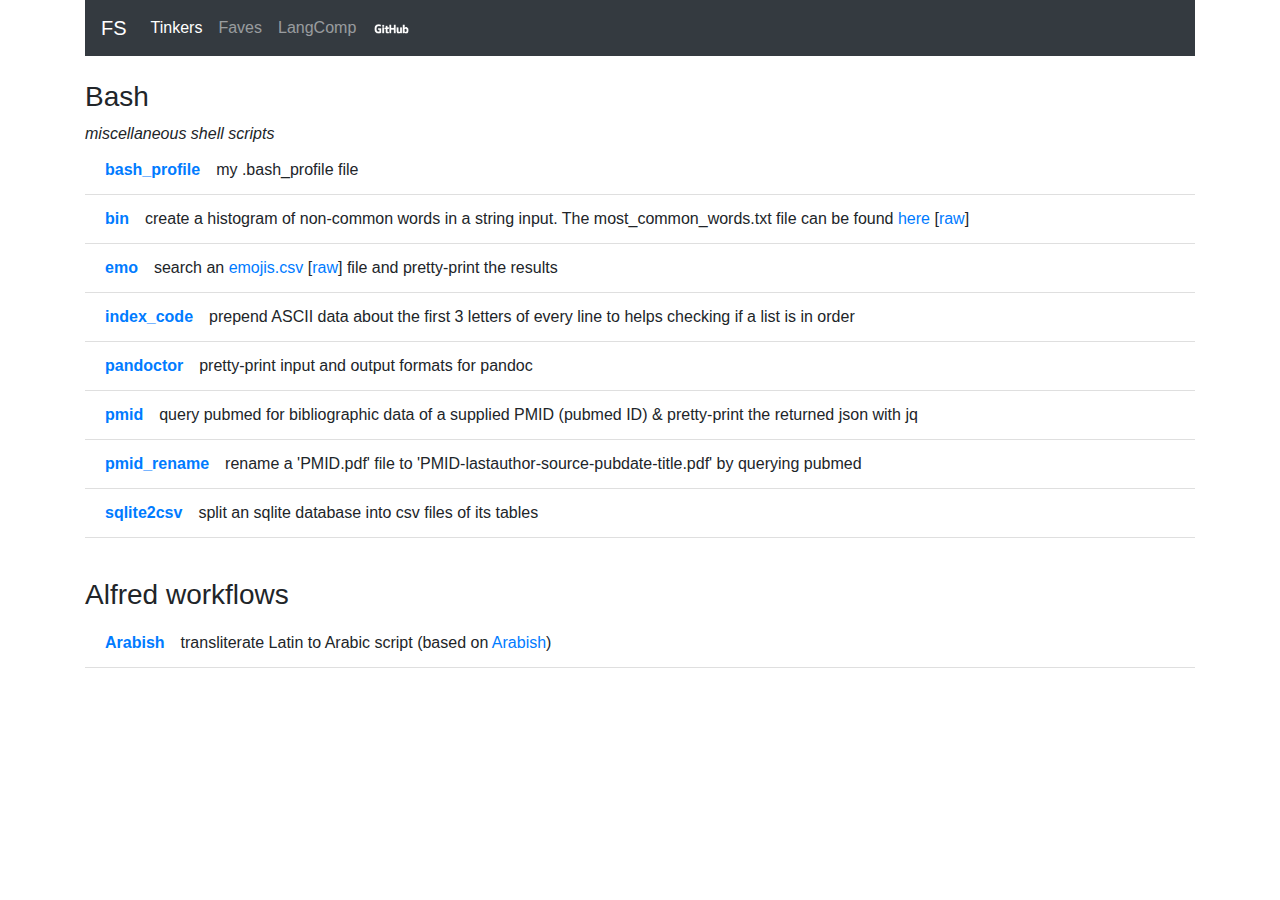
<file: tinkers.html>
<!DOCTYPE html>
<html>
<head>
    <title>FS | A collection of tinkers</title>
    <link rel="stylesheet" type="text/css" class="adj" href="/assets/bootstrap.min.css">
    <link rel="stylesheet" type="text/css" class="adj" href="/assets/style.css">
</head>
<body>
    <div id="app" class="container">
    <nav class="navbar navbar-default navbar-dark bg-dark navbar-expand-lg" id="navbar">
        <div class="navbar-nav">
            <a class="navbar-brand" class="adj" href="/">FS</a>
            <a class="nav-link active" data-toggle="tooltip" data-placement="bottom" title="A collection of tinkering (mostly with data) on a variety of topics" class="adj" href="/tinkers">Tinkers</a>
            <a class="nav-link" data-toggle="tooltip" data-placement="bottom" title="Stuff that are so cool I wish more people knew about them" class="adj" href="/faves">Faves</a>
            <a class="nav-link" data-toggle="tooltip" data-placement="bottom" title="A one-page comparison of several programming languages" class="adj" href="/langcomp">LangComp</a>
            <a class="nav-link" data-toggle="tooltip" data-placement="bottom" title="My GitHub homepage" href="https://github.com/fawzisal"><img id="gh-logo" class="adj" src="/assets/GitHub_Logo_White.png"></a>
        </div>
    </nav>
        <div class="row">
            <div class="col">
              <br/>
            	<h3>Bash</h3>
            	<em>miscellaneous shell scripts</em>
								<ul class="list-group list-group-flush">
								  <li class="list-group-item"><strong><a href="https://gist.github.com/fawzisal/41b5cc4c54605c430a2d5d4d288d099b">bash_profile</a></strong><span style="padding: 0.5em;"></span>my .bash_profile file</li>
								  <li class="list-group-item"><strong><a href="https://gist.github.com/fawzisal/b1188b542b226d1ecd51d59d600b1e92">bin</a><span style="padding: 0.5em;"></strong>create a histogram of non-common words in a string input. The most_common_words.txt file can be found <a href="https://gist.github.com/fawzisal/49483d40152bbb12a4ae3768277e3f7a">here</a> [<a href="https://gist.githubusercontent.com/fawzisal/49483d40152bbb12a4ae3768277e3f7a/raw/ce0e8fc86ebaf8f2e10d0d04dc98331c1d976281/most_common_words.txt">raw</a>]</li>
								  <li class="list-group-item"><strong><a href="https://gist.github.com/fawzisal/4b7c639d8da9328ea56d177b10ec1ad6">emo</a><span style="padding: 0.5em;"></strong>search an <a href="https://gist.github.com/fawzisal/3605f27843705f74577a75097fdc4227">emojis.csv</a> [<a href="https://gist.githubusercontent.com/fawzisal/3605f27843705f74577a75097fdc4227/raw/8abdaeea2138c7d5f04fbbef1bce70c1bb51f22b/emojis.csv">raw</a>] file and pretty-print the results</li>
								  <li class="list-group-item"><strong><a href="https://gist.github.com/fawzisal/0a38279c8b5b1e5a3aa2016482c705c8">index_code</a><span style="padding: 0.5em;"></strong>prepend ASCII data about the first 3 letters of every line to helps checking if a list is in order</li>
								  <li class="list-group-item"><strong><a href="https://gist.github.com/fawzisal/59fc9e26845c01e3267d8e047da43162">pandoctor</a><span style="padding: 0.5em;"></strong>pretty-print input and output formats for pandoc</li>
								  <li class="list-group-item"><strong><a href="https://gist.github.com/fawzisal/eecf197e127a7c1fff13cca7d52a0e31">pmid</a><span style="padding: 0.5em;"></strong>query pubmed for bibliographic data of a supplied PMID (pubmed ID) & pretty-print the returned json with jq</li>
								  <li class="list-group-item"><strong><a href="https://gist.github.com/fawzisal/1ecc54de76dd418a60fa60583debd8a5">pmid_rename</a><span style="padding: 0.5em;"></strong>rename a 'PMID.pdf' file to 'PMID-lastauthor-source-pubdate-title.pdf' by querying pubmed</li>
								  <li class="list-group-item"><strong><a href="https://gist.github.com/fawzisal/d39d1abc94660a097545134471c09982">sqlite2csv</a><span style="padding: 0.5em;"></strong>split an sqlite database into csv files of its tables</li>
								</ul>
                <p></p>
              <br/>
                <h3>Alfred workflows</h3>
                                <ul class="list-group list-group-flush">
                                  <li class="list-group-item"><strong><a class="adj" href="/assets/Arabish.alfredworkflow">Arabish</a></strong><span style="padding: 0.5em;"></span>transliterate Latin to Arabic script (based on <a href="https://github.com/amasad/arabish">Arabish</a>)</li>
                                </ul>
                <p></p>
            </div>
        </div>
    </div>
    <script class="adj" src="/assets/jquery-3.4.1.slim.min.js"></script>
    <script class="adj" src="/assets/bootstrap.min.js"></script>
    <script class="adj" src="/assets/vue.js"></script>
    <script class="adj" src="/main.js"></script>
</body>
</html>
</file>
<file: assets/style.css>
img { max-width: 100%; }
.github { color: white; }
.color-box { width: 40px; height: 40px; margin-top: 5px; }

.sps {
	/* position: fixed; */
	background: #fff;
	z-index: +1;
	margin-bottom: 3em;
	transition: all 0.25s ease; }
/* .sps-bottom { padding-top: 3em; margin-top: 3em; } */
/* .sps-disabled { position: relative; } */

.langcomp th:nth-child(1), .langcomp td:nth-child(1) {left:0px;background-color:#bcbcbc;}
.langcomp th:nth-child(2), .langcomp td:nth-child(2) {left:0px;background-color:#cfcfcf;}
.langcomp th:nth-child(3), .langcomp td:nth-child(3) {left:0px;background-color:#dddddd;}
.langcomp th:nth-child(4), .langcomp td:nth-child(4) {padding:1em;position:sticky;left:0px;background-color:#eee;}
/* .langcomp thead {position: sticky; top: 0;} */

.table-responsive-custom {
  display: block;
  width: 100%;
  height: 100%;
  overflow-x: auto;
  overflow-y: auto;
  -webkit-overflow-scrolling: touch;
}

.langcomp th, .langcomp td { max-width:150px; min-width:150px; }
.langcomp th.thid, .langcomp td.thid { max-width:40px; min-width:20px; }

.tableFixHead          { overflow-y: auto; max-height: 600px; }
.tableFixHead thead th { position: sticky; top: 0; z-index: +1; }

/* Just common table stuff. Really. */
/* table  { border-collapse: collapse; width: 100%; } */
/* th, td { padding: 8px 16px; } */
/* th     { background:#eee; } */

img#gh-logo {
  max-height:  1em;
}
</file>
